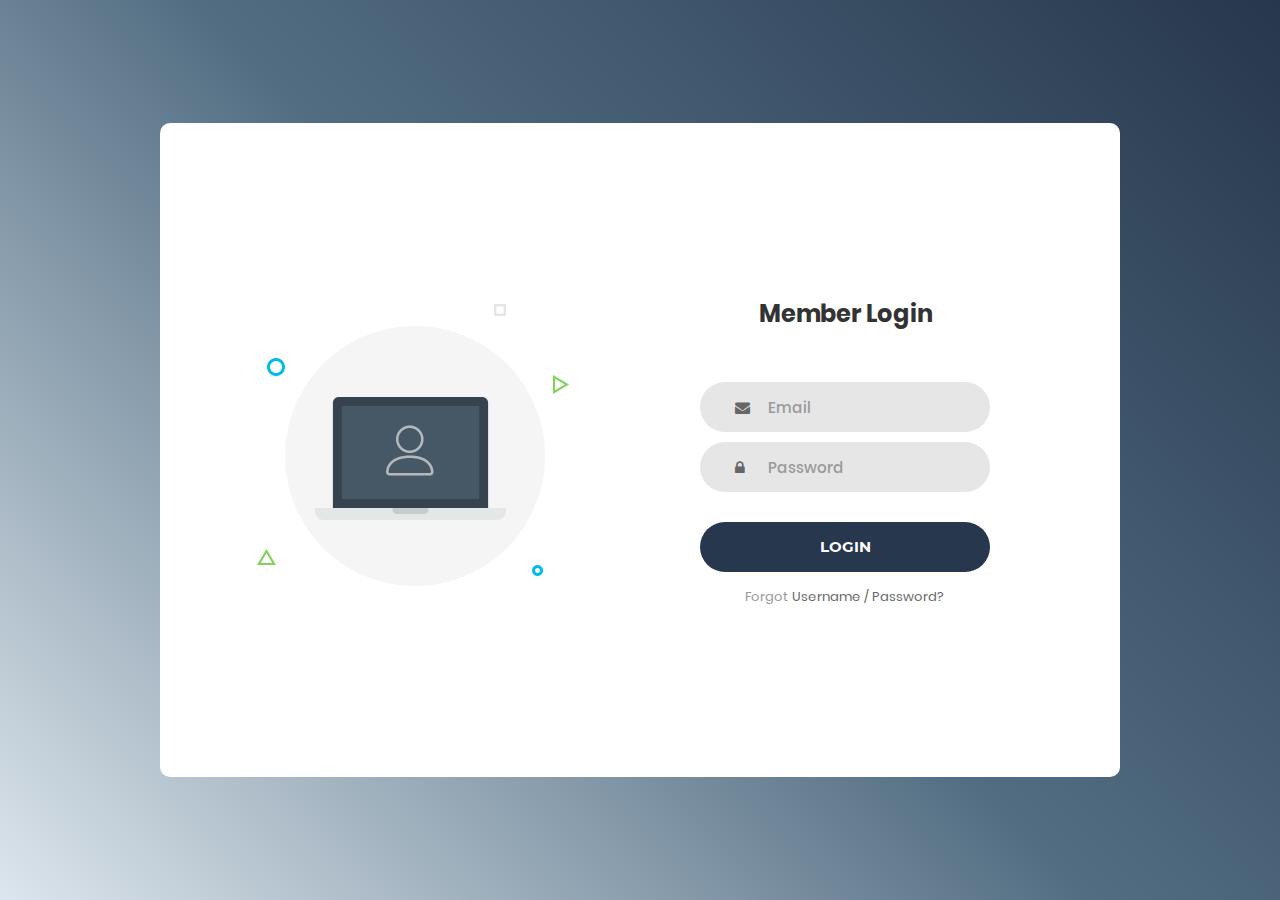
<file: login-form-v1/Login_v1/index.html>
<!DOCTYPE html>
<html lang="en">
<head>
	<title>Login V1</title>
	<meta charset="UTF-8">
	<meta name="viewport" content="width=device-width, initial-scale=1">
<!--===============================================================================================-->	
	<link rel="icon" type="image/png" href="images/icons/favicon.ico"/>
<!--===============================================================================================-->
	<link rel="stylesheet" type="text/css" href="vendor/bootstrap/css/bootstrap.min.css">
<!--===============================================================================================-->
	<link rel="stylesheet" type="text/css" href="fonts/font-awesome-4.7.0/css/font-awesome.min.css">
<!--===============================================================================================-->
	<link rel="stylesheet" type="text/css" href="vendor/animate/animate.css">
<!--===============================================================================================-->	
	<link rel="stylesheet" type="text/css" href="vendor/css-hamburgers/hamburgers.min.css">
<!--===============================================================================================-->
	<link rel="stylesheet" type="text/css" href="vendor/select2/select2.min.css">
<!--===============================================================================================-->
	<link rel="stylesheet" type="text/css" href="css/util.css">
	<link rel="stylesheet" type="text/css" href="css/main.css">
<!--===============================================================================================-->
</head>
<body>
	
	<div class="limiter">
		<div class="container-login100">
			<div class="wrap-login100">
				<div class="login100-pic js-tilt" data-tilt>
					<img src="images/img-01.png" alt="IMG">
				</div>

				<form class="login100-form validate-form">
					<span class="login100-form-title">
						Member Login
					</span>

					<div class="wrap-input100 validate-input" data-validate = "Valid email is required: ex@abc.xyz">
						<input class="input100" type="text" name="email" placeholder="Email">
						<span class="focus-input100"></span>
						<span class="symbol-input100">
							<i class="fa fa-envelope" aria-hidden="true"></i>
						</span>
					</div>

					<div class="wrap-input100 validate-input" data-validate = "Password is required">
						<input class="input100" type="password" name="pass" placeholder="Password">
						<span class="focus-input100"></span>
						<span class="symbol-input100">
							<i class="fa fa-lock" aria-hidden="true"></i>
						</span>
					</div>
					
					<div class="container-login100-form-btn">
						<button class="login100-form-btn">
							Login
						</button>
					</div>

					<div class="text-center p-t-12">
						<span class="txt1">
							Forgot
						</span>
						<a class="txt2" href="#">
							Username / Password?
						</a>
					</div>

					<div class="text-center p-t-136">
						<!-- <a class="txt2" href="#">
							Create your Account
							<i class="fa fa-long-arrow-right m-l-5" aria-hidden="true"></i>
						</a> -->
					</div>
				</form>
			</div>
		</div>
	</div>
	
	

	
<!--===============================================================================================-->	
	<script src="vendor/jquery/jquery-3.2.1.min.js"></script>
<!--===============================================================================================-->
	<script src="vendor/bootstrap/js/popper.js"></script>
	<script src="vendor/bootstrap/js/bootstrap.min.js"></script>
<!--===============================================================================================-->
	<script src="vendor/select2/select2.min.js"></script>
<!--===============================================================================================-->
	<script src="vendor/tilt/tilt.jquery.min.js"></script>
	<script >
		$('.js-tilt').tilt({
			scale: 1.1
		})
	</script>
<!--===============================================================================================-->
	<script src="js/main.js"></script>

</body>
</html>
</file>
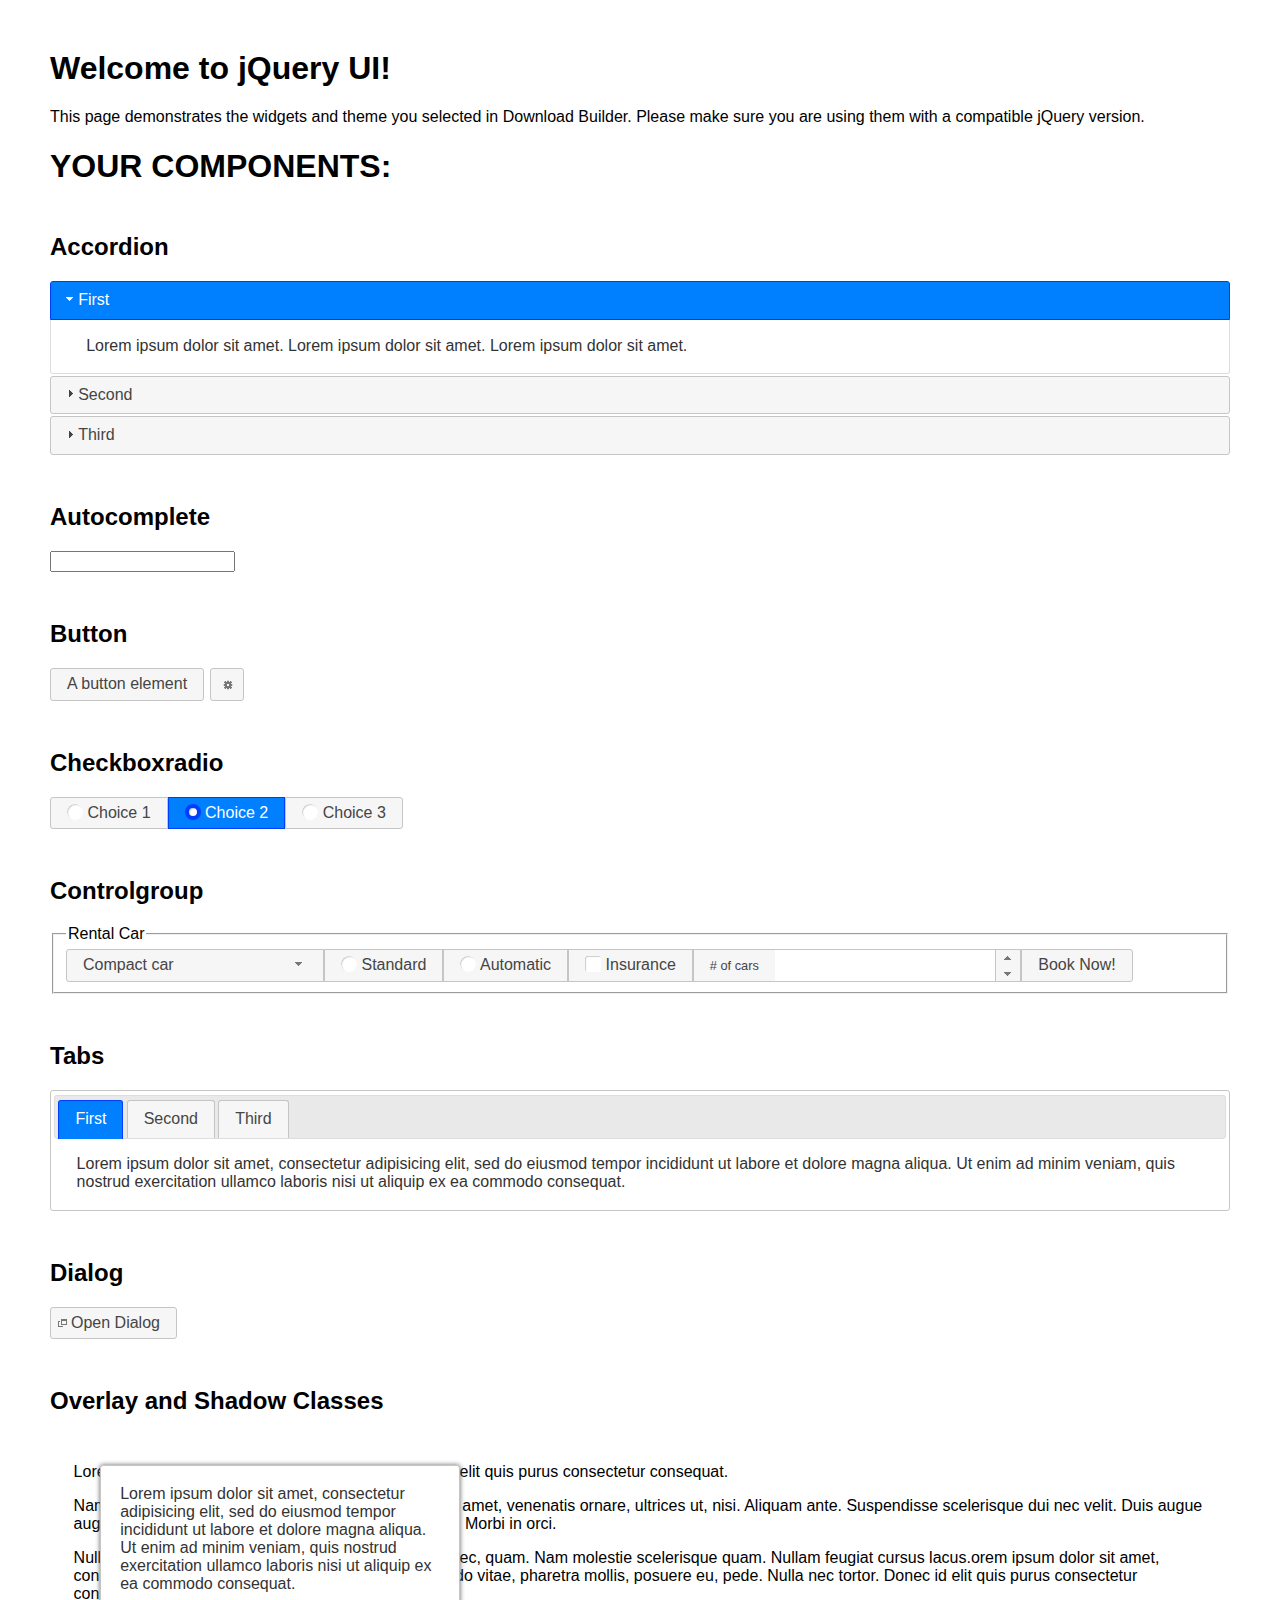
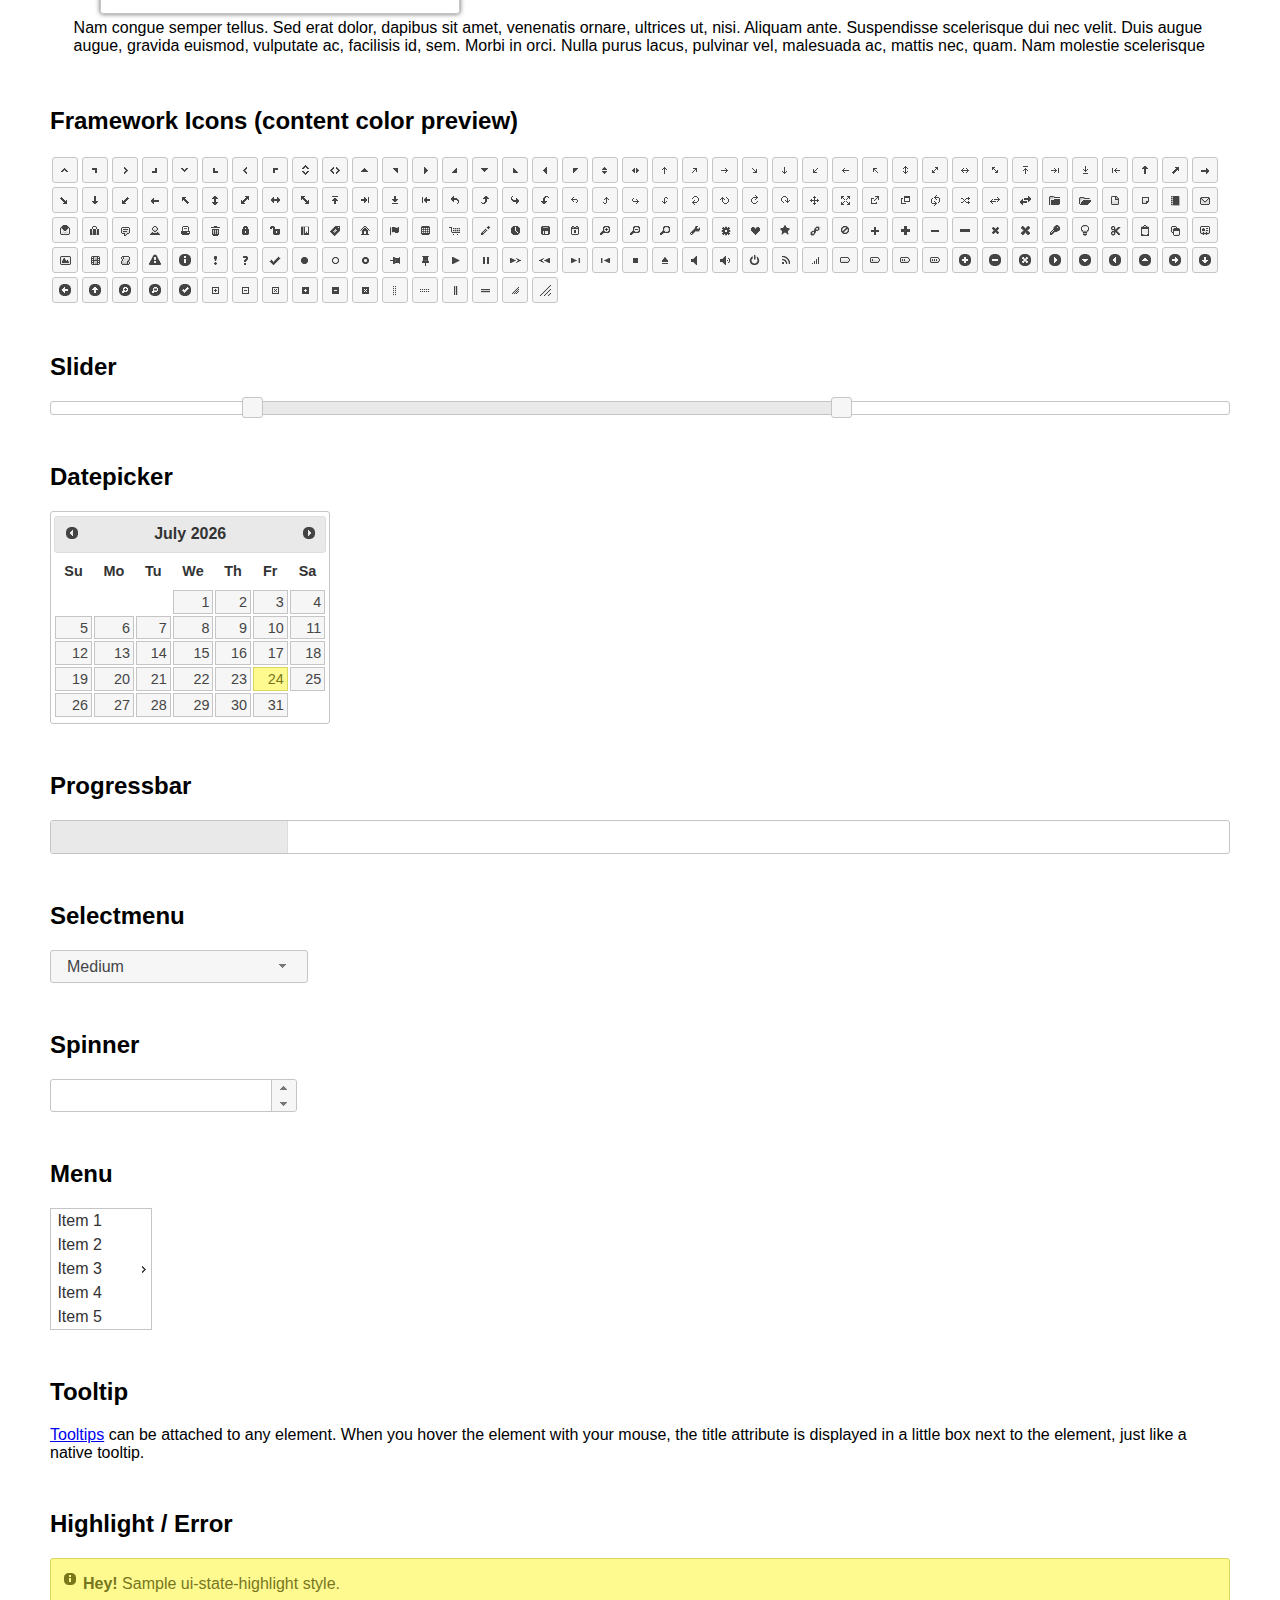
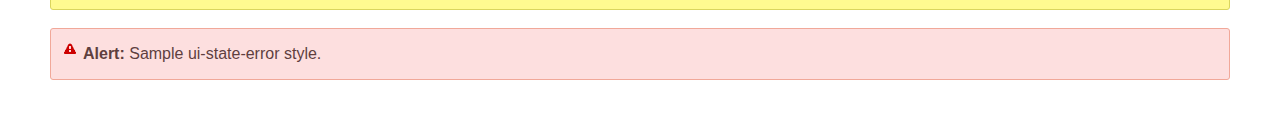
<file: vendor/jqueryui/index.html>
<!doctype html>
<html lang="us">
<head>
	<meta charset="utf-8">
	<title>jQuery UI Example Page</title>
	<link href="jquery-ui.css" rel="stylesheet">
	<style>
	body{
		font-family: "Trebuchet MS", sans-serif;
		margin: 50px;
	}
	.demoHeaders {
		margin-top: 2em;
	}
	#dialog-link {
		padding: .4em 1em .4em 20px;
		text-decoration: none;
		position: relative;
	}
	#dialog-link span.ui-icon {
		margin: 0 5px 0 0;
		position: absolute;
		left: .2em;
		top: 50%;
		margin-top: -8px;
	}
	#icons {
		margin: 0;
		padding: 0;
	}
	#icons li {
		margin: 2px;
		position: relative;
		padding: 4px 0;
		cursor: pointer;
		float: left;
		list-style: none;
	}
	#icons span.ui-icon {
		float: left;
		margin: 0 4px;
	}
	.fakewindowcontain .ui-widget-overlay {
		position: absolute;
	}
	select {
		width: 200px;
	}
	</style>
</head>
<body>

<h1>Welcome to jQuery UI!</h1>

<div class="ui-widget">
	<p>This page demonstrates the widgets and theme you selected in Download Builder. Please make sure you are using them with a compatible jQuery version.</p>
</div>

<h1>YOUR COMPONENTS:</h1>


<!-- Accordion -->
<h2 class="demoHeaders">Accordion</h2>
<div id="accordion">
	<h3>First</h3>
	<div>Lorem ipsum dolor sit amet. Lorem ipsum dolor sit amet. Lorem ipsum dolor sit amet.</div>
	<h3>Second</h3>
	<div>Phasellus mattis tincidunt nibh.</div>
	<h3>Third</h3>
	<div>Nam dui erat, auctor a, dignissim quis.</div>
</div>



<!-- Autocomplete -->
<h2 class="demoHeaders">Autocomplete</h2>
<div>
	<input id="autocomplete" title="type &quot;a&quot;">
</div>



<!-- Button -->
<h2 class="demoHeaders">Button</h2>
<button id="button">A button element</button>
<button id="button-icon">An icon-only button</button>



<!-- Checkboxradio -->
<h2 class="demoHeaders">Checkboxradio</h2>
<form style="margin-top: 1em;">
	<div id="radioset">
		<input type="radio" id="radio1" name="radio"><label for="radio1">Choice 1</label>
		<input type="radio" id="radio2" name="radio" checked="checked"><label for="radio2">Choice 2</label>
		<input type="radio" id="radio3" name="radio"><label for="radio3">Choice 3</label>
	</div>
</form>



<!-- Controlgroup -->
<h2 class="demoHeaders">Controlgroup</h2>
<fieldset>
	<legend>Rental Car</legend>
	<div id="controlgroup">
		<select id="car-type">
			<option>Compact car</option>
			<option>Midsize car</option>
			<option>Full size car</option>
			<option>SUV</option>
			<option>Luxury</option>
			<option>Truck</option>
			<option>Van</option>
		</select>
		<label for="transmission-standard">Standard</label>
		<input type="radio" name="transmission" id="transmission-standard">
		<label for="transmission-automatic">Automatic</label>
		<input type="radio" name="transmission" id="transmission-automatic">
		<label for="insurance">Insurance</label>
		<input type="checkbox" name="insurance" id="insurance">
		<label for="horizontal-spinner" class="ui-controlgroup-label"># of cars</label>
		<input id="horizontal-spinner" class="ui-spinner-input">
		<button>Book Now!</button>
	</div>
</fieldset>



<!-- Tabs -->
<h2 class="demoHeaders">Tabs</h2>
<div id="tabs">
	<ul>
		<li><a href="#tabs-1">First</a></li>
		<li><a href="#tabs-2">Second</a></li>
		<li><a href="#tabs-3">Third</a></li>
	</ul>
	<div id="tabs-1">Lorem ipsum dolor sit amet, consectetur adipisicing elit, sed do eiusmod tempor incididunt ut labore et dolore magna aliqua. Ut enim ad minim veniam, quis nostrud exercitation ullamco laboris nisi ut aliquip ex ea commodo consequat.</div>
	<div id="tabs-2">Phasellus mattis tincidunt nibh. Cras orci urna, blandit id, pretium vel, aliquet ornare, felis. Maecenas scelerisque sem non nisl. Fusce sed lorem in enim dictum bibendum.</div>
	<div id="tabs-3">Nam dui erat, auctor a, dignissim quis, sollicitudin eu, felis. Pellentesque nisi urna, interdum eget, sagittis et, consequat vestibulum, lacus. Mauris porttitor ullamcorper augue.</div>
</div>



<h2 class="demoHeaders">Dialog</h2>
<p>
	<button id="dialog-link" class="ui-button ui-corner-all ui-widget">
		<span class="ui-icon ui-icon-newwin"></span>Open Dialog
	</button>
</p>

<h2 class="demoHeaders">Overlay and Shadow Classes</h2>
<div style="position: relative; width: 96%; height: 200px; padding:1% 2%; overflow:hidden;" class="fakewindowcontain">
	<p>Lorem ipsum dolor sit amet,  Nulla nec tortor. Donec id elit quis purus consectetur consequat. </p><p>Nam congue semper tellus. Sed erat dolor, dapibus sit amet, venenatis ornare, ultrices ut, nisi. Aliquam ante. Suspendisse scelerisque dui nec velit. Duis augue augue, gravida euismod, vulputate ac, facilisis id, sem. Morbi in orci. </p><p>Nulla purus lacus, pulvinar vel, malesuada ac, mattis nec, quam. Nam molestie scelerisque quam. Nullam feugiat cursus lacus.orem ipsum dolor sit amet, consectetur adipiscing elit. Donec libero risus, commodo vitae, pharetra mollis, posuere eu, pede. Nulla nec tortor. Donec id elit quis purus consectetur consequat. </p><p>Nam congue semper tellus. Sed erat dolor, dapibus sit amet, venenatis ornare, ultrices ut, nisi. Aliquam ante. Suspendisse scelerisque dui nec velit. Duis augue augue, gravida euismod, vulputate ac, facilisis id, sem. Morbi in orci. Nulla purus lacus, pulvinar vel, malesuada ac, mattis nec, quam. Nam molestie scelerisque quam. </p><p>Nullam feugiat cursus lacus.orem ipsum dolor sit amet, consectetur adipiscing elit. Donec libero risus, commodo vitae, pharetra mollis, posuere eu, pede. Nulla nec tortor. Donec id elit quis purus consectetur consequat. Nam congue semper tellus. Sed erat dolor, dapibus sit amet, venenatis ornare, ultrices ut, nisi. Aliquam ante. </p><p>Suspendisse scelerisque dui nec velit. Duis augue augue, gravida euismod, vulputate ac, facilisis id, sem. Morbi in orci. Nulla purus lacus, pulvinar vel, malesuada ac, mattis nec, quam. Nam molestie scelerisque quam. Nullam feugiat cursus lacus.orem ipsum dolor sit amet, consectetur adipiscing elit. Donec libero risus, commodo vitae, pharetra mollis, posuere eu, pede. Nulla nec tortor. Donec id elit quis purus consectetur consequat. Nam congue semper tellus. Sed erat dolor, dapibus sit amet, venenatis ornare, ultrices ut, nisi. </p>

	<!-- ui-dialog -->
	<div class="ui-widget-overlay ui-front"></div>
	<div style="position: absolute; width: 320px; left: 50px; top: 30px; padding: 1.2em" class="ui-widget ui-front ui-widget-content ui-corner-all ui-widget-shadow">
		Lorem ipsum dolor sit amet, consectetur adipisicing elit, sed do eiusmod tempor incididunt ut labore et dolore magna aliqua. Ut enim ad minim veniam, quis nostrud exercitation ullamco laboris nisi ut aliquip ex ea commodo consequat.
	</div>

</div>

<!-- ui-dialog -->
<div id="dialog" title="Dialog Title">
	<p>Lorem ipsum dolor sit amet, consectetur adipisicing elit, sed do eiusmod tempor incididunt ut labore et dolore magna aliqua. Ut enim ad minim veniam, quis nostrud exercitation ullamco laboris nisi ut aliquip ex ea commodo consequat.</p>
</div>



<h2 class="demoHeaders">Framework Icons (content color preview)</h2>
<ul id="icons" class="ui-widget ui-helper-clearfix">
	<li class="ui-state-default ui-corner-all" title=".ui-icon-caret-1-n"><span class="ui-icon ui-icon-caret-1-n"></span></li>
	<li class="ui-state-default ui-corner-all" title=".ui-icon-caret-1-ne"><span class="ui-icon ui-icon-caret-1-ne"></span></li>
	<li class="ui-state-default ui-corner-all" title=".ui-icon-caret-1-e"><span class="ui-icon ui-icon-caret-1-e"></span></li>
	<li class="ui-state-default ui-corner-all" title=".ui-icon-caret-1-se"><span class="ui-icon ui-icon-caret-1-se"></span></li>
	<li class="ui-state-default ui-corner-all" title=".ui-icon-caret-1-s"><span class="ui-icon ui-icon-caret-1-s"></span></li>
	<li class="ui-state-default ui-corner-all" title=".ui-icon-caret-1-sw"><span class="ui-icon ui-icon-caret-1-sw"></span></li>
	<li class="ui-state-default ui-corner-all" title=".ui-icon-caret-1-w"><span class="ui-icon ui-icon-caret-1-w"></span></li>
	<li class="ui-state-default ui-corner-all" title=".ui-icon-caret-1-nw"><span class="ui-icon ui-icon-caret-1-nw"></span></li>
	<li class="ui-state-default ui-corner-all" title=".ui-icon-caret-2-n-s"><span class="ui-icon ui-icon-caret-2-n-s"></span></li>
	<li class="ui-state-default ui-corner-all" title=".ui-icon-caret-2-e-w"><span class="ui-icon ui-icon-caret-2-e-w"></span></li>
	<li class="ui-state-default ui-corner-all" title=".ui-icon-triangle-1-n"><span class="ui-icon ui-icon-triangle-1-n"></span></li>
	<li class="ui-state-default ui-corner-all" title=".ui-icon-triangle-1-ne"><span class="ui-icon ui-icon-triangle-1-ne"></span></li>
	<li class="ui-state-default ui-corner-all" title=".ui-icon-triangle-1-e"><span class="ui-icon ui-icon-triangle-1-e"></span></li>
	<li class="ui-state-default ui-corner-all" title=".ui-icon-triangle-1-se"><span class="ui-icon ui-icon-triangle-1-se"></span></li>
	<li class="ui-state-default ui-corner-all" title=".ui-icon-triangle-1-s"><span class="ui-icon ui-icon-triangle-1-s"></span></li>
	<li class="ui-state-default ui-corner-all" title=".ui-icon-triangle-1-sw"><span class="ui-icon ui-icon-triangle-1-sw"></span></li>
	<li class="ui-state-default ui-corner-all" title=".ui-icon-triangle-1-w"><span class="ui-icon ui-icon-triangle-1-w"></span></li>
	<li class="ui-state-default ui-corner-all" title=".ui-icon-triangle-1-nw"><span class="ui-icon ui-icon-triangle-1-nw"></span></li>
	<li class="ui-state-default ui-corner-all" title=".ui-icon-triangle-2-n-s"><span class="ui-icon ui-icon-triangle-2-n-s"></span></li>
	<li class="ui-state-default ui-corner-all" title=".ui-icon-triangle-2-e-w"><span class="ui-icon ui-icon-triangle-2-e-w"></span></li>
	<li class="ui-state-default ui-corner-all" title=".ui-icon-arrow-1-n"><span class="ui-icon ui-icon-arrow-1-n"></span></li>
	<li class="ui-state-default ui-corner-all" title=".ui-icon-arrow-1-ne"><span class="ui-icon ui-icon-arrow-1-ne"></span></li>
	<li class="ui-state-default ui-corner-all" title=".ui-icon-arrow-1-e"><span class="ui-icon ui-icon-arrow-1-e"></span></li>
	<li class="ui-state-default ui-corner-all" title=".ui-icon-arrow-1-se"><span class="ui-icon ui-icon-arrow-1-se"></span></li>
	<li class="ui-state-default ui-corner-all" title=".ui-icon-arrow-1-s"><span class="ui-icon ui-icon-arrow-1-s"></span></li>
	<li class="ui-state-default ui-corner-all" title=".ui-icon-arrow-1-sw"><span class="ui-icon ui-icon-arrow-1-sw"></span></li>
	<li class="ui-state-default ui-corner-all" title=".ui-icon-arrow-1-w"><span class="ui-icon ui-icon-arrow-1-w"></span></li>
	<li class="ui-state-default ui-corner-all" title=".ui-icon-arrow-1-nw"><span class="ui-icon ui-icon-arrow-1-nw"></span></li>
	<li class="ui-state-default ui-corner-all" title=".ui-icon-arrow-2-n-s"><span class="ui-icon ui-icon-arrow-2-n-s"></span></li>
	<li class="ui-state-default ui-corner-all" title=".ui-icon-arrow-2-ne-sw"><span class="ui-icon ui-icon-arrow-2-ne-sw"></span></li>
	<li class="ui-state-default ui-corner-all" title=".ui-icon-arrow-2-e-w"><span class="ui-icon ui-icon-arrow-2-e-w"></span></li>
	<li class="ui-state-default ui-corner-all" title=".ui-icon-arrow-2-se-nw"><span class="ui-icon ui-icon-arrow-2-se-nw"></span></li>
	<li class="ui-state-default ui-corner-all" title=".ui-icon-arrowstop-1-n"><span class="ui-icon ui-icon-arrowstop-1-n"></span></li>
	<li class="ui-state-default ui-corner-all" title=".ui-icon-arrowstop-1-e"><span class="ui-icon ui-icon-arrowstop-1-e"></span></li>
	<li class="ui-state-default ui-corner-all" title=".ui-icon-arrowstop-1-s"><span class="ui-icon ui-icon-arrowstop-1-s"></span></li>
	<li class="ui-state-default ui-corner-all" title=".ui-icon-arrowstop-1-w"><span class="ui-icon ui-icon-arrowstop-1-w"></span></li>
	<li class="ui-state-default ui-corner-all" title=".ui-icon-arrowthick-1-n"><span class="ui-icon ui-icon-arrowthick-1-n"></span></li>
	<li class="ui-state-default ui-corner-all" title=".ui-icon-arrowthick-1-ne"><span class="ui-icon ui-icon-arrowthick-1-ne"></span></li>
	<li class="ui-state-default ui-corner-all" title=".ui-icon-arrowthick-1-e"><span class="ui-icon ui-icon-arrowthick-1-e"></span></li>
	<li class="ui-state-default ui-corner-all" title=".ui-icon-arrowthick-1-se"><span class="ui-icon ui-icon-arrowthick-1-se"></span></li>
	<li class="ui-state-default ui-corner-all" title=".ui-icon-arrowthick-1-s"><span class="ui-icon ui-icon-arrowthick-1-s"></span></li>
	<li class="ui-state-default ui-corner-all" title=".ui-icon-arrowthick-1-sw"><span class="ui-icon ui-icon-arrowthick-1-sw"></span></li>
	<li class="ui-state-default ui-corner-all" title=".ui-icon-arrowthick-1-w"><span class="ui-icon ui-icon-arrowthick-1-w"></span></li>
	<li class="ui-state-default ui-corner-all" title=".ui-icon-arrowthick-1-nw"><span class="ui-icon ui-icon-arrowthick-1-nw"></span></li>
	<li class="ui-state-default ui-corner-all" title=".ui-icon-arrowthick-2-n-s"><span class="ui-icon ui-icon-arrowthick-2-n-s"></span></li>
	<li class="ui-state-default ui-corner-all" title=".ui-icon-arrowthick-2-ne-sw"><span class="ui-icon ui-icon-arrowthick-2-ne-sw"></span></li>
	<li class="ui-state-default ui-corner-all" title=".ui-icon-arrowthick-2-e-w"><span class="ui-icon ui-icon-arrowthick-2-e-w"></span></li>
	<li class="ui-state-default ui-corner-all" title=".ui-icon-arrowthick-2-se-nw"><span class="ui-icon ui-icon-arrowthick-2-se-nw"></span></li>
	<li class="ui-state-default ui-corner-all" title=".ui-icon-arrowthickstop-1-n"><span class="ui-icon ui-icon-arrowthickstop-1-n"></span></li>
	<li class="ui-state-default ui-corner-all" title=".ui-icon-arrowthickstop-1-e"><span class="ui-icon ui-icon-arrowthickstop-1-e"></span></li>
	<li class="ui-state-default ui-corner-all" title=".ui-icon-arrowthickstop-1-s"><span class="ui-icon ui-icon-arrowthickstop-1-s"></span></li>
	<li class="ui-state-default ui-corner-all" title=".ui-icon-arrowthickstop-1-w"><span class="ui-icon ui-icon-arrowthickstop-1-w"></span></li>
	<li class="ui-state-default ui-corner-all" title=".ui-icon-arrowreturnthick-1-w"><span class="ui-icon ui-icon-arrowreturnthick-1-w"></span></li>
	<li class="ui-state-default ui-corner-all" title=".ui-icon-arrowreturnthick-1-n"><span class="ui-icon ui-icon-arrowreturnthick-1-n"></span></li>
	<li class="ui-state-default ui-corner-all" title=".ui-icon-arrowreturnthick-1-e"><span class="ui-icon ui-icon-arrowreturnthick-1-e"></span></li>
	<li class="ui-state-default ui-corner-all" title=".ui-icon-arrowreturnthick-1-s"><span class="ui-icon ui-icon-arrowreturnthick-1-s"></span></li>
	<li class="ui-state-default ui-corner-all" title=".ui-icon-arrowreturn-1-w"><span class="ui-icon ui-icon-arrowreturn-1-w"></span></li>
	<li class="ui-state-default ui-corner-all" title=".ui-icon-arrowreturn-1-n"><span class="ui-icon ui-icon-arrowreturn-1-n"></span></li>
	<li class="ui-state-default ui-corner-all" title=".ui-icon-arrowreturn-1-e"><span class="ui-icon ui-icon-arrowreturn-1-e"></span></li>
	<li class="ui-state-default ui-corner-all" title=".ui-icon-arrowreturn-1-s"><span class="ui-icon ui-icon-arrowreturn-1-s"></span></li>
	<li class="ui-state-default ui-corner-all" title=".ui-icon-arrowrefresh-1-w"><span class="ui-icon ui-icon-arrowrefresh-1-w"></span></li>
	<li class="ui-state-default ui-corner-all" title=".ui-icon-arrowrefresh-1-n"><span class="ui-icon ui-icon-arrowrefresh-1-n"></span></li>
	<li class="ui-state-default ui-corner-all" title=".ui-icon-arrowrefresh-1-e"><span class="ui-icon ui-icon-arrowrefresh-1-e"></span></li>
	<li class="ui-state-default ui-corner-all" title=".ui-icon-arrowrefresh-1-s"><span class="ui-icon ui-icon-arrowrefresh-1-s"></span></li>
	<li class="ui-state-default ui-corner-all" title=".ui-icon-arrow-4"><span class="ui-icon ui-icon-arrow-4"></span></li>
	<li class="ui-state-default ui-corner-all" title=".ui-icon-arrow-4-diag"><span class="ui-icon ui-icon-arrow-4-diag"></span></li>
	<li class="ui-state-default ui-corner-all" title=".ui-icon-extlink"><span class="ui-icon ui-icon-extlink"></span></li>
	<li class="ui-state-default ui-corner-all" title=".ui-icon-newwin"><span class="ui-icon ui-icon-newwin"></span></li>
	<li class="ui-state-default ui-corner-all" title=".ui-icon-refresh"><span class="ui-icon ui-icon-refresh"></span></li>
	<li class="ui-state-default ui-corner-all" title=".ui-icon-shuffle"><span class="ui-icon ui-icon-shuffle"></span></li>
	<li class="ui-state-default ui-corner-all" title=".ui-icon-transfer-e-w"><span class="ui-icon ui-icon-transfer-e-w"></span></li>
	<li class="ui-state-default ui-corner-all" title=".ui-icon-transferthick-e-w"><span class="ui-icon ui-icon-transferthick-e-w"></span></li>
	<li class="ui-state-default ui-corner-all" title=".ui-icon-folder-collapsed"><span class="ui-icon ui-icon-folder-collapsed"></span></li>
	<li class="ui-state-default ui-corner-all" title=".ui-icon-folder-open"><span class="ui-icon ui-icon-folder-open"></span></li>
	<li class="ui-state-default ui-corner-all" title=".ui-icon-document"><span class="ui-icon ui-icon-document"></span></li>
	<li class="ui-state-default ui-corner-all" title=".ui-icon-document-b"><span class="ui-icon ui-icon-document-b"></span></li>
	<li class="ui-state-default ui-corner-all" title=".ui-icon-note"><span class="ui-icon ui-icon-note"></span></li>
	<li class="ui-state-default ui-corner-all" title=".ui-icon-mail-closed"><span class="ui-icon ui-icon-mail-closed"></span></li>
	<li class="ui-state-default ui-corner-all" title=".ui-icon-mail-open"><span class="ui-icon ui-icon-mail-open"></span></li>
	<li class="ui-state-default ui-corner-all" title=".ui-icon-suitcase"><span class="ui-icon ui-icon-suitcase"></span></li>
	<li class="ui-state-default ui-corner-all" title=".ui-icon-comment"><span class="ui-icon ui-icon-comment"></span></li>
	<li class="ui-state-default ui-corner-all" title=".ui-icon-person"><span class="ui-icon ui-icon-person"></span></li>
	<li class="ui-state-default ui-corner-all" title=".ui-icon-print"><span class="ui-icon ui-icon-print"></span></li>
	<li class="ui-state-default ui-corner-all" title=".ui-icon-trash"><span class="ui-icon ui-icon-trash"></span></li>
	<li class="ui-state-default ui-corner-all" title=".ui-icon-locked"><span class="ui-icon ui-icon-locked"></span></li>
	<li class="ui-state-default ui-corner-all" title=".ui-icon-unlocked"><span class="ui-icon ui-icon-unlocked"></span></li>
	<li class="ui-state-default ui-corner-all" title=".ui-icon-bookmark"><span class="ui-icon ui-icon-bookmark"></span></li>
	<li class="ui-state-default ui-corner-all" title=".ui-icon-tag"><span class="ui-icon ui-icon-tag"></span></li>
	<li class="ui-state-default ui-corner-all" title=".ui-icon-home"><span class="ui-icon ui-icon-home"></span></li>
	<li class="ui-state-default ui-corner-all" title=".ui-icon-flag"><span class="ui-icon ui-icon-flag"></span></li>
	<li class="ui-state-default ui-corner-all" title=".ui-icon-calculator"><span class="ui-icon ui-icon-calculator"></span></li>
	<li class="ui-state-default ui-corner-all" title=".ui-icon-cart"><span class="ui-icon ui-icon-cart"></span></li>
	<li class="ui-state-default ui-corner-all" title=".ui-icon-pencil"><span class="ui-icon ui-icon-pencil"></span></li>
	<li class="ui-state-default ui-corner-all" title=".ui-icon-clock"><span class="ui-icon ui-icon-clock"></span></li>
	<li class="ui-state-default ui-corner-all" title=".ui-icon-disk"><span class="ui-icon ui-icon-disk"></span></li>
	<li class="ui-state-default ui-corner-all" title=".ui-icon-calendar"><span class="ui-icon ui-icon-calendar"></span></li>
	<li class="ui-state-default ui-corner-all" title=".ui-icon-zoomin"><span class="ui-icon ui-icon-zoomin"></span></li>
	<li class="ui-state-default ui-corner-all" title=".ui-icon-zoomout"><span class="ui-icon ui-icon-zoomout"></span></li>
	<li class="ui-state-default ui-corner-all" title=".ui-icon-search"><span class="ui-icon ui-icon-search"></span></li>
	<li class="ui-state-default ui-corner-all" title=".ui-icon-wrench"><span class="ui-icon ui-icon-wrench"></span></li>
	<li class="ui-state-default ui-corner-all" title=".ui-icon-gear"><span class="ui-icon ui-icon-gear"></span></li>
	<li class="ui-state-default ui-corner-all" title=".ui-icon-heart"><span class="ui-icon ui-icon-heart"></span></li>
	<li class="ui-state-default ui-corner-all" title=".ui-icon-star"><span class="ui-icon ui-icon-star"></span></li>
	<li class="ui-state-default ui-corner-all" title=".ui-icon-link"><span class="ui-icon ui-icon-link"></span></li>
	<li class="ui-state-default ui-corner-all" title=".ui-icon-cancel"><span class="ui-icon ui-icon-cancel"></span></li>
	<li class="ui-state-default ui-corner-all" title=".ui-icon-plus"><span class="ui-icon ui-icon-plus"></span></li>
	<li class="ui-state-default ui-corner-all" title=".ui-icon-plusthick"><span class="ui-icon ui-icon-plusthick"></span></li>
	<li class="ui-state-default ui-corner-all" title=".ui-icon-minus"><span class="ui-icon ui-icon-minus"></span></li>
	<li class="ui-state-default ui-corner-all" title=".ui-icon-minusthick"><span class="ui-icon ui-icon-minusthick"></span></li>
	<li class="ui-state-default ui-corner-all" title=".ui-icon-close"><span class="ui-icon ui-icon-close"></span></li>
	<li class="ui-state-default ui-corner-all" title=".ui-icon-closethick"><span class="ui-icon ui-icon-closethick"></span></li>
	<li class="ui-state-default ui-corner-all" title=".ui-icon-key"><span class="ui-icon ui-icon-key"></span></li>
	<li class="ui-state-default ui-corner-all" title=".ui-icon-lightbulb"><span class="ui-icon ui-icon-lightbulb"></span></li>
	<li class="ui-state-default ui-corner-all" title=".ui-icon-scissors"><span class="ui-icon ui-icon-scissors"></span></li>
	<li class="ui-state-default ui-corner-all" title=".ui-icon-clipboard"><span class="ui-icon ui-icon-clipboard"></span></li>
	<li class="ui-state-default ui-corner-all" title=".ui-icon-copy"><span class="ui-icon ui-icon-copy"></span></li>
	<li class="ui-state-default ui-corner-all" title=".ui-icon-contact"><span class="ui-icon ui-icon-contact"></span></li>
	<li class="ui-state-default ui-corner-all" title=".ui-icon-image"><span class="ui-icon ui-icon-image"></span></li>
	<li class="ui-state-default ui-corner-all" title=".ui-icon-video"><span class="ui-icon ui-icon-video"></span></li>
	<li class="ui-state-default ui-corner-all" title=".ui-icon-script"><span class="ui-icon ui-icon-script"></span></li>
	<li class="ui-state-default ui-corner-all" title=".ui-icon-alert"><span class="ui-icon ui-icon-alert"></span></li>
	<li class="ui-state-default ui-corner-all" title=".ui-icon-info"><span class="ui-icon ui-icon-info"></span></li>
	<li class="ui-state-default ui-corner-all" title=".ui-icon-notice"><span class="ui-icon ui-icon-notice"></span></li>
	<li class="ui-state-default ui-corner-all" title=".ui-icon-help"><span class="ui-icon ui-icon-help"></span></li>
	<li class="ui-state-default ui-corner-all" title=".ui-icon-check"><span class="ui-icon ui-icon-check"></span></li>
	<li class="ui-state-default ui-corner-all" title=".ui-icon-bullet"><span class="ui-icon ui-icon-bullet"></span></li>
	<li class="ui-state-default ui-corner-all" title=".ui-icon-radio-off"><span class="ui-icon ui-icon-radio-off"></span></li>
	<li class="ui-state-default ui-corner-all" title=".ui-icon-radio-on"><span class="ui-icon ui-icon-radio-on"></span></li>
	<li class="ui-state-default ui-corner-all" title=".ui-icon-pin-w"><span class="ui-icon ui-icon-pin-w"></span></li>
	<li class="ui-state-default ui-corner-all" title=".ui-icon-pin-s"><span class="ui-icon ui-icon-pin-s"></span></li>
	<li class="ui-state-default ui-corner-all" title=".ui-icon-play"><span class="ui-icon ui-icon-play"></span></li>
	<li class="ui-state-default ui-corner-all" title=".ui-icon-pause"><span class="ui-icon ui-icon-pause"></span></li>
	<li class="ui-state-default ui-corner-all" title=".ui-icon-seek-next"><span class="ui-icon ui-icon-seek-next"></span></li>
	<li class="ui-state-default ui-corner-all" title=".ui-icon-seek-prev"><span class="ui-icon ui-icon-seek-prev"></span></li>
	<li class="ui-state-default ui-corner-all" title=".ui-icon-seek-end"><span class="ui-icon ui-icon-seek-end"></span></li>
	<li class="ui-state-default ui-corner-all" title=".ui-icon-seek-first"><span class="ui-icon ui-icon-seek-first"></span></li>
	<li class="ui-state-default ui-corner-all" title=".ui-icon-stop"><span class="ui-icon ui-icon-stop"></span></li>
	<li class="ui-state-default ui-corner-all" title=".ui-icon-eject"><span class="ui-icon ui-icon-eject"></span></li>
	<li class="ui-state-default ui-corner-all" title=".ui-icon-volume-off"><span class="ui-icon ui-icon-volume-off"></span></li>
	<li class="ui-state-default ui-corner-all" title=".ui-icon-volume-on"><span class="ui-icon ui-icon-volume-on"></span></li>
	<li class="ui-state-default ui-corner-all" title=".ui-icon-power"><span class="ui-icon ui-icon-power"></span></li>
	<li class="ui-state-default ui-corner-all" title=".ui-icon-signal-diag"><span class="ui-icon ui-icon-signal-diag"></span></li>
	<li class="ui-state-default ui-corner-all" title=".ui-icon-signal"><span class="ui-icon ui-icon-signal"></span></li>
	<li class="ui-state-default ui-corner-all" title=".ui-icon-battery-0"><span class="ui-icon ui-icon-battery-0"></span></li>
	<li class="ui-state-default ui-corner-all" title=".ui-icon-battery-1"><span class="ui-icon ui-icon-battery-1"></span></li>
	<li class="ui-state-default ui-corner-all" title=".ui-icon-battery-2"><span class="ui-icon ui-icon-battery-2"></span></li>
	<li class="ui-state-default ui-corner-all" title=".ui-icon-battery-3"><span class="ui-icon ui-icon-battery-3"></span></li>
	<li class="ui-state-default ui-corner-all" title=".ui-icon-circle-plus"><span class="ui-icon ui-icon-circle-plus"></span></li>
	<li class="ui-state-default ui-corner-all" title=".ui-icon-circle-minus"><span class="ui-icon ui-icon-circle-minus"></span></li>
	<li class="ui-state-default ui-corner-all" title=".ui-icon-circle-close"><span class="ui-icon ui-icon-circle-close"></span></li>
	<li class="ui-state-default ui-corner-all" title=".ui-icon-circle-triangle-e"><span class="ui-icon ui-icon-circle-triangle-e"></span></li>
	<li class="ui-state-default ui-corner-all" title=".ui-icon-circle-triangle-s"><span class="ui-icon ui-icon-circle-triangle-s"></span></li>
	<li class="ui-state-default ui-corner-all" title=".ui-icon-circle-triangle-w"><span class="ui-icon ui-icon-circle-triangle-w"></span></li>
	<li class="ui-state-default ui-corner-all" title=".ui-icon-circle-triangle-n"><span class="ui-icon ui-icon-circle-triangle-n"></span></li>
	<li class="ui-state-default ui-corner-all" title=".ui-icon-circle-arrow-e"><span class="ui-icon ui-icon-circle-arrow-e"></span></li>
	<li class="ui-state-default ui-corner-all" title=".ui-icon-circle-arrow-s"><span class="ui-icon ui-icon-circle-arrow-s"></span></li>
	<li class="ui-state-default ui-corner-all" title=".ui-icon-circle-arrow-w"><span class="ui-icon ui-icon-circle-arrow-w"></span></li>
	<li class="ui-state-default ui-corner-all" title=".ui-icon-circle-arrow-n"><span class="ui-icon ui-icon-circle-arrow-n"></span></li>
	<li class="ui-state-default ui-corner-all" title=".ui-icon-circle-zoomin"><span class="ui-icon ui-icon-circle-zoomin"></span></li>
	<li class="ui-state-default ui-corner-all" title=".ui-icon-circle-zoomout"><span class="ui-icon ui-icon-circle-zoomout"></span></li>
	<li class="ui-state-default ui-corner-all" title=".ui-icon-circle-check"><span class="ui-icon ui-icon-circle-check"></span></li>
	<li class="ui-state-default ui-corner-all" title=".ui-icon-circlesmall-plus"><span class="ui-icon ui-icon-circlesmall-plus"></span></li>
	<li class="ui-state-default ui-corner-all" title=".ui-icon-circlesmall-minus"><span class="ui-icon ui-icon-circlesmall-minus"></span></li>
	<li class="ui-state-default ui-corner-all" title=".ui-icon-circlesmall-close"><span class="ui-icon ui-icon-circlesmall-close"></span></li>
	<li class="ui-state-default ui-corner-all" title=".ui-icon-squaresmall-plus"><span class="ui-icon ui-icon-squaresmall-plus"></span></li>
	<li class="ui-state-default ui-corner-all" title=".ui-icon-squaresmall-minus"><span class="ui-icon ui-icon-squaresmall-minus"></span></li>
	<li class="ui-state-default ui-corner-all" title=".ui-icon-squaresmall-close"><span class="ui-icon ui-icon-squaresmall-close"></span></li>
	<li class="ui-state-default ui-corner-all" title=".ui-icon-grip-dotted-vertical"><span class="ui-icon ui-icon-grip-dotted-vertical"></span></li>
	<li class="ui-state-default ui-corner-all" title=".ui-icon-grip-dotted-horizontal"><span class="ui-icon ui-icon-grip-dotted-horizontal"></span></li>
	<li class="ui-state-default ui-corner-all" title=".ui-icon-grip-solid-vertical"><span class="ui-icon ui-icon-grip-solid-vertical"></span></li>
	<li class="ui-state-default ui-corner-all" title=".ui-icon-grip-solid-horizontal"><span class="ui-icon ui-icon-grip-solid-horizontal"></span></li>
	<li class="ui-state-default ui-corner-all" title=".ui-icon-gripsmall-diagonal-se"><span class="ui-icon ui-icon-gripsmall-diagonal-se"></span></li>
	<li class="ui-state-default ui-corner-all" title=".ui-icon-grip-diagonal-se"><span class="ui-icon ui-icon-grip-diagonal-se"></span></li>
</ul>


<!-- Slider -->
<h2 class="demoHeaders">Slider</h2>
<div id="slider"></div>



<!-- Datepicker -->
<h2 class="demoHeaders">Datepicker</h2>
<div id="datepicker"></div>



<!-- Progressbar -->
<h2 class="demoHeaders">Progressbar</h2>
<div id="progressbar"></div>



<!-- Progressbar -->
<h2 class="demoHeaders">Selectmenu</h2>
<select id="selectmenu">
	<option>Slower</option>
	<option>Slow</option>
	<option selected="selected">Medium</option>
	<option>Fast</option>
	<option>Faster</option>
</select>



<!-- Spinner -->
<h2 class="demoHeaders">Spinner</h2>
<input id="spinner">



<!-- Menu -->
<h2 class="demoHeaders">Menu</h2>
<ul style="width:100px;" id="menu">
	<li><div>Item 1</div></li>
	<li><div>Item 2</div></li>
	<li><div>Item 3</div>
		<ul>
			<li><div>Item 3-1</div></li>
			<li><div>Item 3-2</div></li>
			<li><div>Item 3-3</div></li>
			<li><div>Item 3-4</div></li>
			<li><div>Item 3-5</div></li>
		</ul>
	</li>
	<li><div>Item 4</div></li>
	<li><div>Item 5</div></li>
</ul>



<!-- Tooltip -->
<h2 class="demoHeaders">Tooltip</h2>
<p id="tooltip">
	<a href="#" title="That&apos;s what this widget is">Tooltips</a> can be attached to any element. When you hover
the element with your mouse, the title attribute is displayed in a little box next to the element, just like a native tooltip.
</p>


<!-- Highlight / Error -->
<h2 class="demoHeaders">Highlight / Error</h2>
<div class="ui-widget">
	<div class="ui-state-highlight ui-corner-all" style="margin-top: 20px; padding: 0 .7em;">
		<p><span class="ui-icon ui-icon-info" style="float: left; margin-right: .3em;"></span>
		<strong>Hey!</strong> Sample ui-state-highlight style.</p>
	</div>
</div>
<br>
<div class="ui-widget">
	<div class="ui-state-error ui-corner-all" style="padding: 0 .7em;">
		<p><span class="ui-icon ui-icon-alert" style="float: left; margin-right: .3em;"></span>
		<strong>Alert:</strong> Sample ui-state-error style.</p>
	</div>
</div>

<script src="external/jquery/jquery.js"></script>
<script src="jquery-ui.js"></script>
<script>

$( "#accordion" ).accordion();



var availableTags = [
	"ActionScript",
	"AppleScript",
	"Asp",
	"BASIC",
	"C",
	"C++",
	"Clojure",
	"COBOL",
	"ColdFusion",
	"Erlang",
	"Fortran",
	"Groovy",
	"Haskell",
	"Java",
	"JavaScript",
	"Lisp",
	"Perl",
	"PHP",
	"Python",
	"Ruby",
	"Scala",
	"Scheme"
];
$( "#autocomplete" ).autocomplete({
	source: availableTags
});



$( "#button" ).button();
$( "#button-icon" ).button({
	icon: "ui-icon-gear",
	showLabel: false
});



$( "#radioset" ).buttonset();



$( "#controlgroup" ).controlgroup();



$( "#tabs" ).tabs();



$( "#dialog" ).dialog({
	autoOpen: false,
	width: 400,
	buttons: [
		{
			text: "Ok",
			click: function() {
				$( this ).dialog( "close" );
			}
		},
		{
			text: "Cancel",
			click: function() {
				$( this ).dialog( "close" );
			}
		}
	]
});

// Link to open the dialog
$( "#dialog-link" ).click(function( event ) {
	$( "#dialog" ).dialog( "open" );
	event.preventDefault();
});



$( "#datepicker" ).datepicker({
	inline: true
});



$( "#slider" ).slider({
	range: true,
	values: [ 17, 67 ]
});



$( "#progressbar" ).progressbar({
	value: 20
});



$( "#spinner" ).spinner();



$( "#menu" ).menu();



$( "#tooltip" ).tooltip();



$( "#selectmenu" ).selectmenu();


// Hover states on the static widgets
$( "#dialog-link, #icons li" ).hover(
	function() {
		$( this ).addClass( "ui-state-hover" );
	},
	function() {
		$( this ).removeClass( "ui-state-hover" );
	}
);
</script>
</body>
</html>
</file>
<file: login-form-v1/Login_v1/css/util.css>
/*[ FONT SIZE ]
///////////////////////////////////////////////////////////
*/
.fs-1 {font-size: 1px;}
.fs-2 {font-size: 2px;}
.fs-3 {font-size: 3px;}
.fs-4 {font-size: 4px;}
.fs-5 {font-size: 5px;}
.fs-6 {font-size: 6px;}
.fs-7 {font-size: 7px;}
.fs-8 {font-size: 8px;}
.fs-9 {font-size: 9px;}
.fs-10 {font-size: 10px;}
.fs-11 {font-size: 11px;}
.fs-12 {font-size: 12px;}
.fs-13 {font-size: 13px;}
.fs-14 {font-size: 14px;}
.fs-15 {font-size: 15px;}
.fs-16 {font-size: 16px;}
.fs-17 {font-size: 17px;}
.fs-18 {font-size: 18px;}
.fs-19 {font-size: 19px;}
.fs-20 {font-size: 20px;}
.fs-21 {font-size: 21px;}
.fs-22 {font-size: 22px;}
.fs-23 {font-size: 23px;}
.fs-24 {font-size: 24px;}
.fs-25 {font-size: 25px;}
.fs-26 {font-size: 26px;}
.fs-27 {font-size: 27px;}
.fs-28 {font-size: 28px;}
.fs-29 {font-size: 29px;}
.fs-30 {font-size: 30px;}
.fs-31 {font-size: 31px;}
.fs-32 {font-size: 32px;}
.fs-33 {font-size: 33px;}
.fs-34 {font-size: 34px;}
.fs-35 {font-size: 35px;}
.fs-36 {font-size: 36px;}
.fs-37 {font-size: 37px;}
.fs-38 {font-size: 38px;}
.fs-39 {font-size: 39px;}
.fs-40 {font-size: 40px;}
.fs-41 {font-size: 41px;}
.fs-42 {font-size: 42px;}
.fs-43 {font-size: 43px;}
.fs-44 {font-size: 44px;}
.fs-45 {font-size: 45px;}
.fs-46 {font-size: 46px;}
.fs-47 {font-size: 47px;}
.fs-48 {font-size: 48px;}
.fs-49 {font-size: 49px;}
.fs-50 {font-size: 50px;}
.fs-51 {font-size: 51px;}
.fs-52 {font-size: 52px;}
.fs-53 {font-size: 53px;}
.fs-54 {font-size: 54px;}
.fs-55 {font-size: 55px;}
.fs-56 {font-size: 56px;}
.fs-57 {font-size: 57px;}
.fs-58 {font-size: 58px;}
.fs-59 {font-size: 59px;}
.fs-60 {font-size: 60px;}
.fs-61 {font-size: 61px;}
.fs-62 {font-size: 62px;}
.fs-63 {font-size: 63px;}
.fs-64 {font-size: 64px;}
.fs-65 {font-size: 65px;}
.fs-66 {font-size: 66px;}
.fs-67 {font-size: 67px;}
.fs-68 {font-size: 68px;}
.fs-69 {font-size: 69px;}
.fs-70 {font-size: 70px;}
.fs-71 {font-size: 71px;}
.fs-72 {font-size: 72px;}
.fs-73 {font-size: 73px;}
.fs-74 {font-size: 74px;}
.fs-75 {font-size: 75px;}
.fs-76 {font-size: 76px;}
.fs-77 {font-size: 77px;}
.fs-78 {font-size: 78px;}
.fs-79 {font-size: 79px;}
.fs-80 {font-size: 80px;}
.fs-81 {font-size: 81px;}
.fs-82 {font-size: 82px;}
.fs-83 {font-size: 83px;}
.fs-84 {font-size: 84px;}
.fs-85 {font-size: 85px;}
.fs-86 {font-size: 86px;}
.fs-87 {font-size: 87px;}
.fs-88 {font-size: 88px;}
.fs-89 {font-size: 89px;}
.fs-90 {font-size: 90px;}
.fs-91 {font-size: 91px;}
.fs-92 {font-size: 92px;}
.fs-93 {font-size: 93px;}
.fs-94 {font-size: 94px;}
.fs-95 {font-size: 95px;}
.fs-96 {font-size: 96px;}
.fs-97 {font-size: 97px;}
.fs-98 {font-size: 98px;}
.fs-99 {font-size: 99px;}
.fs-100 {font-size: 100px;}
.fs-101 {font-size: 101px;}
.fs-102 {font-size: 102px;}
.fs-103 {font-size: 103px;}
.fs-104 {font-size: 104px;}
.fs-105 {font-size: 105px;}
.fs-106 {font-size: 106px;}
.fs-107 {font-size: 107px;}
.fs-108 {font-size: 108px;}
.fs-109 {font-size: 109px;}
.fs-110 {font-size: 110px;}
.fs-111 {font-size: 111px;}
.fs-112 {font-size: 112px;}
.fs-113 {font-size: 113px;}
.fs-114 {font-size: 114px;}
.fs-115 {font-size: 115px;}
.fs-116 {font-size: 116px;}
.fs-117 {font-size: 117px;}
.fs-118 {font-size: 118px;}
.fs-119 {font-size: 119px;}
.fs-120 {font-size: 120px;}
.fs-121 {font-size: 121px;}
.fs-122 {font-size: 122px;}
.fs-123 {font-size: 123px;}
.fs-124 {font-size: 124px;}
.fs-125 {font-size: 125px;}
.fs-126 {font-size: 126px;}
.fs-127 {font-size: 127px;}
.fs-128 {font-size: 128px;}
.fs-129 {font-size: 129px;}
.fs-130 {font-size: 130px;}
.fs-131 {font-size: 131px;}
.fs-132 {font-size: 132px;}
.fs-133 {font-size: 133px;}
.fs-134 {font-size: 134px;}
.fs-135 {font-size: 135px;}
.fs-136 {font-size: 136px;}
.fs-137 {font-size: 137px;}
.fs-138 {font-size: 138px;}
.fs-139 {font-size: 139px;}
.fs-140 {font-size: 140px;}
.fs-141 {font-size: 141px;}
.fs-142 {font-size: 142px;}
.fs-143 {font-size: 143px;}
.fs-144 {font-size: 144px;}
.fs-145 {font-size: 145px;}
.fs-146 {font-size: 146px;}
.fs-147 {font-size: 147px;}
.fs-148 {font-size: 148px;}
.fs-149 {font-size: 149px;}
.fs-150 {font-size: 150px;}
.fs-151 {font-size: 151px;}
.fs-152 {font-size: 152px;}
.fs-153 {font-size: 153px;}
.fs-154 {font-size: 154px;}
.fs-155 {font-size: 155px;}
.fs-156 {font-size: 156px;}
.fs-157 {font-size: 157px;}
.fs-158 {font-size: 158px;}
.fs-159 {font-size: 159px;}
.fs-160 {font-size: 160px;}
.fs-161 {font-size: 161px;}
.fs-162 {font-size: 162px;}
.fs-163 {font-size: 163px;}
.fs-164 {font-size: 164px;}
.fs-165 {font-size: 165px;}
.fs-166 {font-size: 166px;}
.fs-167 {font-size: 167px;}
.fs-168 {font-size: 168px;}
.fs-169 {font-size: 169px;}
.fs-170 {font-size: 170px;}
.fs-171 {font-size: 171px;}
.fs-172 {font-size: 172px;}
.fs-173 {font-size: 173px;}
.fs-174 {font-size: 174px;}
.fs-175 {font-size: 175px;}
.fs-176 {font-size: 176px;}
.fs-177 {font-size: 177px;}
.fs-178 {font-size: 178px;}
.fs-179 {font-size: 179px;}
.fs-180 {font-size: 180px;}
.fs-181 {font-size: 181px;}
.fs-182 {font-size: 182px;}
.fs-183 {font-size: 183px;}
.fs-184 {font-size: 184px;}
.fs-185 {font-size: 185px;}
.fs-186 {font-size: 186px;}
.fs-187 {font-size: 187px;}
.fs-188 {font-size: 188px;}
.fs-189 {font-size: 189px;}
.fs-190 {font-size: 190px;}
.fs-191 {font-size: 191px;}
.fs-192 {font-size: 192px;}
.fs-193 {font-size: 193px;}
.fs-194 {font-size: 194px;}
.fs-195 {font-size: 195px;}
.fs-196 {font-size: 196px;}
.fs-197 {font-size: 197px;}
.fs-198 {font-size: 198px;}
.fs-199 {font-size: 199px;}
.fs-200 {font-size: 200px;}

/*[ PADDING ]
///////////////////////////////////////////////////////////
*/
.p-t-0 {padding-top: 0px;}
.p-t-1 {padding-top: 1px;}
.p-t-2 {padding-top: 2px;}
.p-t-3 {padding-top: 3px;}
.p-t-4 {padding-top: 4px;}
.p-t-5 {padding-top: 5px;}
.p-t-6 {padding-top: 6px;}
.p-t-7 {padding-top: 7px;}
.p-t-8 {padding-top: 8px;}
.p-t-9 {padding-top: 9px;}
.p-t-10 {padding-top: 10px;}
.p-t-11 {padding-top: 11px;}
.p-t-12 {padding-top: 12px;}
.p-t-13 {padding-top: 13px;}
.p-t-14 {padding-top: 14px;}
.p-t-15 {padding-top: 15px;}
.p-t-16 {padding-top: 16px;}
.p-t-17 {padding-top: 17px;}
.p-t-18 {padding-top: 18px;}
.p-t-19 {padding-top: 19px;}
.p-t-20 {padding-top: 20px;}
.p-t-21 {padding-top: 21px;}
.p-t-22 {padding-top: 22px;}
.p-t-23 {padding-top: 23px;}
.p-t-24 {padding-top: 24px;}
.p-t-25 {padding-top: 25px;}
.p-t-26 {padding-top: 26px;}
.p-t-27 {padding-top: 27px;}
.p-t-28 {padding-top: 28px;}
.p-t-29 {padding-top: 29px;}
.p-t-30 {padding-top: 30px;}
.p-t-31 {padding-top: 31px;}
.p-t-32 {padding-top: 32px;}
.p-t-33 {padding-top: 33px;}
.p-t-34 {padding-top: 34px;}
.p-t-35 {padding-top: 35px;}
.p-t-36 {padding-top: 36px;}
.p-t-37 {padding-top: 37px;}
.p-t-38 {padding-top: 38px;}
.p-t-39 {padding-top: 39px;}
.p-t-40 {padding-top: 40px;}
.p-t-41 {padding-top: 41px;}
.p-t-42 {padding-top: 42px;}
.p-t-43 {padding-top: 43px;}
.p-t-44 {padding-top: 44px;}
.p-t-45 {padding-top: 45px;}
.p-t-46 {padding-top: 46px;}
.p-t-47 {padding-top: 47px;}
.p-t-48 {padding-top: 48px;}
.p-t-49 {padding-top: 49px;}
.p-t-50 {padding-top: 50px;}
.p-t-51 {padding-top: 51px;}
.p-t-52 {padding-top: 52px;}
.p-t-53 {padding-top: 53px;}
.p-t-54 {padding-top: 54px;}
.p-t-55 {padding-top: 55px;}
.p-t-56 {padding-top: 56px;}
.p-t-57 {padding-top: 57px;}
.p-t-58 {padding-top: 58px;}
.p-t-59 {padding-top: 59px;}
.p-t-60 {padding-top: 60px;}
.p-t-61 {padding-top: 61px;}
.p-t-62 {padding-top: 62px;}
.p-t-63 {padding-top: 63px;}
.p-t-64 {padding-top: 64px;}
.p-t-65 {padding-top: 65px;}
.p-t-66 {padding-top: 66px;}
.p-t-67 {padding-top: 67px;}
.p-t-68 {padding-top: 68px;}
.p-t-69 {padding-top: 69px;}
.p-t-70 {padding-top: 70px;}
.p-t-71 {padding-top: 71px;}
.p-t-72 {padding-top: 72px;}
.p-t-73 {padding-top: 73px;}
.p-t-74 {padding-top: 74px;}
.p-t-75 {padding-top: 75px;}
.p-t-76 {padding-top: 76px;}
.p-t-77 {padding-top: 77px;}
.p-t-78 {padding-top: 78px;}
.p-t-79 {padding-top: 79px;}
.p-t-80 {padding-top: 80px;}
.p-t-81 {padding-top: 81px;}
.p-t-82 {padding-top: 82px;}
.p-t-83 {padding-top: 83px;}
.p-t-84 {padding-top: 84px;}
.p-t-85 {padding-top: 85px;}
.p-t-86 {padding-top: 86px;}
.p-t-87 {padding-top: 87px;}
.p-t-88 {padding-top: 88px;}
.p-t-89 {padding-top: 89px;}
.p-t-90 {padding-top: 90px;}
.p-t-91 {padding-top: 91px;}
.p-t-92 {padding-top: 92px;}
.p-t-93 {padding-top: 93px;}
.p-t-94 {padding-top: 94px;}
.p-t-95 {padding-top: 95px;}
.p-t-96 {padding-top: 96px;}
.p-t-97 {padding-top: 97px;}
.p-t-98 {padding-top: 98px;}
.p-t-99 {padding-top: 99px;}
.p-t-100 {padding-top: 100px;}
.p-t-101 {padding-top: 101px;}
.p-t-102 {padding-top: 102px;}
.p-t-103 {padding-top: 103px;}
.p-t-104 {padding-top: 104px;}
.p-t-105 {padding-top: 105px;}
.p-t-106 {padding-top: 106px;}
.p-t-107 {padding-top: 107px;}
.p-t-108 {padding-top: 108px;}
.p-t-109 {padding-top: 109px;}
.p-t-110 {padding-top: 110px;}
.p-t-111 {padding-top: 111px;}
.p-t-112 {padding-top: 112px;}
.p-t-113 {padding-top: 113px;}
.p-t-114 {padding-top: 114px;}
.p-t-115 {padding-top: 115px;}
.p-t-116 {padding-top: 116px;}
.p-t-117 {padding-top: 117px;}
.p-t-118 {padding-top: 118px;}
.p-t-119 {padding-top: 119px;}
.p-t-120 {padding-top: 120px;}
.p-t-121 {padding-top: 121px;}
.p-t-122 {padding-top: 122px;}
.p-t-123 {padding-top: 123px;}
.p-t-124 {padding-top: 124px;}
.p-t-125 {padding-top: 125px;}
.p-t-126 {padding-top: 126px;}
.p-t-127 {padding-top: 127px;}
.p-t-128 {padding-top: 128px;}
.p-t-129 {padding-top: 129px;}
.p-t-130 {padding-top: 130px;}
.p-t-131 {padding-top: 131px;}
.p-t-132 {padding-top: 132px;}
.p-t-133 {padding-top: 133px;}
.p-t-134 {padding-top: 134px;}
.p-t-135 {padding-top: 135px;}
.p-t-136 {padding-top: 136px;}
.p-t-137 {padding-top: 137px;}
.p-t-138 {padding-top: 138px;}
.p-t-139 {padding-top: 139px;}
.p-t-140 {padding-top: 140px;}
.p-t-141 {padding-top: 141px;}
.p-t-142 {padding-top: 142px;}
.p-t-143 {padding-top: 143px;}
.p-t-144 {padding-top: 144px;}
.p-t-145 {padding-top: 145px;}
.p-t-146 {padding-top: 146px;}
.p-t-147 {padding-top: 147px;}
.p-t-148 {padding-top: 148px;}
.p-t-149 {padding-top: 149px;}
.p-t-150 {padding-top: 150px;}
.p-t-151 {padding-top: 151px;}
.p-t-152 {padding-top: 152px;}
.p-t-153 {padding-top: 153px;}
.p-t-154 {padding-top: 154px;}
.p-t-155 {padding-top: 155px;}
.p-t-156 {padding-top: 156px;}
.p-t-157 {padding-top: 157px;}
.p-t-158 {padding-top: 158px;}
.p-t-159 {padding-top: 159px;}
.p-t-160 {padding-top: 160px;}
.p-t-161 {padding-top: 161px;}
.p-t-162 {padding-top: 162px;}
.p-t-163 {padding-top: 163px;}
.p-t-164 {padding-top: 164px;}
.p-t-165 {padding-top: 165px;}
.p-t-166 {padding-top: 166px;}
.p-t-167 {padding-top: 167px;}
.p-t-168 {padding-top: 168px;}
.p-t-169 {padding-top: 169px;}
.p-t-170 {padding-top: 170px;}
.p-t-171 {padding-top: 171px;}
.p-t-172 {padding-top: 172px;}
.p-t-173 {padding-top: 173px;}
.p-t-174 {padding-top: 174px;}
.p-t-175 {padding-top: 175px;}
.p-t-176 {padding-top: 176px;}
.p-t-177 {padding-top: 177px;}
.p-t-178 {padding-top: 178px;}
.p-t-179 {padding-top: 179px;}
.p-t-180 {padding-top: 180px;}
.p-t-181 {padding-top: 181px;}
.p-t-182 {padding-top: 182px;}
.p-t-183 {padding-top: 183px;}
.p-t-184 {padding-top: 184px;}
.p-t-185 {padding-top: 185px;}
.p-t-186 {padding-top: 186px;}
.p-t-187 {padding-top: 187px;}
.p-t-188 {padding-top: 188px;}
.p-t-189 {padding-top: 189px;}
.p-t-190 {padding-top: 190px;}
.p-t-191 {padding-top: 191px;}
.p-t-192 {padding-top: 192px;}
.p-t-193 {padding-top: 193px;}
.p-t-194 {padding-top: 194px;}
.p-t-195 {padding-top: 195px;}
.p-t-196 {padding-top: 196px;}
.p-t-197 {padding-top: 197px;}
.p-t-198 {padding-top: 198px;}
.p-t-199 {padding-top: 199px;}
.p-t-200 {padding-top: 200px;}
.p-t-201 {padding-top: 201px;}
.p-t-202 {padding-top: 202px;}
.p-t-203 {padding-top: 203px;}
.p-t-204 {padding-top: 204px;}
.p-t-205 {padding-top: 205px;}
.p-t-206 {padding-top: 206px;}
.p-t-207 {padding-top: 207px;}
.p-t-208 {padding-top: 208px;}
.p-t-209 {padding-top: 209px;}
.p-t-210 {padding-top: 210px;}
.p-t-211 {padding-top: 211px;}
.p-t-212 {padding-top: 212px;}
.p-t-213 {padding-top: 213px;}
.p-t-214 {padding-top: 214px;}
.p-t-215 {padding-top: 215px;}
.p-t-216 {padding-top: 216px;}
.p-t-217 {padding-top: 217px;}
.p-t-218 {padding-top: 218px;}
.p-t-219 {padding-top: 219px;}
.p-t-220 {padding-top: 220px;}
.p-t-221 {padding-top: 221px;}
.p-t-222 {padding-top: 222px;}
.p-t-223 {padding-top: 223px;}
.p-t-224 {padding-top: 224px;}
.p-t-225 {padding-top: 225px;}
.p-t-226 {padding-top: 226px;}
.p-t-227 {padding-top: 227px;}
.p-t-228 {padding-top: 228px;}
.p-t-229 {padding-top: 229px;}
.p-t-230 {padding-top: 230px;}
.p-t-231 {padding-top: 231px;}
.p-t-232 {padding-top: 232px;}
.p-t-233 {padding-top: 233px;}
.p-t-234 {padding-top: 234px;}
.p-t-235 {padding-top: 235px;}
.p-t-236 {padding-top: 236px;}
.p-t-237 {padding-top: 237px;}
.p-t-238 {padding-top: 238px;}
.p-t-239 {padding-top: 239px;}
.p-t-240 {padding-top: 240px;}
.p-t-241 {padding-top: 241px;}
.p-t-242 {padding-top: 242px;}
.p-t-243 {padding-top: 243px;}
.p-t-244 {padding-top: 244px;}
.p-t-245 {padding-top: 245px;}
.p-t-246 {padding-top: 246px;}
.p-t-247 {padding-top: 247px;}
.p-t-248 {padding-top: 248px;}
.p-t-249 {padding-top: 249px;}
.p-t-250 {padding-top: 250px;}
.p-b-0 {padding-bottom: 0px;}
.p-b-1 {padding-bottom: 1px;}
.p-b-2 {padding-bottom: 2px;}
.p-b-3 {padding-bottom: 3px;}
.p-b-4 {padding-bottom: 4px;}
.p-b-5 {padding-bottom: 5px;}
.p-b-6 {padding-bottom: 6px;}
.p-b-7 {padding-bottom: 7px;}
.p-b-8 {padding-bottom: 8px;}
.p-b-9 {padding-bottom: 9px;}
.p-b-10 {padding-bottom: 10px;}
.p-b-11 {padding-bottom: 11px;}
.p-b-12 {padding-bottom: 12px;}
.p-b-13 {padding-bottom: 13px;}
.p-b-14 {padding-bottom: 14px;}
.p-b-15 {padding-bottom: 15px;}
.p-b-16 {padding-bottom: 16px;}
.p-b-17 {padding-bottom: 17px;}
.p-b-18 {padding-bottom: 18px;}
.p-b-19 {padding-bottom: 19px;}
.p-b-20 {padding-bottom: 20px;}
.p-b-21 {padding-bottom: 21px;}
.p-b-22 {padding-bottom: 22px;}
.p-b-23 {padding-bottom: 23px;}
.p-b-24 {padding-bottom: 24px;}
.p-b-25 {padding-bottom: 25px;}
.p-b-26 {padding-bottom: 26px;}
.p-b-27 {padding-bottom: 27px;}
.p-b-28 {padding-bottom: 28px;}
.p-b-29 {padding-bottom: 29px;}
.p-b-30 {padding-bottom: 30px;}
.p-b-31 {padding-bottom: 31px;}
.p-b-32 {padding-bottom: 32px;}
.p-b-33 {padding-bottom: 33px;}
.p-b-34 {padding-bottom: 34px;}
.p-b-35 {padding-bottom: 35px;}
.p-b-36 {padding-bottom: 36px;}
.p-b-37 {padding-bottom: 37px;}
.p-b-38 {padding-bottom: 38px;}
.p-b-39 {padding-bottom: 39px;}
.p-b-40 {padding-bottom: 40px;}
.p-b-41 {padding-bottom: 41px;}
.p-b-42 {padding-bottom: 42px;}
.p-b-43 {padding-bottom: 43px;}
.p-b-44 {padding-bottom: 44px;}
.p-b-45 {padding-bottom: 45px;}
.p-b-46 {padding-bottom: 46px;}
.p-b-47 {padding-bottom: 47px;}
.p-b-48 {padding-bottom: 48px;}
.p-b-49 {padding-bottom: 49px;}
.p-b-50 {padding-bottom: 50px;}
.p-b-51 {padding-bottom: 51px;}
.p-b-52 {padding-bottom: 52px;}
.p-b-53 {padding-bottom: 53px;}
.p-b-54 {padding-bottom: 54px;}
.p-b-55 {padding-bottom: 55px;}
.p-b-56 {padding-bottom: 56px;}
.p-b-57 {padding-bottom: 57px;}
.p-b-58 {padding-bottom: 58px;}
.p-b-59 {padding-bottom: 59px;}
.p-b-60 {padding-bottom: 60px;}
.p-b-61 {padding-bottom: 61px;}
.p-b-62 {padding-bottom: 62px;}
.p-b-63 {padding-bottom: 63px;}
.p-b-64 {padding-bottom: 64px;}
.p-b-65 {padding-bottom: 65px;}
.p-b-66 {padding-bottom: 66px;}
.p-b-67 {padding-bottom: 67px;}
.p-b-68 {padding-bottom: 68px;}
.p-b-69 {padding-bottom: 69px;}
.p-b-70 {padding-bottom: 70px;}
.p-b-71 {padding-bottom: 71px;}
.p-b-72 {padding-bottom: 72px;}
.p-b-73 {padding-bottom: 73px;}
.p-b-74 {padding-bottom: 74px;}
.p-b-75 {padding-bottom: 75px;}
.p-b-76 {padding-bottom: 76px;}
.p-b-77 {padding-bottom: 77px;}
.p-b-78 {padding-bottom: 78px;}
.p-b-79 {padding-bottom: 79px;}
.p-b-80 {padding-bottom: 80px;}
.p-b-81 {padding-bottom: 81px;}
.p-b-82 {padding-bottom: 82px;}
.p-b-83 {padding-bottom: 83px;}
.p-b-84 {padding-bottom: 84px;}
.p-b-85 {padding-bottom: 85px;}
.p-b-86 {padding-bottom: 86px;}
.p-b-87 {padding-bottom: 87px;}
.p-b-88 {padding-bottom: 88px;}
.p-b-89 {padding-bottom: 89px;}
.p-b-90 {padding-bottom: 90px;}
.p-b-91 {padding-bottom: 91px;}
.p-b-92 {padding-bottom: 92px;}
.p-b-93 {padding-bottom: 93px;}
.p-b-94 {padding-bottom: 94px;}
.p-b-95 {padding-bottom: 95px;}
.p-b-96 {padding-bottom: 96px;}
.p-b-97 {padding-bottom: 97px;}
.p-b-98 {padding-bottom: 98px;}
.p-b-99 {padding-bottom: 99px;}
.p-b-100 {padding-bottom: 100px;}
.p-b-101 {padding-bottom: 101px;}
.p-b-102 {padding-bottom: 102px;}
.p-b-103 {padding-bottom: 103px;}
.p-b-104 {padding-bottom: 104px;}
.p-b-105 {padding-bottom: 105px;}
.p-b-106 {padding-bottom: 106px;}
.p-b-107 {padding-bottom: 107px;}
.p-b-108 {padding-bottom: 108px;}
.p-b-109 {padding-bottom: 109px;}
.p-b-110 {padding-bottom: 110px;}
.p-b-111 {padding-bottom: 111px;}
.p-b-112 {padding-bottom: 112px;}
.p-b-113 {padding-bottom: 113px;}
.p-b-114 {padding-bottom: 114px;}
.p-b-115 {padding-bottom: 115px;}
.p-b-116 {padding-bottom: 116px;}
.p-b-117 {padding-bottom: 117px;}
.p-b-118 {padding-bottom: 118px;}
.p-b-119 {padding-bottom: 119px;}
.p-b-120 {padding-bottom: 120px;}
.p-b-121 {padding-bottom: 121px;}
.p-b-122 {padding-bottom: 122px;}
.p-b-123 {padding-bottom: 123px;}
.p-b-124 {padding-bottom: 124px;}
.p-b-125 {padding-bottom: 125px;}
.p-b-126 {padding-bottom: 126px;}
.p-b-127 {padding-bottom: 127px;}
.p-b-128 {padding-bottom: 128px;}
.p-b-129 {padding-bottom: 129px;}
.p-b-130 {padding-bottom: 130px;}
.p-b-131 {padding-bottom: 131px;}
.p-b-132 {padding-bottom: 132px;}
.p-b-133 {padding-bottom: 133px;}
.p-b-134 {padding-bottom: 134px;}
.p-b-135 {padding-bottom: 135px;}
.p-b-136 {padding-bottom: 136px;}
.p-b-137 {padding-bottom: 137px;}
.p-b-138 {padding-bottom: 138px;}
.p-b-139 {padding-bottom: 139px;}
.p-b-140 {padding-bottom: 140px;}
.p-b-141 {padding-bottom: 141px;}
.p-b-142 {padding-bottom: 142px;}
.p-b-143 {padding-bottom: 143px;}
.p-b-144 {padding-bottom: 144px;}
.p-b-145 {padding-bottom: 145px;}
.p-b-146 {padding-bottom: 146px;}
.p-b-147 {padding-bottom: 147px;}
.p-b-148 {padding-bottom: 148px;}
.p-b-149 {padding-bottom: 149px;}
.p-b-150 {padding-bottom: 150px;}
.p-b-151 {padding-bottom: 151px;}
.p-b-152 {padding-bottom: 152px;}
.p-b-153 {padding-bottom: 153px;}
.p-b-154 {padding-bottom: 154px;}
.p-b-155 {padding-bottom: 155px;}
.p-b-156 {padding-bottom: 156px;}
.p-b-157 {padding-bottom: 157px;}
.p-b-158 {padding-bottom: 158px;}
.p-b-159 {padding-bottom: 159px;}
.p-b-160 {padding-bottom: 160px;}
.p-b-161 {padding-bottom: 161px;}
.p-b-162 {padding-bottom: 162px;}
.p-b-163 {padding-bottom: 163px;}
.p-b-164 {padding-bottom: 164px;}
.p-b-165 {padding-bottom: 165px;}
.p-b-166 {padding-bottom: 166px;}
.p-b-167 {padding-bottom: 167px;}
.p-b-168 {padding-bottom: 168px;}
.p-b-169 {padding-bottom: 169px;}
.p-b-170 {padding-bottom: 170px;}
.p-b-171 {padding-bottom: 171px;}
.p-b-172 {padding-bottom: 172px;}
.p-b-173 {padding-bottom: 173px;}
.p-b-174 {padding-bottom: 174px;}
.p-b-175 {padding-bottom: 175px;}
.p-b-176 {padding-bottom: 176px;}
.p-b-177 {padding-bottom: 177px;}
.p-b-178 {padding-bottom: 178px;}
.p-b-179 {padding-bottom: 179px;}
.p-b-180 {padding-bottom: 180px;}
.p-b-181 {padding-bottom: 181px;}
.p-b-182 {padding-bottom: 182px;}
.p-b-183 {padding-bottom: 183px;}
.p-b-184 {padding-bottom: 184px;}
.p-b-185 {padding-bottom: 185px;}
.p-b-186 {padding-bottom: 186px;}
.p-b-187 {padding-bottom: 187px;}
.p-b-188 {padding-bottom: 188px;}
.p-b-189 {padding-bottom: 189px;}
.p-b-190 {padding-bottom: 190px;}
.p-b-191 {padding-bottom: 191px;}
.p-b-192 {padding-bottom: 192px;}
.p-b-193 {padding-bottom: 193px;}
.p-b-194 {padding-bottom: 194px;}
.p-b-195 {padding-bottom: 195px;}
.p-b-196 {padding-bottom: 196px;}
.p-b-197 {padding-bottom: 197px;}
.p-b-198 {padding-bottom: 198px;}
.p-b-199 {padding-bottom: 199px;}
.p-b-200 {padding-bottom: 200px;}
.p-b-201 {padding-bottom: 201px;}
.p-b-202 {padding-bottom: 202px;}
.p-b-203 {padding-bottom: 203px;}
.p-b-204 {padding-bottom: 204px;}
.p-b-205 {padding-bottom: 205px;}
.p-b-206 {padding-bottom: 206px;}
.p-b-207 {padding-bottom: 207px;}
.p-b-208 {padding-bottom: 208px;}
.p-b-209 {padding-bottom: 209px;}
.p-b-210 {padding-bottom: 210px;}
.p-b-211 {padding-bottom: 211px;}
.p-b-212 {padding-bottom: 212px;}
.p-b-213 {padding-bottom: 213px;}
.p-b-214 {padding-bottom: 214px;}
.p-b-215 {padding-bottom: 215px;}
.p-b-216 {padding-bottom: 216px;}
.p-b-217 {padding-bottom: 217px;}
.p-b-218 {padding-bottom: 218px;}
.p-b-219 {padding-bottom: 219px;}
.p-b-220 {padding-bottom: 220px;}
.p-b-221 {padding-bottom: 221px;}
.p-b-222 {padding-bottom: 222px;}
.p-b-223 {padding-bottom: 223px;}
.p-b-224 {padding-bottom: 224px;}
.p-b-225 {padding-bottom: 225px;}
.p-b-226 {padding-bottom: 226px;}
.p-b-227 {padding-bottom: 227px;}
.p-b-228 {padding-bottom: 228px;}
.p-b-229 {padding-bottom: 229px;}
.p-b-230 {padding-bottom: 230px;}
.p-b-231 {padding-bottom: 231px;}
.p-b-232 {padding-bottom: 232px;}
.p-b-233 {padding-bottom: 233px;}
.p-b-234 {padding-bottom: 234px;}
.p-b-235 {padding-bottom: 235px;}
.p-b-236 {padding-bottom: 236px;}
.p-b-237 {padding-bottom: 237px;}
.p-b-238 {padding-bottom: 238px;}
.p-b-239 {padding-bottom: 239px;}
.p-b-240 {padding-bottom: 240px;}
.p-b-241 {padding-bottom: 241px;}
.p-b-242 {padding-bottom: 242px;}
.p-b-243 {padding-bottom: 243px;}
.p-b-244 {padding-bottom: 244px;}
.p-b-245 {padding-bottom: 245px;}
.p-b-246 {padding-bottom: 246px;}
.p-b-247 {padding-bottom: 247px;}
.p-b-248 {padding-bottom: 248px;}
.p-b-249 {padding-bottom: 249px;}
.p-b-250 {padding-bottom: 250px;}
.p-l-0 {padding-left: 0px;}
.p-l-1 {padding-left: 1px;}
.p-l-2 {padding-left: 2px;}
.p-l-3 {padding-left: 3px;}
.p-l-4 {padding-left: 4px;}
.p-l-5 {padding-left: 5px;}
.p-l-6 {padding-left: 6px;}
.p-l-7 {padding-left: 7px;}
.p-l-8 {padding-left: 8px;}
.p-l-9 {padding-left: 9px;}
.p-l-10 {padding-left: 10px;}
.p-l-11 {padding-left: 11px;}
.p-l-12 {padding-left: 12px;}
.p-l-13 {padding-left: 13px;}
.p-l-14 {padding-left: 14px;}
.p-l-15 {padding-left: 15px;}
.p-l-16 {padding-left: 16px;}
.p-l-17 {padding-left: 17px;}
.p-l-18 {padding-left: 18px;}
.p-l-19 {padding-left: 19px;}
.p-l-20 {padding-left: 20px;}
.p-l-21 {padding-left: 21px;}
.p-l-22 {padding-left: 22px;}
.p-l-23 {padding-left: 23px;}
.p-l-24 {padding-left: 24px;}
.p-l-25 {padding-left: 25px;}
.p-l-26 {padding-left: 26px;}
.p-l-27 {padding-left: 27px;}
.p-l-28 {padding-left: 28px;}
.p-l-29 {padding-left: 29px;}
.p-l-30 {padding-left: 30px;}
.p-l-31 {padding-left: 31px;}
.p-l-32 {padding-left: 32px;}
.p-l-33 {padding-left: 33px;}
.p-l-34 {padding-left: 34px;}
.p-l-35 {padding-left: 35px;}
.p-l-36 {padding-left: 36px;}
.p-l-37 {padding-left: 37px;}
.p-l-38 {padding-left: 38px;}
.p-l-39 {padding-left: 39px;}
.p-l-40 {padding-left: 40px;}
.p-l-41 {padding-left: 41px;}
.p-l-42 {padding-left: 42px;}
.p-l-43 {padding-left: 43px;}
.p-l-44 {padding-left: 44px;}
.p-l-45 {padding-left: 45px;}
.p-l-46 {padding-left: 46px;}
.p-l-47 {padding-left: 47px;}
.p-l-48 {padding-left: 48px;}
.p-l-49 {padding-left: 49px;}
.p-l-50 {padding-left: 50px;}
.p-l-51 {padding-left: 51px;}
.p-l-52 {padding-left: 52px;}
.p-l-53 {padding-left: 53px;}
.p-l-54 {padding-left: 54px;}
.p-l-55 {padding-left: 55px;}
.p-l-56 {padding-left: 56px;}
.p-l-57 {padding-left: 57px;}
.p-l-58 {padding-left: 58px;}
.p-l-59 {padding-left: 59px;}
.p-l-60 {padding-left: 60px;}
.p-l-61 {padding-left: 61px;}
.p-l-62 {padding-left: 62px;}
.p-l-63 {padding-left: 63px;}
.p-l-64 {padding-left: 64px;}
.p-l-65 {padding-left: 65px;}
.p-l-66 {padding-left: 66px;}
.p-l-67 {padding-left: 67px;}
.p-l-68 {padding-left: 68px;}
.p-l-69 {padding-left: 69px;}
.p-l-70 {padding-left: 70px;}
.p-l-71 {padding-left: 71px;}
.p-l-72 {padding-left: 72px;}
.p-l-73 {padding-left: 73px;}
.p-l-74 {padding-left: 74px;}
.p-l-75 {padding-left: 75px;}
.p-l-76 {padding-left: 76px;}
.p-l-77 {padding-left: 77px;}
.p-l-78 {padding-left: 78px;}
.p-l-79 {padding-left: 79px;}
.p-l-80 {padding-left: 80px;}
.p-l-81 {padding-left: 81px;}
.p-l-82 {padding-left: 82px;}
.p-l-83 {padding-left: 83px;}
.p-l-84 {padding-left: 84px;}
.p-l-85 {padding-left: 85px;}
.p-l-86 {padding-left: 86px;}
.p-l-87 {padding-left: 87px;}
.p-l-88 {padding-left: 88px;}
.p-l-89 {padding-left: 89px;}
.p-l-90 {padding-left: 90px;}
.p-l-91 {padding-left: 91px;}
.p-l-92 {padding-left: 92px;}
.p-l-93 {padding-left: 93px;}
.p-l-94 {padding-left: 94px;}
.p-l-95 {padding-left: 95px;}
.p-l-96 {padding-left: 96px;}
.p-l-97 {padding-left: 97px;}
.p-l-98 {padding-left: 98px;}
.p-l-99 {padding-left: 99px;}
.p-l-100 {padding-left: 100px;}
.p-l-101 {padding-left: 101px;}
.p-l-102 {padding-left: 102px;}
.p-l-103 {padding-left: 103px;}
.p-l-104 {padding-left: 104px;}
.p-l-105 {padding-left: 105px;}
.p-l-106 {padding-left: 106px;}
.p-l-107 {padding-left: 107px;}
.p-l-108 {padding-left: 108px;}
.p-l-109 {padding-left: 109px;}
.p-l-110 {padding-left: 110px;}
.p-l-111 {padding-left: 111px;}
.p-l-112 {padding-left: 112px;}
.p-l-113 {padding-left: 113px;}
.p-l-114 {padding-left: 114px;}
.p-l-115 {padding-left: 115px;}
.p-l-116 {padding-left: 116px;}
.p-l-117 {padding-left: 117px;}
.p-l-118 {padding-left: 118px;}
.p-l-119 {padding-left: 119px;}
.p-l-120 {padding-left: 120px;}
.p-l-121 {padding-left: 121px;}
.p-l-122 {padding-left: 122px;}
.p-l-123 {padding-left: 123px;}
.p-l-124 {padding-left: 124px;}
.p-l-125 {padding-left: 125px;}
.p-l-126 {padding-left: 126px;}
.p-l-127 {padding-left: 127px;}
.p-l-128 {padding-left: 128px;}
.p-l-129 {padding-left: 129px;}
.p-l-130 {padding-left: 130px;}
.p-l-131 {padding-left: 131px;}
.p-l-132 {padding-left: 132px;}
.p-l-133 {padding-left: 133px;}
.p-l-134 {padding-left: 134px;}
.p-l-135 {padding-left: 135px;}
.p-l-136 {padding-left: 136px;}
.p-l-137 {padding-left: 137px;}
.p-l-138 {padding-left: 138px;}
.p-l-139 {padding-left: 139px;}
.p-l-140 {padding-left: 140px;}
.p-l-141 {padding-left: 141px;}
.p-l-142 {padding-left: 142px;}
.p-l-143 {padding-left: 143px;}
.p-l-144 {padding-left: 144px;}
.p-l-145 {padding-left: 145px;}
.p-l-146 {padding-left: 146px;}
.p-l-147 {padding-left: 147px;}
.p-l-148 {padding-left: 148px;}
.p-l-149 {padding-left: 149px;}
.p-l-150 {padding-left: 150px;}
.p-l-151 {padding-left: 151px;}
.p-l-152 {padding-left: 152px;}
.p-l-153 {padding-left: 153px;}
.p-l-154 {padding-left: 154px;}
.p-l-155 {padding-left: 155px;}
.p-l-156 {padding-left: 156px;}
.p-l-157 {padding-left: 157px;}
.p-l-158 {padding-left: 158px;}
.p-l-159 {padding-left: 159px;}
.p-l-160 {padding-left: 160px;}
.p-l-161 {padding-left: 161px;}
.p-l-162 {padding-left: 162px;}
.p-l-163 {padding-left: 163px;}
.p-l-164 {padding-left: 164px;}
.p-l-165 {padding-left: 165px;}
.p-l-166 {padding-left: 166px;}
.p-l-167 {padding-left: 167px;}
.p-l-168 {padding-left: 168px;}
.p-l-169 {padding-left: 169px;}
.p-l-170 {padding-left: 170px;}
.p-l-171 {padding-left: 171px;}
.p-l-172 {padding-left: 172px;}
.p-l-173 {padding-left: 173px;}
.p-l-174 {padding-left: 174px;}
.p-l-175 {padding-left: 175px;}
.p-l-176 {padding-left: 176px;}
.p-l-177 {padding-left: 177px;}
.p-l-178 {padding-left: 178px;}
.p-l-179 {padding-left: 179px;}
.p-l-180 {padding-left: 180px;}
.p-l-181 {padding-left: 181px;}
.p-l-182 {padding-left: 182px;}
.p-l-183 {padding-left: 183px;}
.p-l-184 {padding-left: 184px;}
.p-l-185 {padding-left: 185px;}
.p-l-186 {padding-left: 186px;}
.p-l-187 {padding-left: 187px;}
.p-l-188 {padding-left: 188px;}
.p-l-189 {padding-left: 189px;}
.p-l-190 {padding-left: 190px;}
.p-l-191 {padding-left: 191px;}
.p-l-192 {padding-left: 192px;}
.p-l-193 {padding-left: 193px;}
.p-l-194 {padding-left: 194px;}
.p-l-195 {padding-left: 195px;}
.p-l-196 {padding-left: 196px;}
.p-l-197 {padding-left: 197px;}
.p-l-198 {padding-left: 198px;}
.p-l-199 {padding-left: 199px;}
.p-l-200 {padding-left: 200px;}
.p-l-201 {padding-left: 201px;}
.p-l-202 {padding-left: 202px;}
.p-l-203 {padding-left: 203px;}
.p-l-204 {padding-left: 204px;}
.p-l-205 {padding-left: 205px;}
.p-l-206 {padding-left: 206px;}
.p-l-207 {padding-left: 207px;}
.p-l-208 {padding-left: 208px;}
.p-l-209 {padding-left: 209px;}
.p-l-210 {padding-left: 210px;}
.p-l-211 {padding-left: 211px;}
.p-l-212 {padding-left: 212px;}
.p-l-213 {padding-left: 213px;}
.p-l-214 {padding-left: 214px;}
.p-l-215 {padding-left: 215px;}
.p-l-216 {padding-left: 216px;}
.p-l-217 {padding-left: 217px;}
.p-l-218 {padding-left: 218px;}
.p-l-219 {padding-left: 219px;}
.p-l-220 {padding-left: 220px;}
.p-l-221 {padding-left: 221px;}
.p-l-222 {padding-left: 222px;}
.p-l-223 {padding-left: 223px;}
.p-l-224 {padding-left: 224px;}
.p-l-225 {padding-left: 225px;}
.p-l-226 {padding-left: 226px;}
.p-l-227 {padding-left: 227px;}
.p-l-228 {padding-left: 228px;}
.p-l-229 {padding-left: 229px;}
.p-l-230 {padding-left: 230px;}
.p-l-231 {padding-left: 231px;}
.p-l-232 {padding-left: 232px;}
.p-l-233 {padding-left: 233px;}
.p-l-234 {padding-left: 234px;}
.p-l-235 {padding-left: 235px;}
.p-l-236 {padding-left: 236px;}
.p-l-237 {padding-left: 237px;}
.p-l-238 {padding-left: 238px;}
.p-l-239 {padding-left: 239px;}
.p-l-240 {padding-left: 240px;}
.p-l-241 {padding-left: 241px;}
.p-l-242 {padding-left: 242px;}
.p-l-243 {padding-left: 243px;}
.p-l-244 {padding-left: 244px;}
.p-l-245 {padding-left: 245px;}
.p-l-246 {padding-left: 246px;}
.p-l-247 {padding-left: 247px;}
.p-l-248 {padding-left: 248px;}
.p-l-249 {padding-left: 249px;}
.p-l-250 {padding-left: 250px;}
.p-r-0 {padding-right: 0px;}
.p-r-1 {padding-right: 1px;}
.p-r-2 {padding-right: 2px;}
.p-r-3 {padding-right: 3px;}
.p-r-4 {padding-right: 4px;}
.p-r-5 {padding-right: 5px;}
.p-r-6 {padding-right: 6px;}
.p-r-7 {padding-right: 7px;}
.p-r-8 {padding-right: 8px;}
.p-r-9 {padding-right: 9px;}
.p-r-10 {padding-right: 10px;}
.p-r-11 {padding-right: 11px;}
.p-r-12 {padding-right: 12px;}
.p-r-13 {padding-right: 13px;}
.p-r-14 {padding-right: 14px;}
.p-r-15 {padding-right: 15px;}
.p-r-16 {padding-right: 16px;}
.p-r-17 {padding-right: 17px;}
.p-r-18 {padding-right: 18px;}
.p-r-19 {padding-right: 19px;}
.p-r-20 {padding-right: 20px;}
.p-r-21 {padding-right: 21px;}
.p-r-22 {padding-right: 22px;}
.p-r-23 {padding-right: 23px;}
.p-r-24 {padding-right: 24px;}
.p-r-25 {padding-right: 25px;}
.p-r-26 {padding-right: 26px;}
.p-r-27 {padding-right: 27px;}
.p-r-28 {padding-right: 28px;}
.p-r-29 {padding-right: 29px;}
.p-r-30 {padding-right: 30px;}
.p-r-31 {padding-right: 31px;}
.p-r-32 {padding-right: 32px;}
.p-r-33 {padding-right: 33px;}
.p-r-34 {padding-right: 34px;}
.p-r-35 {padding-right: 35px;}
.p-r-36 {padding-right: 36px;}
.p-r-37 {padding-right: 37px;}
.p-r-38 {padding-right: 38px;}
.p-r-39 {padding-right: 39px;}
.p-r-40 {padding-right: 40px;}
.p-r-41 {padding-right: 41px;}
.p-r-42 {padding-right: 42px;}
.p-r-43 {padding-right: 43px;}
.p-r-44 {padding-right: 44px;}
.p-r-45 {padding-right: 45px;}
.p-r-46 {padding-right: 46px;}
.p-r-47 {padding-right: 47px;}
.p-r-48 {padding-right: 48px;}
.p-r-49 {padding-right: 49px;}
.p-r-50 {padding-right: 50px;}
.p-r-51 {padding-right: 51px;}
.p-r-52 {padding-right: 52px;}
.p-r-53 {padding-right: 53px;}
.p-r-54 {padding-right: 54px;}
.p-r-55 {padding-right: 55px;}
.p-r-56 {padding-right: 56px;}
.p-r-57 {padding-right: 57px;}
.p-r-58 {padding-right: 58px;}
.p-r-59 {padding-right: 59px;}
.p-r-60 {padding-right: 60px;}
.p-r-61 {padding-right: 61px;}
.p-r-62 {padding-right: 62px;}
.p-r-63 {padding-right: 63px;}
.p-r-64 {padding-right: 64px;}
.p-r-65 {padding-right: 65px;}
.p-r-66 {padding-right: 66px;}
.p-r-67 {padding-right: 67px;}
.p-r-68 {padding-right: 68px;}
.p-r-69 {padding-right: 69px;}
.p-r-70 {padding-right: 70px;}
.p-r-71 {padding-right: 71px;}
.p-r-72 {padding-right: 72px;}
.p-r-73 {padding-right: 73px;}
.p-r-74 {padding-right: 74px;}
.p-r-75 {padding-right: 75px;}
.p-r-76 {padding-right: 76px;}
.p-r-77 {padding-right: 77px;}
.p-r-78 {padding-right: 78px;}
.p-r-79 {padding-right: 79px;}
.p-r-80 {padding-right: 80px;}
.p-r-81 {padding-right: 81px;}
.p-r-82 {padding-right: 82px;}
.p-r-83 {padding-right: 83px;}
.p-r-84 {padding-right: 84px;}
.p-r-85 {padding-right: 85px;}
.p-r-86 {padding-right: 86px;}
.p-r-87 {padding-right: 87px;}
.p-r-88 {padding-right: 88px;}
.p-r-89 {padding-right: 89px;}
.p-r-90 {padding-right: 90px;}
.p-r-91 {padding-right: 91px;}
.p-r-92 {padding-right: 92px;}
.p-r-93 {padding-right: 93px;}
.p-r-94 {padding-right: 94px;}
.p-r-95 {padding-right: 95px;}
.p-r-96 {padding-right: 96px;}
.p-r-97 {padding-right: 97px;}
.p-r-98 {padding-right: 98px;}
.p-r-99 {padding-right: 99px;}
.p-r-100 {padding-right: 100px;}
.p-r-101 {padding-right: 101px;}
.p-r-102 {padding-right: 102px;}
.p-r-103 {padding-right: 103px;}
.p-r-104 {padding-right: 104px;}
.p-r-105 {padding-right: 105px;}
.p-r-106 {padding-right: 106px;}
.p-r-107 {padding-right: 107px;}
.p-r-108 {padding-right: 108px;}
.p-r-109 {padding-right: 109px;}
.p-r-110 {padding-right: 110px;}
.p-r-111 {padding-right: 111px;}
.p-r-112 {padding-right: 112px;}
.p-r-113 {padding-right: 113px;}
.p-r-114 {padding-right: 114px;}
.p-r-115 {padding-right: 115px;}
.p-r-116 {padding-right: 116px;}
.p-r-117 {padding-right: 117px;}
.p-r-118 {padding-right: 118px;}
.p-r-119 {padding-right: 119px;}
.p-r-120 {padding-right: 120px;}
.p-r-121 {padding-right: 121px;}
.p-r-122 {padding-right: 122px;}
.p-r-123 {padding-right: 123px;}
.p-r-124 {padding-right: 124px;}
.p-r-125 {padding-right: 125px;}
.p-r-126 {padding-right: 126px;}
.p-r-127 {padding-right: 127px;}
.p-r-128 {padding-right: 128px;}
.p-r-129 {padding-right: 129px;}
.p-r-130 {padding-right: 130px;}
.p-r-131 {padding-right: 131px;}
.p-r-132 {padding-right: 132px;}
.p-r-133 {padding-right: 133px;}
.p-r-134 {padding-right: 134px;}
.p-r-135 {padding-right: 135px;}
.p-r-136 {padding-right: 136px;}
.p-r-137 {padding-right: 137px;}
.p-r-138 {padding-right: 138px;}
.p-r-139 {padding-right: 139px;}
.p-r-140 {padding-right: 140px;}
.p-r-141 {padding-right: 141px;}
.p-r-142 {padding-right: 142px;}
.p-r-143 {padding-right: 143px;}
.p-r-144 {padding-right: 144px;}
.p-r-145 {padding-right: 145px;}
.p-r-146 {padding-right: 146px;}
.p-r-147 {padding-right: 147px;}
.p-r-148 {padding-right: 148px;}
.p-r-149 {padding-right: 149px;}
.p-r-150 {padding-right: 150px;}
.p-r-151 {padding-right: 151px;}
.p-r-152 {padding-right: 152px;}
.p-r-153 {padding-right: 153px;}
.p-r-154 {padding-right: 154px;}
.p-r-155 {padding-right: 155px;}
.p-r-156 {padding-right: 156px;}
.p-r-157 {padding-right: 157px;}
.p-r-158 {padding-right: 158px;}
.p-r-159 {padding-right: 159px;}
.p-r-160 {padding-right: 160px;}
.p-r-161 {padding-right: 161px;}
.p-r-162 {padding-right: 162px;}
.p-r-163 {padding-right: 163px;}
.p-r-164 {padding-right: 164px;}
.p-r-165 {padding-right: 165px;}
.p-r-166 {padding-right: 166px;}
.p-r-167 {padding-right: 167px;}
.p-r-168 {padding-right: 168px;}
.p-r-169 {padding-right: 169px;}
.p-r-170 {padding-right: 170px;}
.p-r-171 {padding-right: 171px;}
.p-r-172 {padding-right: 172px;}
.p-r-173 {padding-right: 173px;}
.p-r-174 {padding-right: 174px;}
.p-r-175 {padding-right: 175px;}
.p-r-176 {padding-right: 176px;}
.p-r-177 {padding-right: 177px;}
.p-r-178 {padding-right: 178px;}
.p-r-179 {padding-right: 179px;}
.p-r-180 {padding-right: 180px;}
.p-r-181 {padding-right: 181px;}
.p-r-182 {padding-right: 182px;}
.p-r-183 {padding-right: 183px;}
.p-r-184 {padding-right: 184px;}
.p-r-185 {padding-right: 185px;}
.p-r-186 {padding-right: 186px;}
.p-r-187 {padding-right: 187px;}
.p-r-188 {padding-right: 188px;}
.p-r-189 {padding-right: 189px;}
.p-r-190 {padding-right: 190px;}
.p-r-191 {padding-right: 191px;}
.p-r-192 {padding-right: 192px;}
.p-r-193 {padding-right: 193px;}
.p-r-194 {padding-right: 194px;}
.p-r-195 {padding-right: 195px;}
.p-r-196 {padding-right: 196px;}
.p-r-197 {padding-right: 197px;}
.p-r-198 {padding-right: 198px;}
.p-r-199 {padding-right: 199px;}
.p-r-200 {padding-right: 200px;}
.p-r-201 {padding-right: 201px;}
.p-r-202 {padding-right: 202px;}
.p-r-203 {padding-right: 203px;}
.p-r-204 {padding-right: 204px;}
.p-r-205 {padding-right: 205px;}
.p-r-206 {padding-right: 206px;}
.p-r-207 {padding-right: 207px;}
.p-r-208 {padding-right: 208px;}
.p-r-209 {padding-right: 209px;}
.p-r-210 {padding-right: 210px;}
.p-r-211 {padding-right: 211px;}
.p-r-212 {padding-right: 212px;}
.p-r-213 {padding-right: 213px;}
.p-r-214 {padding-right: 214px;}
.p-r-215 {padding-right: 215px;}
.p-r-216 {padding-right: 216px;}
.p-r-217 {padding-right: 217px;}
.p-r-218 {padding-right: 218px;}
.p-r-219 {padding-right: 219px;}
.p-r-220 {padding-right: 220px;}
.p-r-221 {padding-right: 221px;}
.p-r-222 {padding-right: 222px;}
.p-r-223 {padding-right: 223px;}
.p-r-224 {padding-right: 224px;}
.p-r-225 {padding-right: 225px;}
.p-r-226 {padding-right: 226px;}
.p-r-227 {padding-right: 227px;}
.p-r-228 {padding-right: 228px;}
.p-r-229 {padding-right: 229px;}
.p-r-230 {padding-right: 230px;}
.p-r-231 {padding-right: 231px;}
.p-r-232 {padding-right: 232px;}
.p-r-233 {padding-right: 233px;}
.p-r-234 {padding-right: 234px;}
.p-r-235 {padding-right: 235px;}
.p-r-236 {padding-right: 236px;}
.p-r-237 {padding-right: 237px;}
.p-r-238 {padding-right: 238px;}
.p-r-239 {padding-right: 239px;}
.p-r-240 {padding-right: 240px;}
.p-r-241 {padding-right: 241px;}
.p-r-242 {padding-right: 242px;}
.p-r-243 {padding-right: 243px;}
.p-r-244 {padding-right: 244px;}
.p-r-245 {padding-right: 245px;}
.p-r-246 {padding-right: 246px;}
.p-r-247 {padding-right: 247px;}
.p-r-248 {padding-right: 248px;}
.p-r-249 {padding-right: 249px;}
.p-r-250 {padding-right: 250px;}

/*[ MARGIN ]
///////////////////////////////////////////////////////////
*/
.m-t-0 {margin-top: 0px;}
.m-t-1 {margin-top: 1px;}
.m-t-2 {margin-top: 2px;}
.m-t-3 {margin-top: 3px;}
.m-t-4 {margin-top: 4px;}
.m-t-5 {margin-top: 5px;}
.m-t-6 {margin-top: 6px;}
.m-t-7 {margin-top: 7px;}
.m-t-8 {margin-top: 8px;}
.m-t-9 {margin-top: 9px;}
.m-t-10 {margin-top: 10px;}
.m-t-11 {margin-top: 11px;}
.m-t-12 {margin-top: 12px;}
.m-t-13 {margin-top: 13px;}
.m-t-14 {margin-top: 14px;}
.m-t-15 {margin-top: 15px;}
.m-t-16 {margin-top: 16px;}
.m-t-17 {margin-top: 17px;}
.m-t-18 {margin-top: 18px;}
.m-t-19 {margin-top: 19px;}
.m-t-20 {margin-top: 20px;}
.m-t-21 {margin-top: 21px;}
.m-t-22 {margin-top: 22px;}
.m-t-23 {margin-top: 23px;}
.m-t-24 {margin-top: 24px;}
.m-t-25 {margin-top: 25px;}
.m-t-26 {margin-top: 26px;}
.m-t-27 {margin-top: 27px;}
.m-t-28 {margin-top: 28px;}
.m-t-29 {margin-top: 29px;}
.m-t-30 {margin-top: 30px;}
.m-t-31 {margin-top: 31px;}
.m-t-32 {margin-top: 32px;}
.m-t-33 {margin-top: 33px;}
.m-t-34 {margin-top: 34px;}
.m-t-35 {margin-top: 35px;}
.m-t-36 {margin-top: 36px;}
.m-t-37 {margin-top: 37px;}
.m-t-38 {margin-top: 38px;}
.m-t-39 {margin-top: 39px;}
.m-t-40 {margin-top: 40px;}
.m-t-41 {margin-top: 41px;}
.m-t-42 {margin-top: 42px;}
.m-t-43 {margin-top: 43px;}
.m-t-44 {margin-top: 44px;}
.m-t-45 {margin-top: 45px;}
.m-t-46 {margin-top: 46px;}
.m-t-47 {margin-top: 47px;}
.m-t-48 {margin-top: 48px;}
.m-t-49 {margin-top: 49px;}
.m-t-50 {margin-top: 50px;}
.m-t-51 {margin-top: 51px;}
.m-t-52 {margin-top: 52px;}
.m-t-53 {margin-top: 53px;}
.m-t-54 {margin-top: 54px;}
.m-t-55 {margin-top: 55px;}
.m-t-56 {margin-top: 56px;}
.m-t-57 {margin-top: 57px;}
.m-t-58 {margin-top: 58px;}
.m-t-59 {margin-top: 59px;}
.m-t-60 {margin-top: 60px;}
.m-t-61 {margin-top: 61px;}
.m-t-62 {margin-top: 62px;}
.m-t-63 {margin-top: 63px;}
.m-t-64 {margin-top: 64px;}
.m-t-65 {margin-top: 65px;}
.m-t-66 {margin-top: 66px;}
.m-t-67 {margin-top: 67px;}
.m-t-68 {margin-top: 68px;}
.m-t-69 {margin-top: 69px;}
.m-t-70 {margin-top: 70px;}
.m-t-71 {margin-top: 71px;}
.m-t-72 {margin-top: 72px;}
.m-t-73 {margin-top: 73px;}
.m-t-74 {margin-top: 74px;}
.m-t-75 {margin-top: 75px;}
.m-t-76 {margin-top: 76px;}
.m-t-77 {margin-top: 77px;}
.m-t-78 {margin-top: 78px;}
.m-t-79 {margin-top: 79px;}
.m-t-80 {margin-top: 80px;}
.m-t-81 {margin-top: 81px;}
.m-t-82 {margin-top: 82px;}
.m-t-83 {margin-top: 83px;}
.m-t-84 {margin-top: 84px;}
.m-t-85 {margin-top: 85px;}
.m-t-86 {margin-top: 86px;}
.m-t-87 {margin-top: 87px;}
.m-t-88 {margin-top: 88px;}
.m-t-89 {margin-top: 89px;}
.m-t-90 {margin-top: 90px;}
.m-t-91 {margin-top: 91px;}
.m-t-92 {margin-top: 92px;}
.m-t-93 {margin-top: 93px;}
.m-t-94 {margin-top: 94px;}
.m-t-95 {margin-top: 95px;}
.m-t-96 {margin-top: 96px;}
.m-t-97 {margin-top: 97px;}
.m-t-98 {margin-top: 98px;}
.m-t-99 {margin-top: 99px;}
.m-t-100 {margin-top: 100px;}
.m-t-101 {margin-top: 101px;}
.m-t-102 {margin-top: 102px;}
.m-t-103 {margin-top: 103px;}
.m-t-104 {margin-top: 104px;}
.m-t-105 {margin-top: 105px;}
.m-t-106 {margin-top: 106px;}
.m-t-107 {margin-top: 107px;}
.m-t-108 {margin-top: 108px;}
.m-t-109 {margin-top: 109px;}
.m-t-110 {margin-top: 110px;}
.m-t-111 {margin-top: 111px;}
.m-t-112 {margin-top: 112px;}
.m-t-113 {margin-top: 113px;}
.m-t-114 {margin-top: 114px;}
.m-t-115 {margin-top: 115px;}
.m-t-116 {margin-top: 116px;}
.m-t-117 {margin-top: 117px;}
.m-t-118 {margin-top: 118px;}
.m-t-119 {margin-top: 119px;}
.m-t-120 {margin-top: 120px;}
.m-t-121 {margin-top: 121px;}
.m-t-122 {margin-top: 122px;}
.m-t-123 {margin-top: 123px;}
.m-t-124 {margin-top: 124px;}
.m-t-125 {margin-top: 125px;}
.m-t-126 {margin-top: 126px;}
.m-t-127 {margin-top: 127px;}
.m-t-128 {margin-top: 128px;}
.m-t-129 {margin-top: 129px;}
.m-t-130 {margin-top: 130px;}
.m-t-131 {margin-top: 131px;}
.m-t-132 {margin-top: 132px;}
.m-t-133 {margin-top: 133px;}
.m-t-134 {margin-top: 134px;}
.m-t-135 {margin-top: 135px;}
.m-t-136 {margin-top: 136px;}
.m-t-137 {margin-top: 137px;}
.m-t-138 {margin-top: 138px;}
.m-t-139 {margin-top: 139px;}
.m-t-140 {margin-top: 140px;}
.m-t-141 {margin-top: 141px;}
.m-t-142 {margin-top: 142px;}
.m-t-143 {margin-top: 143px;}
.m-t-144 {margin-top: 144px;}
.m-t-145 {margin-top: 145px;}
.m-t-146 {margin-top: 146px;}
.m-t-147 {margin-top: 147px;}
.m-t-148 {margin-top: 148px;}
.m-t-149 {margin-top: 149px;}
.m-t-150 {margin-top: 150px;}
.m-t-151 {margin-top: 151px;}
.m-t-152 {margin-top: 152px;}
.m-t-153 {margin-top: 153px;}
.m-t-154 {margin-top: 154px;}
.m-t-155 {margin-top: 155px;}
.m-t-156 {margin-top: 156px;}
.m-t-157 {margin-top: 157px;}
.m-t-158 {margin-top: 158px;}
.m-t-159 {margin-top: 159px;}
.m-t-160 {margin-top: 160px;}
.m-t-161 {margin-top: 161px;}
.m-t-162 {margin-top: 162px;}
.m-t-163 {margin-top: 163px;}
.m-t-164 {margin-top: 164px;}
.m-t-165 {margin-top: 165px;}
.m-t-166 {margin-top: 166px;}
.m-t-167 {margin-top: 167px;}
.m-t-168 {margin-top: 168px;}
.m-t-169 {margin-top: 169px;}
.m-t-170 {margin-top: 170px;}
.m-t-171 {margin-top: 171px;}
.m-t-172 {margin-top: 172px;}
.m-t-173 {margin-top: 173px;}
.m-t-174 {margin-top: 174px;}
.m-t-175 {margin-top: 175px;}
.m-t-176 {margin-top: 176px;}
.m-t-177 {margin-top: 177px;}
.m-t-178 {margin-top: 178px;}
.m-t-179 {margin-top: 179px;}
.m-t-180 {margin-top: 180px;}
.m-t-181 {margin-top: 181px;}
.m-t-182 {margin-top: 182px;}
.m-t-183 {margin-top: 183px;}
.m-t-184 {margin-top: 184px;}
.m-t-185 {margin-top: 185px;}
.m-t-186 {margin-top: 186px;}
.m-t-187 {margin-top: 187px;}
.m-t-188 {margin-top: 188px;}
.m-t-189 {margin-top: 189px;}
.m-t-190 {margin-top: 190px;}
.m-t-191 {margin-top: 191px;}
.m-t-192 {margin-top: 192px;}
.m-t-193 {margin-top: 193px;}
.m-t-194 {margin-top: 194px;}
.m-t-195 {margin-top: 195px;}
.m-t-196 {margin-top: 196px;}
.m-t-197 {margin-top: 197px;}
.m-t-198 {margin-top: 198px;}
.m-t-199 {margin-top: 199px;}
.m-t-200 {margin-top: 200px;}
.m-t-201 {margin-top: 201px;}
.m-t-202 {margin-top: 202px;}
.m-t-203 {margin-top: 203px;}
.m-t-204 {margin-top: 204px;}
.m-t-205 {margin-top: 205px;}
.m-t-206 {margin-top: 206px;}
.m-t-207 {margin-top: 207px;}
.m-t-208 {margin-top: 208px;}
.m-t-209 {margin-top: 209px;}
.m-t-210 {margin-top: 210px;}
.m-t-211 {margin-top: 211px;}
.m-t-212 {margin-top: 212px;}
.m-t-213 {margin-top: 213px;}
.m-t-214 {margin-top: 214px;}
.m-t-215 {margin-top: 215px;}
.m-t-216 {margin-top: 216px;}
.m-t-217 {margin-top: 217px;}
.m-t-218 {margin-top: 218px;}
.m-t-219 {margin-top: 219px;}
.m-t-220 {margin-top: 220px;}
.m-t-221 {margin-top: 221px;}
.m-t-222 {margin-top: 222px;}
.m-t-223 {margin-top: 223px;}
.m-t-224 {margin-top: 224px;}
.m-t-225 {margin-top: 225px;}
.m-t-226 {margin-top: 226px;}
.m-t-227 {margin-top: 227px;}
.m-t-228 {margin-top: 228px;}
.m-t-229 {margin-top: 229px;}
.m-t-230 {margin-top: 230px;}
.m-t-231 {margin-top: 231px;}
.m-t-232 {margin-top: 232px;}
.m-t-233 {margin-top: 233px;}
.m-t-234 {margin-top: 234px;}
.m-t-235 {margin-top: 235px;}
.m-t-236 {margin-top: 236px;}
.m-t-237 {margin-top: 237px;}
.m-t-238 {margin-top: 238px;}
.m-t-239 {margin-top: 239px;}
.m-t-240 {margin-top: 240px;}
.m-t-241 {margin-top: 241px;}
.m-t-242 {margin-top: 242px;}
.m-t-243 {margin-top: 243px;}
.m-t-244 {margin-top: 244px;}
.m-t-245 {margin-top: 245px;}
.m-t-246 {margin-top: 246px;}
.m-t-247 {margin-top: 247px;}
.m-t-248 {margin-top: 248px;}
.m-t-249 {margin-top: 249px;}
.m-t-250 {margin-top: 250px;}
.m-b-0 {margin-bottom: 0px;}
.m-b-1 {margin-bottom: 1px;}
.m-b-2 {margin-bottom: 2px;}
.m-b-3 {margin-bottom: 3px;}
.m-b-4 {margin-bottom: 4px;}
.m-b-5 {margin-bottom: 5px;}
.m-b-6 {margin-bottom: 6px;}
.m-b-7 {margin-bottom: 7px;}
.m-b-8 {margin-bottom: 8px;}
.m-b-9 {margin-bottom: 9px;}
.m-b-10 {margin-bottom: 10px;}
.m-b-11 {margin-bottom: 11px;}
.m-b-12 {margin-bottom: 12px;}
.m-b-13 {margin-bottom: 13px;}
.m-b-14 {margin-bottom: 14px;}
.m-b-15 {margin-bottom: 15px;}
.m-b-16 {margin-bottom: 16px;}
.m-b-17 {margin-bottom: 17px;}
.m-b-18 {margin-bottom: 18px;}
.m-b-19 {margin-bottom: 19px;}
.m-b-20 {margin-bottom: 20px;}
.m-b-21 {margin-bottom: 21px;}
.m-b-22 {margin-bottom: 22px;}
.m-b-23 {margin-bottom: 23px;}
.m-b-24 {margin-bottom: 24px;}
.m-b-25 {margin-bottom: 25px;}
.m-b-26 {margin-bottom: 26px;}
.m-b-27 {margin-bottom: 27px;}
.m-b-28 {margin-bottom: 28px;}
.m-b-29 {margin-bottom: 29px;}
.m-b-30 {margin-bottom: 30px;}
.m-b-31 {margin-bottom: 31px;}
.m-b-32 {margin-bottom: 32px;}
.m-b-33 {margin-bottom: 33px;}
.m-b-34 {margin-bottom: 34px;}
.m-b-35 {margin-bottom: 35px;}
.m-b-36 {margin-bottom: 36px;}
.m-b-37 {margin-bottom: 37px;}
.m-b-38 {margin-bottom: 38px;}
.m-b-39 {margin-bottom: 39px;}
.m-b-40 {margin-bottom: 40px;}
.m-b-41 {margin-bottom: 41px;}
.m-b-42 {margin-bottom: 42px;}
.m-b-43 {margin-bottom: 43px;}
.m-b-44 {margin-bottom: 44px;}
.m-b-45 {margin-bottom: 45px;}
.m-b-46 {margin-bottom: 46px;}
.m-b-47 {margin-bottom: 47px;}
.m-b-48 {margin-bottom: 48px;}
.m-b-49 {margin-bottom: 49px;}
.m-b-50 {margin-bottom: 50px;}
.m-b-51 {margin-bottom: 51px;}
.m-b-52 {margin-bottom: 52px;}
.m-b-53 {margin-bottom: 53px;}
.m-b-54 {margin-bottom: 54px;}
.m-b-55 {margin-bottom: 55px;}
.m-b-56 {margin-bottom: 56px;}
.m-b-57 {margin-bottom: 57px;}
.m-b-58 {margin-bottom: 58px;}
.m-b-59 {margin-bottom: 59px;}
.m-b-60 {margin-bottom: 60px;}
.m-b-61 {margin-bottom: 61px;}
.m-b-62 {margin-bottom: 62px;}
.m-b-63 {margin-bottom: 63px;}
.m-b-64 {margin-bottom: 64px;}
.m-b-65 {margin-bottom: 65px;}
.m-b-66 {margin-bottom: 66px;}
.m-b-67 {margin-bottom: 67px;}
.m-b-68 {margin-bottom: 68px;}
.m-b-69 {margin-bottom: 69px;}
.m-b-70 {margin-bottom: 70px;}
.m-b-71 {margin-bottom: 71px;}
.m-b-72 {margin-bottom: 72px;}
.m-b-73 {margin-bottom: 73px;}
.m-b-74 {margin-bottom: 74px;}
.m-b-75 {margin-bottom: 75px;}
.m-b-76 {margin-bottom: 76px;}
.m-b-77 {margin-bottom: 77px;}
.m-b-78 {margin-bottom: 78px;}
.m-b-79 {margin-bottom: 79px;}
.m-b-80 {margin-bottom: 80px;}
.m-b-81 {margin-bottom: 81px;}
.m-b-82 {margin-bottom: 82px;}
.m-b-83 {margin-bottom: 83px;}
.m-b-84 {margin-bottom: 84px;}
.m-b-85 {margin-bottom: 85px;}
.m-b-86 {margin-bottom: 86px;}
.m-b-87 {margin-bottom: 87px;}
.m-b-88 {margin-bottom: 88px;}
.m-b-89 {margin-bottom: 89px;}
.m-b-90 {margin-bottom: 90px;}
.m-b-91 {margin-bottom: 91px;}
.m-b-92 {margin-bottom: 92px;}
.m-b-93 {margin-bottom: 93px;}
.m-b-94 {margin-bottom: 94px;}
.m-b-95 {margin-bottom: 95px;}
.m-b-96 {margin-bottom: 96px;}
.m-b-97 {margin-bottom: 97px;}
.m-b-98 {margin-bottom: 98px;}
.m-b-99 {margin-bottom: 99px;}
.m-b-100 {margin-bottom: 100px;}
.m-b-101 {margin-bottom: 101px;}
.m-b-102 {margin-bottom: 102px;}
.m-b-103 {margin-bottom: 103px;}
.m-b-104 {margin-bottom: 104px;}
.m-b-105 {margin-bottom: 105px;}
.m-b-106 {margin-bottom: 106px;}
.m-b-107 {margin-bottom: 107px;}
.m-b-108 {margin-bottom: 108px;}
.m-b-109 {margin-bottom: 109px;}
.m-b-110 {margin-bottom: 110px;}
.m-b-111 {margin-bottom: 111px;}
.m-b-112 {margin-bottom: 112px;}
.m-b-113 {margin-bottom: 113px;}
.m-b-114 {margin-bottom: 114px;}
.m-b-115 {margin-bottom: 115px;}
.m-b-116 {margin-bottom: 116px;}
.m-b-117 {margin-bottom: 117px;}
.m-b-118 {margin-bottom: 118px;}
.m-b-119 {margin-bottom: 119px;}
.m-b-120 {margin-bottom: 120px;}
.m-b-121 {margin-bottom: 121px;}
.m-b-122 {margin-bottom: 122px;}
.m-b-123 {margin-bottom: 123px;}
.m-b-124 {margin-bottom: 124px;}
.m-b-125 {margin-bottom: 125px;}
.m-b-126 {margin-bottom: 126px;}
.m-b-127 {margin-bottom: 127px;}
.m-b-128 {margin-bottom: 128px;}
.m-b-129 {margin-bottom: 129px;}
.m-b-130 {margin-bottom: 130px;}
.m-b-131 {margin-bottom: 131px;}
.m-b-132 {margin-bottom: 132px;}
.m-b-133 {margin-bottom: 133px;}
.m-b-134 {margin-bottom: 134px;}
.m-b-135 {margin-bottom: 135px;}
.m-b-136 {margin-bottom: 136px;}
.m-b-137 {margin-bottom: 137px;}
.m-b-138 {margin-bottom: 138px;}
.m-b-139 {margin-bottom: 139px;}
.m-b-140 {margin-bottom: 140px;}
.m-b-141 {margin-bottom: 141px;}
.m-b-142 {margin-bottom: 142px;}
.m-b-143 {margin-bottom: 143px;}
.m-b-144 {margin-bottom: 144px;}
.m-b-145 {margin-bottom: 145px;}
.m-b-146 {margin-bottom: 146px;}
.m-b-147 {margin-bottom: 147px;}
.m-b-148 {margin-bottom: 148px;}
.m-b-149 {margin-bottom: 149px;}
.m-b-150 {margin-bottom: 150px;}
.m-b-151 {margin-bottom: 151px;}
.m-b-152 {margin-bottom: 152px;}
.m-b-153 {margin-bottom: 153px;}
.m-b-154 {margin-bottom: 154px;}
.m-b-155 {margin-bottom: 155px;}
.m-b-156 {margin-bottom: 156px;}
.m-b-157 {margin-bottom: 157px;}
.m-b-158 {margin-bottom: 158px;}
.m-b-159 {margin-bottom: 159px;}
.m-b-160 {margin-bottom: 160px;}
.m-b-161 {margin-bottom: 161px;}
.m-b-162 {margin-bottom: 162px;}
.m-b-163 {margin-bottom: 163px;}
.m-b-164 {margin-bottom: 164px;}
.m-b-165 {margin-bottom: 165px;}
.m-b-166 {margin-bottom: 166px;}
.m-b-167 {margin-bottom: 167px;}
.m-b-168 {margin-bottom: 168px;}
.m-b-169 {margin-bottom: 169px;}
.m-b-170 {margin-bottom: 170px;}
.m-b-171 {margin-bottom: 171px;}
.m-b-172 {margin-bottom: 172px;}
.m-b-173 {margin-bottom: 173px;}
.m-b-174 {margin-bottom: 174px;}
.m-b-175 {margin-bottom: 175px;}
.m-b-176 {margin-bottom: 176px;}
.m-b-177 {margin-bottom: 177px;}
.m-b-178 {margin-bottom: 178px;}
.m-b-179 {margin-bottom: 179px;}
.m-b-180 {margin-bottom: 180px;}
.m-b-181 {margin-bottom: 181px;}
.m-b-182 {margin-bottom: 182px;}
.m-b-183 {margin-bottom: 183px;}
.m-b-184 {margin-bottom: 184px;}
.m-b-185 {margin-bottom: 185px;}
.m-b-186 {margin-bottom: 186px;}
.m-b-187 {margin-bottom: 187px;}
.m-b-188 {margin-bottom: 188px;}
.m-b-189 {margin-bottom: 189px;}
.m-b-190 {margin-bottom: 190px;}
.m-b-191 {margin-bottom: 191px;}
.m-b-192 {margin-bottom: 192px;}
.m-b-193 {margin-bottom: 193px;}
.m-b-194 {margin-bottom: 194px;}
.m-b-195 {margin-bottom: 195px;}
.m-b-196 {margin-bottom: 196px;}
.m-b-197 {margin-bottom: 197px;}
.m-b-198 {margin-bottom: 198px;}
.m-b-199 {margin-bottom: 199px;}
.m-b-200 {margin-bottom: 200px;}
.m-b-201 {margin-bottom: 201px;}
.m-b-202 {margin-bottom: 202px;}
.m-b-203 {margin-bottom: 203px;}
.m-b-204 {margin-bottom: 204px;}
.m-b-205 {margin-bottom: 205px;}
.m-b-206 {margin-bottom: 206px;}
.m-b-207 {margin-bottom: 207px;}
.m-b-208 {margin-bottom: 208px;}
.m-b-209 {margin-bottom: 209px;}
.m-b-210 {margin-bottom: 210px;}
.m-b-211 {margin-bottom: 211px;}
.m-b-212 {margin-bottom: 212px;}
.m-b-213 {margin-bottom: 213px;}
.m-b-214 {margin-bottom: 214px;}
.m-b-215 {margin-bottom: 215px;}
.m-b-216 {margin-bottom: 216px;}
.m-b-217 {margin-bottom: 217px;}
.m-b-218 {margin-bottom: 218px;}
.m-b-219 {margin-bottom: 219px;}
.m-b-220 {margin-bottom: 220px;}
.m-b-221 {margin-bottom: 221px;}
.m-b-222 {margin-bottom: 222px;}
.m-b-223 {margin-bottom: 223px;}
.m-b-224 {margin-bottom: 224px;}
.m-b-225 {margin-bottom: 225px;}
.m-b-226 {margin-bottom: 226px;}
.m-b-227 {margin-bottom: 227px;}
.m-b-228 {margin-bottom: 228px;}
.m-b-229 {margin-bottom: 229px;}
.m-b-230 {margin-bottom: 230px;}
.m-b-231 {margin-bottom: 231px;}
.m-b-232 {margin-bottom: 232px;}
.m-b-233 {margin-bottom: 233px;}
.m-b-234 {margin-bottom: 234px;}
.m-b-235 {margin-bottom: 235px;}
.m-b-236 {margin-bottom: 236px;}
.m-b-237 {margin-bottom: 237px;}
.m-b-238 {margin-bottom: 238px;}
.m-b-239 {margin-bottom: 239px;}
.m-b-240 {margin-bottom: 240px;}
.m-b-241 {margin-bottom: 241px;}
.m-b-242 {margin-bottom: 242px;}
.m-b-243 {margin-bottom: 243px;}
.m-b-244 {margin-bottom: 244px;}
.m-b-245 {margin-bottom: 245px;}
.m-b-246 {margin-bottom: 246px;}
.m-b-247 {margin-bottom: 247px;}
.m-b-248 {margin-bottom: 248px;}
.m-b-249 {margin-bottom: 249px;}
.m-b-250 {margin-bottom: 250px;}
.m-l-0 {margin-left: 0px;}
.m-l-1 {margin-left: 1px;}
.m-l-2 {margin-left: 2px;}
.m-l-3 {margin-left: 3px;}
.m-l-4 {margin-left: 4px;}
.m-l-5 {margin-left: 5px;}
.m-l-6 {margin-left: 6px;}
.m-l-7 {margin-left: 7px;}
.m-l-8 {margin-left: 8px;}
.m-l-9 {margin-left: 9px;}
.m-l-10 {margin-left: 10px;}
.m-l-11 {margin-left: 11px;}
.m-l-12 {margin-left: 12px;}
.m-l-13 {margin-left: 13px;}
.m-l-14 {margin-left: 14px;}
.m-l-15 {margin-left: 15px;}
.m-l-16 {margin-left: 16px;}
.m-l-17 {margin-left: 17px;}
.m-l-18 {margin-left: 18px;}
.m-l-19 {margin-left: 19px;}
.m-l-20 {margin-left: 20px;}
.m-l-21 {margin-left: 21px;}
.m-l-22 {margin-left: 22px;}
.m-l-23 {margin-left: 23px;}
.m-l-24 {margin-left: 24px;}
.m-l-25 {margin-left: 25px;}
.m-l-26 {margin-left: 26px;}
.m-l-27 {margin-left: 27px;}
.m-l-28 {margin-left: 28px;}
.m-l-29 {margin-left: 29px;}
.m-l-30 {margin-left: 30px;}
.m-l-31 {margin-left: 31px;}
.m-l-32 {margin-left: 32px;}
.m-l-33 {margin-left: 33px;}
.m-l-34 {margin-left: 34px;}
.m-l-35 {margin-left: 35px;}
.m-l-36 {margin-left: 36px;}
.m-l-37 {margin-left: 37px;}
.m-l-38 {margin-left: 38px;}
.m-l-39 {margin-left: 39px;}
.m-l-40 {margin-left: 40px;}
.m-l-41 {margin-left: 41px;}
.m-l-42 {margin-left: 42px;}
.m-l-43 {margin-left: 43px;}
.m-l-44 {margin-left: 44px;}
.m-l-45 {margin-left: 45px;}
.m-l-46 {margin-left: 46px;}
.m-l-47 {margin-left: 47px;}
.m-l-48 {margin-left: 48px;}
.m-l-49 {margin-left: 49px;}
.m-l-50 {margin-left: 50px;}
.m-l-51 {margin-left: 51px;}
.m-l-52 {margin-left: 52px;}
.m-l-53 {margin-left: 53px;}
.m-l-54 {margin-left: 54px;}
.m-l-55 {margin-left: 55px;}
.m-l-56 {margin-left: 56px;}
.m-l-57 {margin-left: 57px;}
.m-l-58 {margin-left: 58px;}
.m-l-59 {margin-left: 59px;}
.m-l-60 {margin-left: 60px;}
.m-l-61 {margin-left: 61px;}
.m-l-62 {margin-left: 62px;}
.m-l-63 {margin-left: 63px;}
.m-l-64 {margin-left: 64px;}
.m-l-65 {margin-left: 65px;}
.m-l-66 {margin-left: 66px;}
.m-l-67 {margin-left: 67px;}
.m-l-68 {margin-left: 68px;}
.m-l-69 {margin-left: 69px;}
.m-l-70 {margin-left: 70px;}
.m-l-71 {margin-left: 71px;}
.m-l-72 {margin-left: 72px;}
.m-l-73 {margin-left: 73px;}
.m-l-74 {margin-left: 74px;}
.m-l-75 {margin-left: 75px;}
.m-l-76 {margin-left: 76px;}
.m-l-77 {margin-left: 77px;}
.m-l-78 {margin-left: 78px;}
.m-l-79 {margin-left: 79px;}
.m-l-80 {margin-left: 80px;}
.m-l-81 {margin-left: 81px;}
.m-l-82 {margin-left: 82px;}
.m-l-83 {margin-left: 83px;}
.m-l-84 {margin-left: 84px;}
.m-l-85 {margin-left: 85px;}
.m-l-86 {margin-left: 86px;}
.m-l-87 {margin-left: 87px;}
.m-l-88 {margin-left: 88px;}
.m-l-89 {margin-left: 89px;}
.m-l-90 {margin-left: 90px;}
.m-l-91 {margin-left: 91px;}
.m-l-92 {margin-left: 92px;}
.m-l-93 {margin-left: 93px;}
.m-l-94 {margin-left: 94px;}
.m-l-95 {margin-left: 95px;}
.m-l-96 {margin-left: 96px;}
.m-l-97 {margin-left: 97px;}
.m-l-98 {margin-left: 98px;}
.m-l-99 {margin-left: 99px;}
.m-l-100 {margin-left: 100px;}
.m-l-101 {margin-left: 101px;}
.m-l-102 {margin-left: 102px;}
.m-l-103 {margin-left: 103px;}
.m-l-104 {margin-left: 104px;}
.m-l-105 {margin-left: 105px;}
.m-l-106 {margin-left: 106px;}
.m-l-107 {margin-left: 107px;}
.m-l-108 {margin-left: 108px;}
.m-l-109 {margin-left: 109px;}
.m-l-110 {margin-left: 110px;}
.m-l-111 {margin-left: 111px;}
.m-l-112 {margin-left: 112px;}
.m-l-113 {margin-left: 113px;}
.m-l-114 {margin-left: 114px;}
.m-l-115 {margin-left: 115px;}
.m-l-116 {margin-left: 116px;}
.m-l-117 {margin-left: 117px;}
.m-l-118 {margin-left: 118px;}
.m-l-119 {margin-left: 119px;}
.m-l-120 {margin-left: 120px;}
.m-l-121 {margin-left: 121px;}
.m-l-122 {margin-left: 122px;}
.m-l-123 {margin-left: 123px;}
.m-l-124 {margin-left: 124px;}
.m-l-125 {margin-left: 125px;}
.m-l-126 {margin-left: 126px;}
.m-l-127 {margin-left: 127px;}
.m-l-128 {margin-left: 128px;}
.m-l-129 {margin-left: 129px;}
.m-l-130 {margin-left: 130px;}
.m-l-131 {margin-left: 131px;}
.m-l-132 {margin-left: 132px;}
.m-l-133 {margin-left: 133px;}
.m-l-134 {margin-left: 134px;}
.m-l-135 {margin-left: 135px;}
.m-l-136 {margin-left: 136px;}
.m-l-137 {margin-left: 137px;}
.m-l-138 {margin-left: 138px;}
.m-l-139 {margin-left: 139px;}
.m-l-140 {margin-left: 140px;}
.m-l-141 {margin-left: 141px;}
.m-l-142 {margin-left: 142px;}
.m-l-143 {margin-left: 143px;}
.m-l-144 {margin-left: 144px;}
.m-l-145 {margin-left: 145px;}
.m-l-146 {margin-left: 146px;}
.m-l-147 {margin-left: 147px;}
.m-l-148 {margin-left: 148px;}
.m-l-149 {margin-left: 149px;}
.m-l-150 {margin-left: 150px;}
.m-l-151 {margin-left: 151px;}
.m-l-152 {margin-left: 152px;}
.m-l-153 {margin-left: 153px;}
.m-l-154 {margin-left: 154px;}
.m-l-155 {margin-left: 155px;}
.m-l-156 {margin-left: 156px;}
.m-l-157 {margin-left: 157px;}
.m-l-158 {margin-left: 158px;}
.m-l-159 {margin-left: 159px;}
.m-l-160 {margin-left: 160px;}
.m-l-161 {margin-left: 161px;}
.m-l-162 {margin-left: 162px;}
.m-l-163 {margin-left: 163px;}
.m-l-164 {margin-left: 164px;}
.m-l-165 {margin-left: 165px;}
.m-l-166 {margin-left: 166px;}
.m-l-167 {margin-left: 167px;}
.m-l-168 {margin-left: 168px;}
.m-l-169 {margin-left: 169px;}
.m-l-170 {margin-left: 170px;}
.m-l-171 {margin-left: 171px;}
.m-l-172 {margin-left: 172px;}
.m-l-173 {margin-left: 173px;}
.m-l-174 {margin-left: 174px;}
.m-l-175 {margin-left: 175px;}
.m-l-176 {margin-left: 176px;}
.m-l-177 {margin-left: 177px;}
.m-l-178 {margin-left: 178px;}
.m-l-179 {margin-left: 179px;}
.m-l-180 {margin-left: 180px;}
.m-l-181 {margin-left: 181px;}
.m-l-182 {margin-left: 182px;}
.m-l-183 {margin-left: 183px;}
.m-l-184 {margin-left: 184px;}
.m-l-185 {margin-left: 185px;}
.m-l-186 {margin-left: 186px;}
.m-l-187 {margin-left: 187px;}
.m-l-188 {margin-left: 188px;}
.m-l-189 {margin-left: 189px;}
.m-l-190 {margin-left: 190px;}
.m-l-191 {margin-left: 191px;}
.m-l-192 {margin-left: 192px;}
.m-l-193 {margin-left: 193px;}
.m-l-194 {margin-left: 194px;}
.m-l-195 {margin-left: 195px;}
.m-l-196 {margin-left: 196px;}
.m-l-197 {margin-left: 197px;}
.m-l-198 {margin-left: 198px;}
.m-l-199 {margin-left: 199px;}
.m-l-200 {margin-left: 200px;}
.m-l-201 {margin-left: 201px;}
.m-l-202 {margin-left: 202px;}
.m-l-203 {margin-left: 203px;}
.m-l-204 {margin-left: 204px;}
.m-l-205 {margin-left: 205px;}
.m-l-206 {margin-left: 206px;}
.m-l-207 {margin-left: 207px;}
.m-l-208 {margin-left: 208px;}
.m-l-209 {margin-left: 209px;}
.m-l-210 {margin-left: 210px;}
.m-l-211 {margin-left: 211px;}
.m-l-212 {margin-left: 212px;}
.m-l-213 {margin-left: 213px;}
.m-l-214 {margin-left: 214px;}
.m-l-215 {margin-left: 215px;}
.m-l-216 {margin-left: 216px;}
.m-l-217 {margin-left: 217px;}
.m-l-218 {margin-left: 218px;}
.m-l-219 {margin-left: 219px;}
.m-l-220 {margin-left: 220px;}
.m-l-221 {margin-left: 221px;}
.m-l-222 {margin-left: 222px;}
.m-l-223 {margin-left: 223px;}
.m-l-224 {margin-left: 224px;}
.m-l-225 {margin-left: 225px;}
.m-l-226 {margin-left: 226px;}
.m-l-227 {margin-left: 227px;}
.m-l-228 {margin-left: 228px;}
.m-l-229 {margin-left: 229px;}
.m-l-230 {margin-left: 230px;}
.m-l-231 {margin-left: 231px;}
.m-l-232 {margin-left: 232px;}
.m-l-233 {margin-left: 233px;}
.m-l-234 {margin-left: 234px;}
.m-l-235 {margin-left: 235px;}
.m-l-236 {margin-left: 236px;}
.m-l-237 {margin-left: 237px;}
.m-l-238 {margin-left: 238px;}
.m-l-239 {margin-left: 239px;}
.m-l-240 {margin-left: 240px;}
.m-l-241 {margin-left: 241px;}
.m-l-242 {margin-left: 242px;}
.m-l-243 {margin-left: 243px;}
.m-l-244 {margin-left: 244px;}
.m-l-245 {margin-left: 245px;}
.m-l-246 {margin-left: 246px;}
.m-l-247 {margin-left: 247px;}
.m-l-248 {margin-left: 248px;}
.m-l-249 {margin-left: 249px;}
.m-l-250 {margin-left: 250px;}
.m-r-0 {margin-right: 0px;}
.m-r-1 {margin-right: 1px;}
.m-r-2 {margin-right: 2px;}
.m-r-3 {margin-right: 3px;}
.m-r-4 {margin-right: 4px;}
.m-r-5 {margin-right: 5px;}
.m-r-6 {margin-right: 6px;}
.m-r-7 {margin-right: 7px;}
.m-r-8 {margin-right: 8px;}
.m-r-9 {margin-right: 9px;}
.m-r-10 {margin-right: 10px;}
.m-r-11 {margin-right: 11px;}
.m-r-12 {margin-right: 12px;}
.m-r-13 {margin-right: 13px;}
.m-r-14 {margin-right: 14px;}
.m-r-15 {margin-right: 15px;}
.m-r-16 {margin-right: 16px;}
.m-r-17 {margin-right: 17px;}
.m-r-18 {margin-right: 18px;}
.m-r-19 {margin-right: 19px;}
.m-r-20 {margin-right: 20px;}
.m-r-21 {margin-right: 21px;}
.m-r-22 {margin-right: 22px;}
.m-r-23 {margin-right: 23px;}
.m-r-24 {margin-right: 24px;}
.m-r-25 {margin-right: 25px;}
.m-r-26 {margin-right: 26px;}
.m-r-27 {margin-right: 27px;}
.m-r-28 {margin-right: 28px;}
.m-r-29 {margin-right: 29px;}
.m-r-30 {margin-right: 30px;}
.m-r-31 {margin-right: 31px;}
.m-r-32 {margin-right: 32px;}
.m-r-33 {margin-right: 33px;}
.m-r-34 {margin-right: 34px;}
.m-r-35 {margin-right: 35px;}
.m-r-36 {margin-right: 36px;}
.m-r-37 {margin-right: 37px;}
.m-r-38 {margin-right: 38px;}
.m-r-39 {margin-right: 39px;}
.m-r-40 {margin-right: 40px;}
.m-r-41 {margin-right: 41px;}
.m-r-42 {margin-right: 42px;}
.m-r-43 {margin-right: 43px;}
.m-r-44 {margin-right: 44px;}
.m-r-45 {margin-right: 45px;}
.m-r-46 {margin-right: 46px;}
.m-r-47 {margin-right: 47px;}
.m-r-48 {margin-right: 48px;}
.m-r-49 {margin-right: 49px;}
.m-r-50 {margin-right: 50px;}
.m-r-51 {margin-right: 51px;}
.m-r-52 {margin-right: 52px;}
.m-r-53 {margin-right: 53px;}
.m-r-54 {margin-right: 54px;}
.m-r-55 {margin-right: 55px;}
.m-r-56 {margin-right: 56px;}
.m-r-57 {margin-right: 57px;}
.m-r-58 {margin-right: 58px;}
.m-r-59 {margin-right: 59px;}
.m-r-60 {margin-right: 60px;}
.m-r-61 {margin-right: 61px;}
.m-r-62 {margin-right: 62px;}
.m-r-63 {margin-right: 63px;}
.m-r-64 {margin-right: 64px;}
.m-r-65 {margin-right: 65px;}
.m-r-66 {margin-right: 66px;}
.m-r-67 {margin-right: 67px;}
.m-r-68 {margin-right: 68px;}
.m-r-69 {margin-right: 69px;}
.m-r-70 {margin-right: 70px;}
.m-r-71 {margin-right: 71px;}
.m-r-72 {margin-right: 72px;}
.m-r-73 {margin-right: 73px;}
.m-r-74 {margin-right: 74px;}
.m-r-75 {margin-right: 75px;}
.m-r-76 {margin-right: 76px;}
.m-r-77 {margin-right: 77px;}
.m-r-78 {margin-right: 78px;}
.m-r-79 {margin-right: 79px;}
.m-r-80 {margin-right: 80px;}
.m-r-81 {margin-right: 81px;}
.m-r-82 {margin-right: 82px;}
.m-r-83 {margin-right: 83px;}
.m-r-84 {margin-right: 84px;}
.m-r-85 {margin-right: 85px;}
.m-r-86 {margin-right: 86px;}
.m-r-87 {margin-right: 87px;}
.m-r-88 {margin-right: 88px;}
.m-r-89 {margin-right: 89px;}
.m-r-90 {margin-right: 90px;}
.m-r-91 {margin-right: 91px;}
.m-r-92 {margin-right: 92px;}
.m-r-93 {margin-right: 93px;}
.m-r-94 {margin-right: 94px;}
.m-r-95 {margin-right: 95px;}
.m-r-96 {margin-right: 96px;}
.m-r-97 {margin-right: 97px;}
.m-r-98 {margin-right: 98px;}
.m-r-99 {margin-right: 99px;}
.m-r-100 {margin-right: 100px;}
.m-r-101 {margin-right: 101px;}
.m-r-102 {margin-right: 102px;}
.m-r-103 {margin-right: 103px;}
.m-r-104 {margin-right: 104px;}
.m-r-105 {margin-right: 105px;}
.m-r-106 {margin-right: 106px;}
.m-r-107 {margin-right: 107px;}
.m-r-108 {margin-right: 108px;}
.m-r-109 {margin-right: 109px;}
.m-r-110 {margin-right: 110px;}
.m-r-111 {margin-right: 111px;}
.m-r-112 {margin-right: 112px;}
.m-r-113 {margin-right: 113px;}
.m-r-114 {margin-right: 114px;}
.m-r-115 {margin-right: 115px;}
.m-r-116 {margin-right: 116px;}
.m-r-117 {margin-right: 117px;}
.m-r-118 {margin-right: 118px;}
.m-r-119 {margin-right: 119px;}
.m-r-120 {margin-right: 120px;}
.m-r-121 {margin-right: 121px;}
.m-r-122 {margin-right: 122px;}
.m-r-123 {margin-right: 123px;}
.m-r-124 {margin-right: 124px;}
.m-r-125 {margin-right: 125px;}
.m-r-126 {margin-right: 126px;}
.m-r-127 {margin-right: 127px;}
.m-r-128 {margin-right: 128px;}
.m-r-129 {margin-right: 129px;}
.m-r-130 {margin-right: 130px;}
.m-r-131 {margin-right: 131px;}
.m-r-132 {margin-right: 132px;}
.m-r-133 {margin-right: 133px;}
.m-r-134 {margin-right: 134px;}
.m-r-135 {margin-right: 135px;}
.m-r-136 {margin-right: 136px;}
.m-r-137 {margin-right: 137px;}
.m-r-138 {margin-right: 138px;}
.m-r-139 {margin-right: 139px;}
.m-r-140 {margin-right: 140px;}
.m-r-141 {margin-right: 141px;}
.m-r-142 {margin-right: 142px;}
.m-r-143 {margin-right: 143px;}
.m-r-144 {margin-right: 144px;}
.m-r-145 {margin-right: 145px;}
.m-r-146 {margin-right: 146px;}
.m-r-147 {margin-right: 147px;}
.m-r-148 {margin-right: 148px;}
.m-r-149 {margin-right: 149px;}
.m-r-150 {margin-right: 150px;}
.m-r-151 {margin-right: 151px;}
.m-r-152 {margin-right: 152px;}
.m-r-153 {margin-right: 153px;}
.m-r-154 {margin-right: 154px;}
.m-r-155 {margin-right: 155px;}
.m-r-156 {margin-right: 156px;}
.m-r-157 {margin-right: 157px;}
.m-r-158 {margin-right: 158px;}
.m-r-159 {margin-right: 159px;}
.m-r-160 {margin-right: 160px;}
.m-r-161 {margin-right: 161px;}
.m-r-162 {margin-right: 162px;}
.m-r-163 {margin-right: 163px;}
.m-r-164 {margin-right: 164px;}
.m-r-165 {margin-right: 165px;}
.m-r-166 {margin-right: 166px;}
.m-r-167 {margin-right: 167px;}
.m-r-168 {margin-right: 168px;}
.m-r-169 {margin-right: 169px;}
.m-r-170 {margin-right: 170px;}
.m-r-171 {margin-right: 171px;}
.m-r-172 {margin-right: 172px;}
.m-r-173 {margin-right: 173px;}
.m-r-174 {margin-right: 174px;}
.m-r-175 {margin-right: 175px;}
.m-r-176 {margin-right: 176px;}
.m-r-177 {margin-right: 177px;}
.m-r-178 {margin-right: 178px;}
.m-r-179 {margin-right: 179px;}
.m-r-180 {margin-right: 180px;}
.m-r-181 {margin-right: 181px;}
.m-r-182 {margin-right: 182px;}
.m-r-183 {margin-right: 183px;}
.m-r-184 {margin-right: 184px;}
.m-r-185 {margin-right: 185px;}
.m-r-186 {margin-right: 186px;}
.m-r-187 {margin-right: 187px;}
.m-r-188 {margin-right: 188px;}
.m-r-189 {margin-right: 189px;}
.m-r-190 {margin-right: 190px;}
.m-r-191 {margin-right: 191px;}
.m-r-192 {margin-right: 192px;}
.m-r-193 {margin-right: 193px;}
.m-r-194 {margin-right: 194px;}
.m-r-195 {margin-right: 195px;}
.m-r-196 {margin-right: 196px;}
.m-r-197 {margin-right: 197px;}
.m-r-198 {margin-right: 198px;}
.m-r-199 {margin-right: 199px;}
.m-r-200 {margin-right: 200px;}
.m-r-201 {margin-right: 201px;}
.m-r-202 {margin-right: 202px;}
.m-r-203 {margin-right: 203px;}
.m-r-204 {margin-right: 204px;}
.m-r-205 {margin-right: 205px;}
.m-r-206 {margin-right: 206px;}
.m-r-207 {margin-right: 207px;}
.m-r-208 {margin-right: 208px;}
.m-r-209 {margin-right: 209px;}
.m-r-210 {margin-right: 210px;}
.m-r-211 {margin-right: 211px;}
.m-r-212 {margin-right: 212px;}
.m-r-213 {margin-right: 213px;}
.m-r-214 {margin-right: 214px;}
.m-r-215 {margin-right: 215px;}
.m-r-216 {margin-right: 216px;}
.m-r-217 {margin-right: 217px;}
.m-r-218 {margin-right: 218px;}
.m-r-219 {margin-right: 219px;}
.m-r-220 {margin-right: 220px;}
.m-r-221 {margin-right: 221px;}
.m-r-222 {margin-right: 222px;}
.m-r-223 {margin-right: 223px;}
.m-r-224 {margin-right: 224px;}
.m-r-225 {margin-right: 225px;}
.m-r-226 {margin-right: 226px;}
.m-r-227 {margin-right: 227px;}
.m-r-228 {margin-right: 228px;}
.m-r-229 {margin-right: 229px;}
.m-r-230 {margin-right: 230px;}
.m-r-231 {margin-right: 231px;}
.m-r-232 {margin-right: 232px;}
.m-r-233 {margin-right: 233px;}
.m-r-234 {margin-right: 234px;}
.m-r-235 {margin-right: 235px;}
.m-r-236 {margin-right: 236px;}
.m-r-237 {margin-right: 237px;}
.m-r-238 {margin-right: 238px;}
.m-r-239 {margin-right: 239px;}
.m-r-240 {margin-right: 240px;}
.m-r-241 {margin-right: 241px;}
.m-r-242 {margin-right: 242px;}
.m-r-243 {margin-right: 243px;}
.m-r-244 {margin-right: 244px;}
.m-r-245 {margin-right: 245px;}
.m-r-246 {margin-right: 246px;}
.m-r-247 {margin-right: 247px;}
.m-r-248 {margin-right: 248px;}
.m-r-249 {margin-right: 249px;}
.m-r-250 {margin-right: 250px;}
.m-l-r-auto {margin-left: auto;	margin-right: auto;}
.m-l-auto {margin-left: auto;}
.m-r-auto {margin-right: auto;}



/*[ TEXT ]
///////////////////////////////////////////////////////////
*/
/* ------------------------------------ */
.text-white {color: white;}
.text-black {color: black;}

.text-hov-white:hover {color: white;}

/* ------------------------------------ */
.text-up {text-transform: uppercase;}

/* ------------------------------------ */
.text-center {text-align: center;}
.text-left {text-align: left;}
.text-right {text-align: right;}
.text-middle {vertical-align: middle;}

/* ------------------------------------ */
.lh-1-0 {line-height: 1.0;}
.lh-1-1 {line-height: 1.1;}
.lh-1-2 {line-height: 1.2;}
.lh-1-3 {line-height: 1.3;}
.lh-1-4 {line-height: 1.4;}
.lh-1-5 {line-height: 1.5;}
.lh-1-6 {line-height: 1.6;}
.lh-1-7 {line-height: 1.7;}
.lh-1-8 {line-height: 1.8;}
.lh-1-9 {line-height: 1.9;}
.lh-2-0 {line-height: 2.0;}
.lh-2-1 {line-height: 2.1;}
.lh-2-2 {line-height: 2.2;}
.lh-2-3 {line-height: 2.3;}
.lh-2-4 {line-height: 2.4;}
.lh-2-5 {line-height: 2.5;}
.lh-2-6 {line-height: 2.6;}
.lh-2-7 {line-height: 2.7;}
.lh-2-8 {line-height: 2.8;}
.lh-2-9 {line-height: 2.9;}





/*[ SHAPE ]
///////////////////////////////////////////////////////////
*/

/*[ Display ]
-----------------------------------------------------------
*/
.dis-none {display: none;}
.dis-block {display: block;}
.dis-inline {display: inline;}
.dis-inline-block {display: inline-block;}
.dis-flex {
	display: -webkit-box;
	display: -webkit-flex;
	display: -moz-box;
	display: -ms-flexbox;
	display: flex;
}

/*[ Position ]
-----------------------------------------------------------
*/
.pos-relative {position: relative;}
.pos-absolute {position: absolute;}
.pos-fixed {position: fixed;}

/*[ float ]
-----------------------------------------------------------
*/
.float-l {float: left;}
.float-r {float: right;}


/*[ Width & Height ]
-----------------------------------------------------------
*/
.sizefull {
	width: 100%;
	height: 100%;
}
.w-full {width: 100%;}
.h-full {height: 100%;}
.max-w-full {max-width: 100%;}
.max-h-full {max-height: 100%;}
.min-w-full {min-width: 100%;}
.min-h-full {min-height: 100%;}

/*[ Top Bottom Left Right ]
-----------------------------------------------------------
*/
.top-0 {top: 0;}
.bottom-0 {bottom: 0;}
.left-0 {left: 0;}
.right-0 {right: 0;}

.top-auto {top: auto;}
.bottom-auto {bottom: auto;}
.left-auto {left: auto;}
.right-auto {right: auto;}


/*[ Opacity ]
-----------------------------------------------------------
*/
.op-0-0 {opacity: 0;}
.op-0-1 {opacity: 0.1;}
.op-0-2 {opacity: 0.2;}
.op-0-3 {opacity: 0.3;}
.op-0-4 {opacity: 0.4;}
.op-0-5 {opacity: 0.5;}
.op-0-6 {opacity: 0.6;}
.op-0-7 {opacity: 0.7;}
.op-0-8 {opacity: 0.8;}
.op-0-9 {opacity: 0.9;}
.op-1-0 {opacity: 1;}

/*[ Background ]
-----------------------------------------------------------
*/
.bgwhite {background-color: white;}
.bgblack {background-color: black;}



/*[ Wrap Picture ]
-----------------------------------------------------------
*/
.wrap-pic-w img {width: 100%;}
.wrap-pic-max-w img {max-width: 100%;}

/* ------------------------------------ */
.wrap-pic-h img {height: 100%;}
.wrap-pic-max-h img {max-height: 100%;}

/* ------------------------------------ */
.wrap-pic-cir {
	border-radius: 50%;
	overflow: hidden;
}
.wrap-pic-cir img {
	width: 100%;
}



/*[ Hover ]
-----------------------------------------------------------
*/
.hov-pointer:hover {cursor: pointer;}

/* ------------------------------------ */
.hov-img-zoom {
	display: block;
	overflow: hidden;
}
.hov-img-zoom img{
	width: 100%;
	-webkit-transition: all 0.6s;
    -o-transition: all 0.6s;
    -moz-transition: all 0.6s;
    transition: all 0.6s;
}
.hov-img-zoom:hover img {
	-webkit-transform: scale(1.1);
  	-moz-transform: scale(1.1);
  	-ms-transform: scale(1.1);
  	-o-transform: scale(1.1);
	transform: scale(1.1);
}



/*[  ]
-----------------------------------------------------------
*/
.bo-cir {border-radius: 50%;}

.of-hidden {overflow: hidden;}

.visible-false {visibility: hidden;}
.visible-true {visibility: visible;}




/*[ Transition ]
-----------------------------------------------------------
*/
.trans-0-1 {
	-webkit-transition: all 0.1s;
    -o-transition: all 0.1s;
    -moz-transition: all 0.1s;
    transition: all 0.1s;
}
.trans-0-2 {
	-webkit-transition: all 0.2s;
    -o-transition: all 0.2s;
    -moz-transition: all 0.2s;
    transition: all 0.2s;
}
.trans-0-3 {
	-webkit-transition: all 0.3s;
    -o-transition: all 0.3s;
    -moz-transition: all 0.3s;
    transition: all 0.3s;
}
.trans-0-4 {
	-webkit-transition: all 0.4s;
    -o-transition: all 0.4s;
    -moz-transition: all 0.4s;
    transition: all 0.4s;
}
.trans-0-5 {
	-webkit-transition: all 0.5s;
    -o-transition: all 0.5s;
    -moz-transition: all 0.5s;
    transition: all 0.5s;
}
.trans-0-6 {
	-webkit-transition: all 0.6s;
    -o-transition: all 0.6s;
    -moz-transition: all 0.6s;
    transition: all 0.6s;
}
.trans-0-9 {
	-webkit-transition: all 0.9s;
    -o-transition: all 0.9s;
    -moz-transition: all 0.9s;
    transition: all 0.9s;
}
.trans-1-0 {
	-webkit-transition: all 1s;
    -o-transition: all 1s;
    -moz-transition: all 1s;
    transition: all 1s;
}



/*[ Layout ]
///////////////////////////////////////////////////////////
*/

/*[ Flex ]
-----------------------------------------------------------
*/
/* ------------------------------------ */
.flex-w {
	display: -webkit-box;
	display: -webkit-flex;
	display: -moz-box;
	display: -ms-flexbox;
	display: flex;
	-webkit-flex-wrap: wrap;
	-moz-flex-wrap: wrap;
	-ms-flex-wrap: wrap;
	-o-flex-wrap: wrap;
	flex-wrap: wrap;
}

/* ------------------------------------ */
.flex-l {
	display: -webkit-box;
	display: -webkit-flex;
	display: -moz-box;
	display: -ms-flexbox;
	display: flex;
	justify-content: flex-start;
}

.flex-r {
	display: -webkit-box;
	display: -webkit-flex;
	display: -moz-box;
	display: -ms-flexbox;
	display: flex;
	justify-content: flex-end;
}

.flex-c {
	display: -webkit-box;
	display: -webkit-flex;
	display: -moz-box;
	display: -ms-flexbox;
	display: flex;
	justify-content: center;
}

.flex-sa {
	display: -webkit-box;
	display: -webkit-flex;
	display: -moz-box;
	display: -ms-flexbox;
	display: flex;
	justify-content: space-around;
}

.flex-sb {
	display: -webkit-box;
	display: -webkit-flex;
	display: -moz-box;
	display: -ms-flexbox;
	display: flex;
	justify-content: space-between;
}

/* ------------------------------------ */
.flex-t {
	display: -webkit-box;
	display: -webkit-flex;
	display: -moz-box;
	display: -ms-flexbox;
	display: flex;
	-ms-align-items: flex-start;
	align-items: flex-start;
}

.flex-b {
	display: -webkit-box;
	display: -webkit-flex;
	display: -moz-box;
	display: -ms-flexbox;
	display: flex;
	-ms-align-items: flex-end;
	align-items: flex-end;
}

.flex-m {
	display: -webkit-box;
	display: -webkit-flex;
	display: -moz-box;
	display: -ms-flexbox;
	display: flex;
	-ms-align-items: center;
	align-items: center;
}

.flex-str {
	display: -webkit-box;
	display: -webkit-flex;
	display: -moz-box;
	display: -ms-flexbox;
	display: flex;
	-ms-align-items: stretch;
	align-items: stretch;
}

/* ------------------------------------ */
.flex-row {
	display: -webkit-box;
	display: -webkit-flex;
	display: -moz-box;
	display: -ms-flexbox;
	display: flex;
	-webkit-flex-direction: row;
	-moz-flex-direction: row;
	-ms-flex-direction: row;
	-o-flex-direction: row;
	flex-direction: row;
}

.flex-row-rev {
	display: -webkit-box;
	display: -webkit-flex;
	display: -moz-box;
	display: -ms-flexbox;
	display: flex;
	-webkit-flex-direction: row-reverse;
	-moz-flex-direction: row-reverse;
	-ms-flex-direction: row-reverse;
	-o-flex-direction: row-reverse;
	flex-direction: row-reverse;
}

.flex-col {
	display: -webkit-box;
	display: -webkit-flex;
	display: -moz-box;
	display: -ms-flexbox;
	display: flex;
	-webkit-flex-direction: column;
	-moz-flex-direction: column;
	-ms-flex-direction: column;
	-o-flex-direction: column;
	flex-direction: column;
}

.flex-col-rev {
	display: -webkit-box;
	display: -webkit-flex;
	display: -moz-box;
	display: -ms-flexbox;
	display: flex;
	-webkit-flex-direction: column-reverse;
	-moz-flex-direction: column-reverse;
	-ms-flex-direction: column-reverse;
	-o-flex-direction: column-reverse;
	flex-direction: column-reverse;
}

/* ------------------------------------ */
.flex-c-m {
	display: -webkit-box;
	display: -webkit-flex;
	display: -moz-box;
	display: -ms-flexbox;
	display: flex;
	justify-content: center;
	-ms-align-items: center;
	align-items: center;
}

.flex-c-t {
	display: -webkit-box;
	display: -webkit-flex;
	display: -moz-box;
	display: -ms-flexbox;
	display: flex;
	justify-content: center;
	-ms-align-items: flex-start;
	align-items: flex-start;
}

.flex-c-b {
	display: -webkit-box;
	display: -webkit-flex;
	display: -moz-box;
	display: -ms-flexbox;
	display: flex;
	justify-content: center;
	-ms-align-items: flex-end;
	align-items: flex-end;
}

.flex-c-str {
	display: -webkit-box;
	display: -webkit-flex;
	display: -moz-box;
	display: -ms-flexbox;
	display: flex;
	justify-content: center;
	-ms-align-items: stretch;
	align-items: stretch;
}

.flex-l-m {
	display: -webkit-box;
	display: -webkit-flex;
	display: -moz-box;
	display: -ms-flexbox;
	display: flex;
	justify-content: flex-start;
	-ms-align-items: center;
	align-items: center;
}

.flex-r-m {
	display: -webkit-box;
	display: -webkit-flex;
	display: -moz-box;
	display: -ms-flexbox;
	display: flex;
	justify-content: flex-end;
	-ms-align-items: center;
	align-items: center;
}

.flex-sa-m {
	display: -webkit-box;
	display: -webkit-flex;
	display: -moz-box;
	display: -ms-flexbox;
	display: flex;
	justify-content: space-around;
	-ms-align-items: center;
	align-items: center;
}

.flex-sb-m {
	display: -webkit-box;
	display: -webkit-flex;
	display: -moz-box;
	display: -ms-flexbox;
	display: flex;
	justify-content: space-between;
	-ms-align-items: center;
	align-items: center;
}

/* ------------------------------------ */
.flex-col-l {
	display: -webkit-box;
	display: -webkit-flex;
	display: -moz-box;
	display: -ms-flexbox;
	display: flex;
	-webkit-flex-direction: column;
	-moz-flex-direction: column;
	-ms-flex-direction: column;
	-o-flex-direction: column;
	flex-direction: column;
	-ms-align-items: flex-start;
	align-items: flex-start;
}

.flex-col-r {
	display: -webkit-box;
	display: -webkit-flex;
	display: -moz-box;
	display: -ms-flexbox;
	display: flex;
	-webkit-flex-direction: column;
	-moz-flex-direction: column;
	-ms-flex-direction: column;
	-o-flex-direction: column;
	flex-direction: column;
	-ms-align-items: flex-end;
	align-items: flex-end;
}

.flex-col-c {
	display: -webkit-box;
	display: -webkit-flex;
	display: -moz-box;
	display: -ms-flexbox;
	display: flex;
	-webkit-flex-direction: column;
	-moz-flex-direction: column;
	-ms-flex-direction: column;
	-o-flex-direction: column;
	flex-direction: column;
	-ms-align-items: center;
	align-items: center;
}

.flex-col-l-m {
	display: -webkit-box;
	display: -webkit-flex;
	display: -moz-box;
	display: -ms-flexbox;
	display: flex;
	-webkit-flex-direction: column;
	-moz-flex-direction: column;
	-ms-flex-direction: column;
	-o-flex-direction: column;
	flex-direction: column;
	-ms-align-items: flex-start;
	align-items: flex-start;
	justify-content: center;
}

.flex-col-r-m {
	display: -webkit-box;
	display: -webkit-flex;
	display: -moz-box;
	display: -ms-flexbox;
	display: flex;
	-webkit-flex-direction: column;
	-moz-flex-direction: column;
	-ms-flex-direction: column;
	-o-flex-direction: column;
	flex-direction: column;
	-ms-align-items: flex-end;
	align-items: flex-end;
	justify-content: center;
}

.flex-col-c-m {
	display: -webkit-box;
	display: -webkit-flex;
	display: -moz-box;
	display: -ms-flexbox;
	display: flex;
	-webkit-flex-direction: column;
	-moz-flex-direction: column;
	-ms-flex-direction: column;
	-o-flex-direction: column;
	flex-direction: column;
	-ms-align-items: center;
	align-items: center;
	justify-content: center;
}

.flex-col-str {
	display: -webkit-box;
	display: -webkit-flex;
	display: -moz-box;
	display: -ms-flexbox;
	display: flex;
	-webkit-flex-direction: column;
	-moz-flex-direction: column;
	-ms-flex-direction: column;
	-o-flex-direction: column;
	flex-direction: column;
	-ms-align-items: stretch;
	align-items: stretch;
}

.flex-col-sb {
	display: -webkit-box;
	display: -webkit-flex;
	display: -moz-box;
	display: -ms-flexbox;
	display: flex;
	-webkit-flex-direction: column;
	-moz-flex-direction: column;
	-ms-flex-direction: column;
	-o-flex-direction: column;
	flex-direction: column;
	justify-content: space-between;
}

/* ------------------------------------ */
.flex-col-rev-l {
	display: -webkit-box;
	display: -webkit-flex;
	display: -moz-box;
	display: -ms-flexbox;
	display: flex;
	-webkit-flex-direction: column-reverse;
	-moz-flex-direction: column-reverse;
	-ms-flex-direction: column-reverse;
	-o-flex-direction: column-reverse;
	flex-direction: column-reverse;
	-ms-align-items: flex-start;
	align-items: flex-start;
}

.flex-col-rev-r {
	display: -webkit-box;
	display: -webkit-flex;
	display: -moz-box;
	display: -ms-flexbox;
	display: flex;
	-webkit-flex-direction: column-reverse;
	-moz-flex-direction: column-reverse;
	-ms-flex-direction: column-reverse;
	-o-flex-direction: column-reverse;
	flex-direction: column-reverse;
	-ms-align-items: flex-end;
	align-items: flex-end;
}

.flex-col-rev-c {
	display: -webkit-box;
	display: -webkit-flex;
	display: -moz-box;
	display: -ms-flexbox;
	display: flex;
	-webkit-flex-direction: column-reverse;
	-moz-flex-direction: column-reverse;
	-ms-flex-direction: column-reverse;
	-o-flex-direction: column-reverse;
	flex-direction: column-reverse;
	-ms-align-items: center;
	align-items: center;
}

.flex-col-rev-str {
	display: -webkit-box;
	display: -webkit-flex;
	display: -moz-box;
	display: -ms-flexbox;
	display: flex;
	-webkit-flex-direction: column-reverse;
	-moz-flex-direction: column-reverse;
	-ms-flex-direction: column-reverse;
	-o-flex-direction: column-reverse;
	flex-direction: column-reverse;
	-ms-align-items: stretch;
	align-items: stretch;
}


/*[ Absolute ]
-----------------------------------------------------------
*/
.ab-c-m {
	position: absolute;
	top: 50%;
	left: 50%;
	-webkit-transform: translate(-50%, -50%);
  	-moz-transform: translate(-50%, -50%);
  	-ms-transform: translate(-50%, -50%);
  	-o-transform: translate(-50%, -50%);
	transform: translate(-50%, -50%);
}

.ab-c-t {
	position: absolute;
	top: 0px;
	left: 50%;
	-webkit-transform: translateX(-50%);
  	-moz-transform: translateX(-50%);
  	-ms-transform: translateX(-50%);
  	-o-transform: translateX(-50%);
	transform: translateX(-50%);
}

.ab-c-b {
	position: absolute;
	bottom: 0px;
	left: 50%;
	-webkit-transform: translateX(-50%);
  	-moz-transform: translateX(-50%);
  	-ms-transform: translateX(-50%);
  	-o-transform: translateX(-50%);
	transform: translateX(-50%);
}

.ab-l-m {
	position: absolute;
	left: 0px;
	top: 50%;
	-webkit-transform: translateY(-50%);
  	-moz-transform: translateY(-50%);
  	-ms-transform: translateY(-50%);
  	-o-transform: translateY(-50%);
	transform: translateY(-50%);
}

.ab-r-m {
	position: absolute;
	right: 0px;
	top: 50%;
	-webkit-transform: translateY(-50%);
  	-moz-transform: translateY(-50%);
  	-ms-transform: translateY(-50%);
  	-o-transform: translateY(-50%);
	transform: translateY(-50%);
}

.ab-t-l {
	position: absolute;
	left: 0px;
	top: 0px;
}

.ab-t-r {
	position: absolute;
	right: 0px;
	top: 0px;
}

.ab-b-l {
	position: absolute;
	left: 0px;
	bottom: 0px;
}

.ab-b-r {
	position: absolute;
	right: 0px;
	bottom: 0px;
}
</file>
<file: login-form-v1/Login_v1/css/main.css>
/*//////////////////////////////////////////////////////////////////
[ FONT ]*/

@font-face {
  font-family: Poppins-Regular;
  src: url('../fonts/poppins/Poppins-Regular.ttf'); 
}

@font-face {
  font-family: Poppins-Bold;
  src: url('../fonts/poppins/Poppins-Bold.ttf'); 
}

@font-face {
  font-family: Poppins-Medium;
  src: url('../fonts/poppins/Poppins-Medium.ttf'); 
}

@font-face {
  font-family: Montserrat-Bold;
  src: url('../fonts/montserrat/Montserrat-Bold.ttf'); 
}

/*//////////////////////////////////////////////////////////////////
[ RESTYLE TAG ]*/

* {
	margin: 0px; 
	padding: 0px; 
	box-sizing: border-box;
}

body, html {
	height: 100%;
	font-family: Poppins-Regular, sans-serif;
}

/*---------------------------------------------*/
a {
	font-family: Poppins-Regular;
	font-size: 14px;
	line-height: 1.7;
	color: #666666;
	margin: 0px;
	transition: all 0.4s;
	-webkit-transition: all 0.4s;
  -o-transition: all 0.4s;
  -moz-transition: all 0.4s;
}

a:focus {
	outline: none !important;
}

a:hover {
	text-decoration: none;
  color: #27374D;
}

/*---------------------------------------------*/
h1,h2,h3,h4,h5,h6 {
	margin: 0px;
}

p {
	font-family: Poppins-Regular;
	font-size: 14px;
	line-height: 1.7;
	color: #666666;
	margin: 0px;
}

ul, li {
	margin: 0px;
	list-style-type: none;
}


/*---------------------------------------------*/
input {
	outline: none;
	border: none;
}

textarea {
  outline: none;
  border: none;
}

textarea:focus, input:focus {
  border-color: transparent !important;
}

input:focus::-webkit-input-placeholder { color:transparent; }
input:focus:-moz-placeholder { color:transparent; }
input:focus::-moz-placeholder { color:transparent; }
input:focus:-ms-input-placeholder { color:transparent; }

textarea:focus::-webkit-input-placeholder { color:transparent; }
textarea:focus:-moz-placeholder { color:transparent; }
textarea:focus::-moz-placeholder { color:transparent; }
textarea:focus:-ms-input-placeholder { color:transparent; }

input::-webkit-input-placeholder { color: #999999; }
input:-moz-placeholder { color: #999999; }
input::-moz-placeholder { color: #999999; }
input:-ms-input-placeholder { color: #999999; }

textarea::-webkit-input-placeholder { color: #999999; }
textarea:-moz-placeholder { color: #999999; }
textarea::-moz-placeholder { color: #999999; }
textarea:-ms-input-placeholder { color: #999999; }

/*---------------------------------------------*/
button {
	outline: none !important;
	border: none;
	background: transparent;
}

button:hover {
	cursor: pointer;
}

iframe {
	border: none !important;
}


/*//////////////////////////////////////////////////////////////////
[ Utility ]*/
.txt1 {
  font-family: Poppins-Regular;
  font-size: 13px;
  line-height: 1.5;
  color: #999999;
}

.txt2 {
  font-family: Poppins-Regular;
  font-size: 13px;
  line-height: 1.5;
  color: #666666;
}


/*//////////////////////////////////////////////////////////////////
[ login ]*/

.limiter {
  width: 100%;
  margin: 0 auto;
}

.container-login100 {
  width: 100%;  
  min-height: 100vh;
  display: -webkit-box;
  display: -webkit-flex;
  display: -moz-box;
  display: -ms-flexbox;
  display: flex;
  flex-wrap: wrap;
  justify-content: center;
  align-items: center;
  padding: 15px;
  background: #9053c7;
  background: -webkit-linear-gradient(-135deg, #c850c0, #4158d0);
  background: -o-linear-gradient(-135deg, #c850c0, #4158d0);
  background: -moz-linear-gradient(-135deg, #c850c0, #4158d0);
  background: linear-gradient(-135deg, #27374D,#526D82, #DDE6ED);
}

.wrap-login100 {
  width: 960px;
  background: #fff;
  border-radius: 10px;
  overflow: hidden;

  display: -webkit-box;
  display: -webkit-flex;
  display: -moz-box;
  display: -ms-flexbox;
  display: flex;
  flex-wrap: wrap;
  justify-content: space-between;
  padding: 177px 130px 33px 95px;
}

/*------------------------------------------------------------------
[  ]*/
.login100-pic {
  width: 316px;
}

.login100-pic img {
  max-width: 100%;
}


/*------------------------------------------------------------------
[  ]*/
.login100-form {
  width: 290px;
}

.login100-form-title {
  font-family: Poppins-Bold;
  font-size: 24px;
  color: #333333;
  line-height: 1.2;
  text-align: center;

  width: 100%;
  display: block;
  padding-bottom: 54px;
}


/*---------------------------------------------*/
.wrap-input100 {
  position: relative;
  width: 100%;
  z-index: 1;
  margin-bottom: 10px;
}

.input100 {
  font-family: Poppins-Medium;
  font-size: 15px;
  line-height: 1.5;
  color: #666666;

  display: block;
  width: 100%;
  background: #e6e6e6;
  height: 50px;
  border-radius: 25px;
  padding: 0 30px 0 68px;
}


/*------------------------------------------------------------------
[ Focus ]*/
.focus-input100 {
  display: block;
  position: absolute;
  border-radius: 25px;
  bottom: 0;
  left: 0;
  z-index: -1;
  width: 100%;
  height: 100%;
  box-shadow: 0px 0px 0px 0px;
  color: rgb(92, 137, 132);
}

.input100:focus + .focus-input100 {
  -webkit-animation: anim-shadow 0.5s ease-in-out forwards;
  animation: anim-shadow 0.5s ease-in-out forwards;
}

@-webkit-keyframes anim-shadow {
  to {
    box-shadow: 0px 0px 70px 25px;
    opacity: 0;
  }
}

@keyframes anim-shadow {
  to {
    box-shadow: 0px 0px 70px 25px;
    opacity: 0;
  }
}

.symbol-input100 {
  font-size: 15px;

  display: -webkit-box;
  display: -webkit-flex;
  display: -moz-box;
  display: -ms-flexbox;
  display: flex;
  align-items: center;
  position: absolute;
  border-radius: 25px;
  bottom: 0;
  left: 0;
  width: 100%;
  height: 100%;
  padding-left: 35px;
  pointer-events: none;
  color: #666666;

  -webkit-transition: all 0.4s;
  -o-transition: all 0.4s;
  -moz-transition: all 0.4s;
  transition: all 0.4s;
}

.input100:focus + .focus-input100 + .symbol-input100 {
  color: #717fe0;
  padding-left: 28px;
}

/*------------------------------------------------------------------
[ Button ]*/
.container-login100-form-btn {
  width: 100%;
  display: -webkit-box;
  display: -webkit-flex;
  display: -moz-box;
  display: -ms-flexbox;
  display: flex;
  flex-wrap: wrap;
  justify-content: center;
  padding-top: 20px;
}

.login100-form-btn {
  font-family: Montserrat-Bold;
  font-size: 15px;
  line-height: 1.5;
  color: #fff;
  text-transform: uppercase;

  width: 100%;
  height: 50px;
  border-radius: 25px;
  background: #27374D;
  display: -webkit-box;
  display: -webkit-flex;
  display: -moz-box;
  display: -ms-flexbox;
  display: flex;
  justify-content: center;
  align-items: center;
  padding: 0 25px;

  -webkit-transition: all 0.4s;
  -o-transition: all 0.4s;
  -moz-transition: all 0.4s;
  transition: all 0.4s;
}

.login100-form-btn:hover {
  background: #333333;
}



/*------------------------------------------------------------------
[ Responsive ]*/



@media (max-width: 992px) {
  .wrap-login100 {
    padding: 177px 90px 33px 85px;
  }

  .login100-pic {
    width: 35%;
  }

  .login100-form {
    width: 50%;
  }
}

@media (max-width: 768px) {
  .wrap-login100 {
    padding: 100px 80px 33px 80px;
  }

  .login100-pic {
    display: none;
  }

  .login100-form {
    width: 100%;
  }
}

@media (max-width: 576px) {
  .wrap-login100 {
    padding: 100px 15px 33px 15px;
  }
}


/*------------------------------------------------------------------
[ Alert validate ]*/

.validate-input {
  position: relative;
}

.alert-validate::before {
  content: attr(data-validate);
  position: absolute;
  max-width: 70%;
  background-color: white;
  border: 1px solid #c80000;
  border-radius: 13px;
  padding: 4px 25px 4px 10px;
  top: 50%;
  -webkit-transform: translateY(-50%);
  -moz-transform: translateY(-50%);
  -ms-transform: translateY(-50%);
  -o-transform: translateY(-50%);
  transform: translateY(-50%);
  right: 8px;
  pointer-events: none;

  font-family: Poppins-Medium;
  color: #c80000;
  font-size: 13px;
  line-height: 1.4;
  text-align: left;

  visibility: hidden;
  opacity: 0;

  -webkit-transition: opacity 0.4s;
  -o-transition: opacity 0.4s;
  -moz-transition: opacity 0.4s;
  transition: opacity 0.4s;
}

.alert-validate::after {
  content: "\f06a";
  font-family: FontAwesome;
  display: block;
  position: absolute;
  color: #c80000;
  font-size: 15px;
  top: 50%;
  -webkit-transform: translateY(-50%);
  -moz-transform: translateY(-50%);
  -ms-transform: translateY(-50%);
  -o-transform: translateY(-50%);
  transform: translateY(-50%);
  right: 13px;
}

.alert-validate:hover:before {
  visibility: visible;
  opacity: 1;
}

@media (max-width: 992px) {
  .alert-validate::before {
    visibility: visible;
    opacity: 1;
  }
}
</file>
<file: login-form-v1/Login_v1/vendor/css-hamburgers/hamburgers.min.css>
/*!
 * Hamburgers
 * @description Tasty CSS-animated hamburgers
 * @author Jonathan Suh @jonsuh
 * @site https://jonsuh.com/hamburgers
 * @link https://github.com/jonsuh/hamburgers
 */.hamburger{font:inherit;display:inline-block;overflow:visible;margin:0;padding:15px;cursor:pointer;transition-timing-function:linear;transition-duration:.15s;transition-property:opacity,filter;text-transform:none;color:inherit;border:0;background-color:transparent}.hamburger:hover{opacity:.7}.hamburger-box{position:relative;display:inline-block;width:40px;height:24px}.hamburger-inner{top:50%;display:block;margin-top:-2px}.hamburger-inner,.hamburger-inner:after,.hamburger-inner:before{position:absolute;width:40px;height:4px;transition-timing-function:ease;transition-duration:.15s;transition-property:transform;border-radius:4px;background-color:#000}.hamburger-inner:after,.hamburger-inner:before{display:block;content:''}.hamburger-inner:before{top:-10px}.hamburger-inner:after{bottom:-10px}.hamburger--3dx .hamburger-box{perspective:80px}.hamburger--3dx .hamburger-inner{transition:transform .2s cubic-bezier(.645,.045,.355,1),background-color 0s cubic-bezier(.645,.045,.355,1) .1s}.hamburger--3dx .hamburger-inner:after,.hamburger--3dx .hamburger-inner:before{transition:transform 0s cubic-bezier(.645,.045,.355,1) .1s}.hamburger--3dx.is-active .hamburger-inner{transform:rotateY(180deg);background-color:transparent}.hamburger--3dx.is-active .hamburger-inner:before{transform:translate3d(0,10px,0) rotate(45deg)}.hamburger--3dx.is-active .hamburger-inner:after{transform:translate3d(0,-10px,0) rotate(-45deg)}.hamburger--3dx-r .hamburger-box{perspective:80px}.hamburger--3dx-r .hamburger-inner{transition:transform .2s cubic-bezier(.645,.045,.355,1),background-color 0s cubic-bezier(.645,.045,.355,1) .1s}.hamburger--3dx-r .hamburger-inner:after,.hamburger--3dx-r .hamburger-inner:before{transition:transform 0s cubic-bezier(.645,.045,.355,1) .1s}.hamburger--3dx-r.is-active .hamburger-inner{transform:rotateY(-180deg);background-color:transparent}.hamburger--3dx-r.is-active .hamburger-inner:before{transform:translate3d(0,10px,0) rotate(45deg)}.hamburger--3dx-r.is-active .hamburger-inner:after{transform:translate3d(0,-10px,0) rotate(-45deg)}.hamburger--3dy .hamburger-box{perspective:80px}.hamburger--3dy .hamburger-inner{transition:transform .2s cubic-bezier(.645,.045,.355,1),background-color 0s cubic-bezier(.645,.045,.355,1) .1s}.hamburger--3dy .hamburger-inner:after,.hamburger--3dy .hamburger-inner:before{transition:transform 0s cubic-bezier(.645,.045,.355,1) .1s}.hamburger--3dy.is-active .hamburger-inner{transform:rotateX(-180deg);background-color:transparent}.hamburger--3dy.is-active .hamburger-inner:before{transform:translate3d(0,10px,0) rotate(45deg)}.hamburger--3dy.is-active .hamburger-inner:after{transform:translate3d(0,-10px,0) rotate(-45deg)}.hamburger--3dy-r .hamburger-box{perspective:80px}.hamburger--3dy-r .hamburger-inner{transition:transform .2s cubic-bezier(.645,.045,.355,1),background-color 0s cubic-bezier(.645,.045,.355,1) .1s}.hamburger--3dy-r .hamburger-inner:after,.hamburger--3dy-r .hamburger-inner:before{transition:transform 0s cubic-bezier(.645,.045,.355,1) .1s}.hamburger--3dy-r.is-active .hamburger-inner{transform:rotateX(180deg);background-color:transparent}.hamburger--3dy-r.is-active .hamburger-inner:before{transform:translate3d(0,10px,0) rotate(45deg)}.hamburger--3dy-r.is-active .hamburger-inner:after{transform:translate3d(0,-10px,0) rotate(-45deg)}.hamburger--arrow.is-active .hamburger-inner:before{transform:translate3d(-8px,0,0) rotate(-45deg) scaleX(.7)}.hamburger--arrow.is-active .hamburger-inner:after{transform:translate3d(-8px,0,0) rotate(45deg) scaleX(.7)}.hamburger--arrow-r.is-active .hamburger-inner:before{transform:translate3d(8px,0,0) rotate(45deg) scaleX(.7)}.hamburger--arrow-r.is-active .hamburger-inner:after{transform:translate3d(8px,0,0) rotate(-45deg) scaleX(.7)}.hamburger--arrowalt .hamburger-inner:before{transition:top .1s ease .15s,transform .15s cubic-bezier(.165,.84,.44,1)}.hamburger--arrowalt .hamburger-inner:after{transition:bottom .1s ease .15s,transform .15s cubic-bezier(.165,.84,.44,1)}.hamburger--arrowalt.is-active .hamburger-inner:before{top:0;transition:top .1s ease,transform .15s cubic-bezier(.895,.03,.685,.22) .1s;transform:translate3d(-8px,-10px,0) rotate(-45deg) scaleX(.7)}.hamburger--arrowalt.is-active .hamburger-inner:after{bottom:0;transition:bottom .1s ease,transform .15s cubic-bezier(.895,.03,.685,.22) .1s;transform:translate3d(-8px,10px,0) rotate(45deg) scaleX(.7)}.hamburger--arrowalt-r .hamburger-inner:before{transition:top .1s ease .15s,transform .15s cubic-bezier(.165,.84,.44,1)}.hamburger--arrowalt-r .hamburger-inner:after{transition:bottom .1s ease .15s,transform .15s cubic-bezier(.165,.84,.44,1)}.hamburger--arrowalt-r.is-active .hamburger-inner:before{top:0;transition:top .1s ease,transform .15s cubic-bezier(.895,.03,.685,.22) .1s;transform:translate3d(8px,-10px,0) rotate(45deg) scaleX(.7)}.hamburger--arrowalt-r.is-active .hamburger-inner:after{bottom:0;transition:bottom .1s ease,transform .15s cubic-bezier(.895,.03,.685,.22) .1s;transform:translate3d(8px,10px,0) rotate(-45deg) scaleX(.7)}.hamburger--boring .hamburger-inner,.hamburger--boring .hamburger-inner:after,.hamburger--boring .hamburger-inner:before{transition-property:none}.hamburger--boring.is-active .hamburger-inner{transform:rotate(45deg)}.hamburger--boring.is-active .hamburger-inner:before{top:0;opacity:0}.hamburger--boring.is-active .hamburger-inner:after{bottom:0;transform:rotate(-90deg)}.hamburger--collapse .hamburger-inner{top:auto;bottom:0;transition-delay:.15s;transition-timing-function:cubic-bezier(.55,.055,.675,.19);transition-duration:.15s}.hamburger--collapse .hamburger-inner:after{top:-20px;transition:top .3s cubic-bezier(.33333,.66667,.66667,1) .3s,opacity .1s linear}.hamburger--collapse .hamburger-inner:before{transition:top .12s cubic-bezier(.33333,.66667,.66667,1) .3s,transform .15s cubic-bezier(.55,.055,.675,.19)}.hamburger--collapse.is-active .hamburger-inner{transition-delay:.32s;transition-timing-function:cubic-bezier(.215,.61,.355,1);transform:translate3d(0,-10px,0) rotate(-45deg)}.hamburger--collapse.is-active .hamburger-inner:after{top:0;transition:top .3s cubic-bezier(.33333,0,.66667,.33333),opacity .1s linear .27s;opacity:0}.hamburger--collapse.is-active .hamburger-inner:before{top:0;transition:top .12s cubic-bezier(.33333,0,.66667,.33333) .18s,transform .15s cubic-bezier(.215,.61,.355,1) .42s;transform:rotate(-90deg)}.hamburger--collapse-r .hamburger-inner{top:auto;bottom:0;transition-delay:.15s;transition-timing-function:cubic-bezier(.55,.055,.675,.19);transition-duration:.15s}.hamburger--collapse-r .hamburger-inner:after{top:-20px;transition:top .3s cubic-bezier(.33333,.66667,.66667,1) .3s,opacity .1s linear}.hamburger--collapse-r .hamburger-inner:before{transition:top .12s cubic-bezier(.33333,.66667,.66667,1) .3s,transform .15s cubic-bezier(.55,.055,.675,.19)}.hamburger--collapse-r.is-active .hamburger-inner{transition-delay:.32s;transition-timing-function:cubic-bezier(.215,.61,.355,1);transform:translate3d(0,-10px,0) rotate(45deg)}.hamburger--collapse-r.is-active .hamburger-inner:after{top:0;transition:top .3s cubic-bezier(.33333,0,.66667,.33333),opacity .1s linear .27s;opacity:0}.hamburger--collapse-r.is-active .hamburger-inner:before{top:0;transition:top .12s cubic-bezier(.33333,0,.66667,.33333) .18s,transform .15s cubic-bezier(.215,.61,.355,1) .42s;transform:rotate(90deg)}.hamburger--elastic .hamburger-inner{top:2px;transition-timing-function:cubic-bezier(.68,-.55,.265,1.55);transition-duration:.4s}.hamburger--elastic .hamburger-inner:before{top:10px;transition:opacity .15s ease .4s}.hamburger--elastic .hamburger-inner:after{top:20px;transition:transform .4s cubic-bezier(.68,-.55,.265,1.55)}.hamburger--elastic.is-active .hamburger-inner{transition-delay:.1s;transform:translate3d(0,10px,0) rotate(135deg)}.hamburger--elastic.is-active .hamburger-inner:before{transition-delay:0s;opacity:0}.hamburger--elastic.is-active .hamburger-inner:after{transition-delay:.1s;transform:translate3d(0,-20px,0) rotate(-270deg)}.hamburger--elastic-r .hamburger-inner{top:2px;transition-timing-function:cubic-bezier(.68,-.55,.265,1.55);transition-duration:.4s}.hamburger--elastic-r .hamburger-inner:before{top:10px;transition:opacity .15s ease .4s}.hamburger--elastic-r .hamburger-inner:after{top:20px;transition:transform .4s cubic-bezier(.68,-.55,.265,1.55)}.hamburger--elastic-r.is-active .hamburger-inner{transition-delay:.1s;transform:translate3d(0,10px,0) rotate(-135deg)}.hamburger--elastic-r.is-active .hamburger-inner:before{transition-delay:0s;opacity:0}.hamburger--elastic-r.is-active .hamburger-inner:after{transition-delay:.1s;transform:translate3d(0,-20px,0) rotate(270deg)}.hamburger--emphatic{overflow:hidden}.hamburger--emphatic .hamburger-inner{transition:background-color .2s ease-in .25s}.hamburger--emphatic .hamburger-inner:before{left:0;transition:transform .2s cubic-bezier(.6,.04,.98,.335),top .05s linear .2s,left .2s ease-in .25s}.hamburger--emphatic .hamburger-inner:after{top:10px;right:0;transition:transform .2s cubic-bezier(.6,.04,.98,.335),top .05s linear .2s,right .2s ease-in .25s}.hamburger--emphatic.is-active .hamburger-inner{transition-delay:0s;transition-timing-function:ease-out;background-color:transparent}.hamburger--emphatic.is-active .hamburger-inner:before{top:-80px;left:-80px;transition:left .2s ease-out,top .05s linear .2s,transform .2s cubic-bezier(.075,.82,.165,1) .25s;transform:translate3d(80px,80px,0) rotate(45deg)}.hamburger--emphatic.is-active .hamburger-inner:after{top:-80px;right:-80px;transition:right .2s ease-out,top .05s linear .2s,transform .2s cubic-bezier(.075,.82,.165,1) .25s;transform:translate3d(-80px,80px,0) rotate(-45deg)}.hamburger--emphatic-r{overflow:hidden}.hamburger--emphatic-r .hamburger-inner{transition:background-color .2s ease-in .25s}.hamburger--emphatic-r .hamburger-inner:before{left:0;transition:transform .2s cubic-bezier(.6,.04,.98,.335),top .05s linear .2s,left .2s ease-in .25s}.hamburger--emphatic-r .hamburger-inner:after{top:10px;right:0;transition:transform .2s cubic-bezier(.6,.04,.98,.335),top .05s linear .2s,right .2s ease-in .25s}.hamburger--emphatic-r.is-active .hamburger-inner{transition-delay:0s;transition-timing-function:ease-out;background-color:transparent}.hamburger--emphatic-r.is-active .hamburger-inner:before{top:80px;left:-80px;transition:left .2s ease-out,top .05s linear .2s,transform .2s cubic-bezier(.075,.82,.165,1) .25s;transform:translate3d(80px,-80px,0) rotate(-45deg)}.hamburger--emphatic-r.is-active .hamburger-inner:after{top:80px;right:-80px;transition:right .2s ease-out,top .05s linear .2s,transform .2s cubic-bezier(.075,.82,.165,1) .25s;transform:translate3d(-80px,-80px,0) rotate(45deg)}.hamburger--slider .hamburger-inner{top:2px}.hamburger--slider .hamburger-inner:before{top:10px;transition-timing-function:ease;transition-duration:.2s;transition-property:transform,opacity}.hamburger--slider .hamburger-inner:after{top:20px}.hamburger--slider.is-active .hamburger-inner{transform:translate3d(0,10px,0) rotate(45deg)}.hamburger--slider.is-active .hamburger-inner:before{transform:rotate(-45deg) translate3d(-5.71429px,-6px,0);opacity:0}.hamburger--slider.is-active .hamburger-inner:after{transform:translate3d(0,-20px,0) rotate(-90deg)}.hamburger--slider-r .hamburger-inner{top:2px}.hamburger--slider-r .hamburger-inner:before{top:10px;transition-timing-function:ease;transition-duration:.2s;transition-property:transform,opacity}.hamburger--slider-r .hamburger-inner:after{top:20px}.hamburger--slider-r.is-active .hamburger-inner{transform:translate3d(0,10px,0) rotate(-45deg)}.hamburger--slider-r.is-active .hamburger-inner:before{transform:rotate(45deg) translate3d(5.71429px,-6px,0);opacity:0}.hamburger--slider-r.is-active .hamburger-inner:after{transform:translate3d(0,-20px,0) rotate(90deg)}.hamburger--spring .hamburger-inner{top:2px;transition:background-color 0s linear .15s}.hamburger--spring .hamburger-inner:before{top:10px;transition:top .12s cubic-bezier(.33333,.66667,.66667,1) .3s,transform .15s cubic-bezier(.55,.055,.675,.19)}.hamburger--spring .hamburger-inner:after{top:20px;transition:top .3s cubic-bezier(.33333,.66667,.66667,1) .3s,transform .15s cubic-bezier(.55,.055,.675,.19)}.hamburger--spring.is-active .hamburger-inner{transition-delay:.32s;background-color:transparent}.hamburger--spring.is-active .hamburger-inner:before{top:0;transition:top .12s cubic-bezier(.33333,0,.66667,.33333) .18s,transform .15s cubic-bezier(.215,.61,.355,1) .32s;transform:translate3d(0,10px,0) rotate(45deg)}.hamburger--spring.is-active .hamburger-inner:after{top:0;transition:top .3s cubic-bezier(.33333,0,.66667,.33333),transform .15s cubic-bezier(.215,.61,.355,1) .32s;transform:translate3d(0,10px,0) rotate(-45deg)}.hamburger--spring-r .hamburger-inner{top:auto;bottom:0;transition-delay:0s;transition-timing-function:cubic-bezier(.55,.055,.675,.19);transition-duration:.15s}.hamburger--spring-r .hamburger-inner:after{top:-20px;transition:top .3s cubic-bezier(.33333,.66667,.66667,1) .3s,opacity 0s linear}.hamburger--spring-r .hamburger-inner:before{transition:top .12s cubic-bezier(.33333,.66667,.66667,1) .3s,transform .15s cubic-bezier(.55,.055,.675,.19)}.hamburger--spring-r.is-active .hamburger-inner{transition-delay:.32s;transition-timing-function:cubic-bezier(.215,.61,.355,1);transform:translate3d(0,-10px,0) rotate(-45deg)}.hamburger--spring-r.is-active .hamburger-inner:after{top:0;transition:top .3s cubic-bezier(.33333,0,.66667,.33333),opacity 0s linear .32s;opacity:0}.hamburger--spring-r.is-active .hamburger-inner:before{top:0;transition:top .12s cubic-bezier(.33333,0,.66667,.33333) .18s,transform .15s cubic-bezier(.215,.61,.355,1) .32s;transform:rotate(90deg)}.hamburger--stand .hamburger-inner{transition:transform .1s cubic-bezier(.55,.055,.675,.19) .22s,background-color 0s linear .1s}.hamburger--stand .hamburger-inner:before{transition:top .1s ease-in .1s,transform .1s cubic-bezier(.55,.055,.675,.19) 0s}.hamburger--stand .hamburger-inner:after{transition:bottom .1s ease-in .1s,transform .1s cubic-bezier(.55,.055,.675,.19) 0s}.hamburger--stand.is-active .hamburger-inner{transition:transform .1s cubic-bezier(.215,.61,.355,1) 0s,background-color 0s linear .22s;transform:rotate(90deg);background-color:transparent}.hamburger--stand.is-active .hamburger-inner:before{top:0;transition:top .1s ease-out .12s,transform .1s cubic-bezier(.215,.61,.355,1) .22s;transform:rotate(-45deg)}.hamburger--stand.is-active .hamburger-inner:after{bottom:0;transition:bottom .1s ease-out .12s,transform .1s cubic-bezier(.215,.61,.355,1) .22s;transform:rotate(45deg)}.hamburger--stand-r .hamburger-inner{transition:transform .1s cubic-bezier(.55,.055,.675,.19) .22s,background-color 0s linear .1s}.hamburger--stand-r .hamburger-inner:before{transition:top .1s ease-in .1s,transform .1s cubic-bezier(.55,.055,.675,.19) 0s}.hamburger--stand-r .hamburger-inner:after{transition:bottom .1s ease-in .1s,transform .1s cubic-bezier(.55,.055,.675,.19) 0s}.hamburger--stand-r.is-active .hamburger-inner{transition:transform .1s cubic-bezier(.215,.61,.355,1) 0s,background-color 0s linear .22s;transform:rotate(-90deg);background-color:transparent}.hamburger--stand-r.is-active .hamburger-inner:before{top:0;transition:top .1s ease-out .12s,transform .1s cubic-bezier(.215,.61,.355,1) .22s;transform:rotate(-45deg)}.hamburger--stand-r.is-active .hamburger-inner:after{bottom:0;transition:bottom .1s ease-out .12s,transform .1s cubic-bezier(.215,.61,.355,1) .22s;transform:rotate(45deg)}.hamburger--spin .hamburger-inner{transition-timing-function:cubic-bezier(.55,.055,.675,.19);transition-duration:.3s}.hamburger--spin .hamburger-inner:before{transition:top .1s ease-in .34s,opacity .1s ease-in}.hamburger--spin .hamburger-inner:after{transition:bottom .1s ease-in .34s,transform .3s cubic-bezier(.55,.055,.675,.19)}.hamburger--spin.is-active .hamburger-inner{transition-delay:.14s;transition-timing-function:cubic-bezier(.215,.61,.355,1);transform:rotate(225deg)}.hamburger--spin.is-active .hamburger-inner:before{top:0;transition:top .1s ease-out,opacity .1s ease-out .14s;opacity:0}.hamburger--spin.is-active .hamburger-inner:after{bottom:0;transition:bottom .1s ease-out,transform .3s cubic-bezier(.215,.61,.355,1) .14s;transform:rotate(-90deg)}.hamburger--spin-r .hamburger-inner{transition-timing-function:cubic-bezier(.55,.055,.675,.19);transition-duration:.3s}.hamburger--spin-r .hamburger-inner:before{transition:top .1s ease-in .34s,opacity .1s ease-in}.hamburger--spin-r .hamburger-inner:after{transition:bottom .1s ease-in .34s,transform .3s cubic-bezier(.55,.055,.675,.19)}.hamburger--spin-r.is-active .hamburger-inner{transition-delay:.14s;transition-timing-function:cubic-bezier(.215,.61,.355,1);transform:rotate(-225deg)}.hamburger--spin-r.is-active .hamburger-inner:before{top:0;transition:top .1s ease-out,opacity .1s ease-out .14s;opacity:0}.hamburger--spin-r.is-active .hamburger-inner:after{bottom:0;transition:bottom .1s ease-out,transform .3s cubic-bezier(.215,.61,.355,1) .14s;transform:rotate(90deg)}.hamburger--squeeze .hamburger-inner{transition-timing-function:cubic-bezier(.55,.055,.675,.19);transition-duration:.1s}.hamburger--squeeze .hamburger-inner:before{transition:top .1s ease .14s,opacity .1s ease}.hamburger--squeeze .hamburger-inner:after{transition:bottom .1s ease .14s,transform .1s cubic-bezier(.55,.055,.675,.19)}.hamburger--squeeze.is-active .hamburger-inner{transition-delay:.14s;transition-timing-function:cubic-bezier(.215,.61,.355,1);transform:rotate(45deg)}.hamburger--squeeze.is-active .hamburger-inner:before{top:0;transition:top .1s ease,opacity .1s ease .14s;opacity:0}.hamburger--squeeze.is-active .hamburger-inner:after{bottom:0;transition:bottom .1s ease,transform .1s cubic-bezier(.215,.61,.355,1) .14s;transform:rotate(-90deg)}.hamburger--vortex .hamburger-inner{transition-timing-function:cubic-bezier(.19,1,.22,1);transition-duration:.3s}.hamburger--vortex .hamburger-inner:after,.hamburger--vortex .hamburger-inner:before{transition-delay:.1s;transition-timing-function:linear;transition-duration:0s}.hamburger--vortex .hamburger-inner:before{transition-property:top,opacity}.hamburger--vortex .hamburger-inner:after{transition-property:bottom,transform}.hamburger--vortex.is-active .hamburger-inner{transition-timing-function:cubic-bezier(.19,1,.22,1);transform:rotate(765deg)}.hamburger--vortex.is-active .hamburger-inner:after,.hamburger--vortex.is-active .hamburger-inner:before{transition-delay:0s}.hamburger--vortex.is-active .hamburger-inner:before{top:0;opacity:0}.hamburger--vortex.is-active .hamburger-inner:after{bottom:0;transform:rotate(90deg)}.hamburger--vortex-r .hamburger-inner{transition-timing-function:cubic-bezier(.19,1,.22,1);transition-duration:.3s}.hamburger--vortex-r .hamburger-inner:after,.hamburger--vortex-r .hamburger-inner:before{transition-delay:.1s;transition-timing-function:linear;transition-duration:0s}.hamburger--vortex-r .hamburger-inner:before{transition-property:top,opacity}.hamburger--vortex-r .hamburger-inner:after{transition-property:bottom,transform}.hamburger--vortex-r.is-active .hamburger-inner{transition-timing-function:cubic-bezier(.19,1,.22,1);transform:rotate(-765deg)}.hamburger--vortex-r.is-active .hamburger-inner:after,.hamburger--vortex-r.is-active .hamburger-inner:before{transition-delay:0s}.hamburger--vortex-r.is-active .hamburger-inner:before{top:0;opacity:0}.hamburger--vortex-r.is-active .hamburger-inner:after{bottom:0;transform:rotate(-90deg)}
</file>
